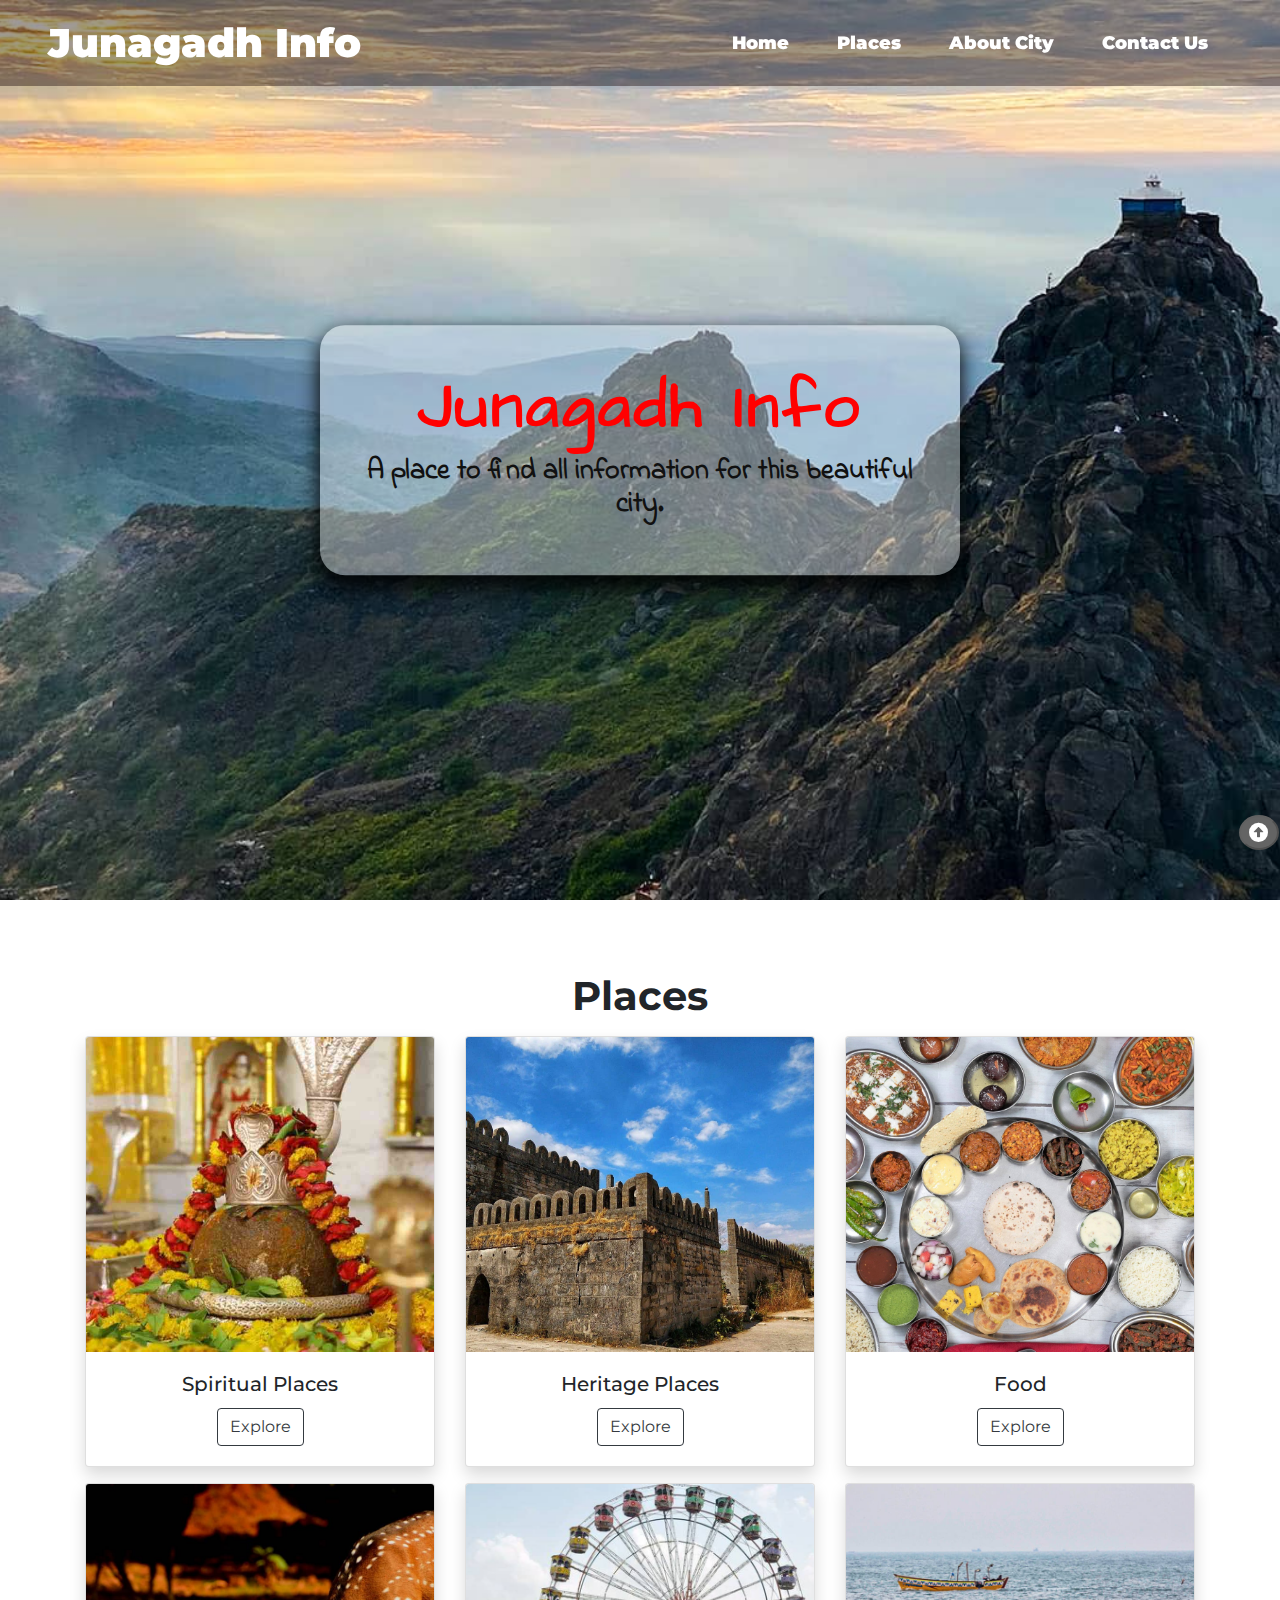
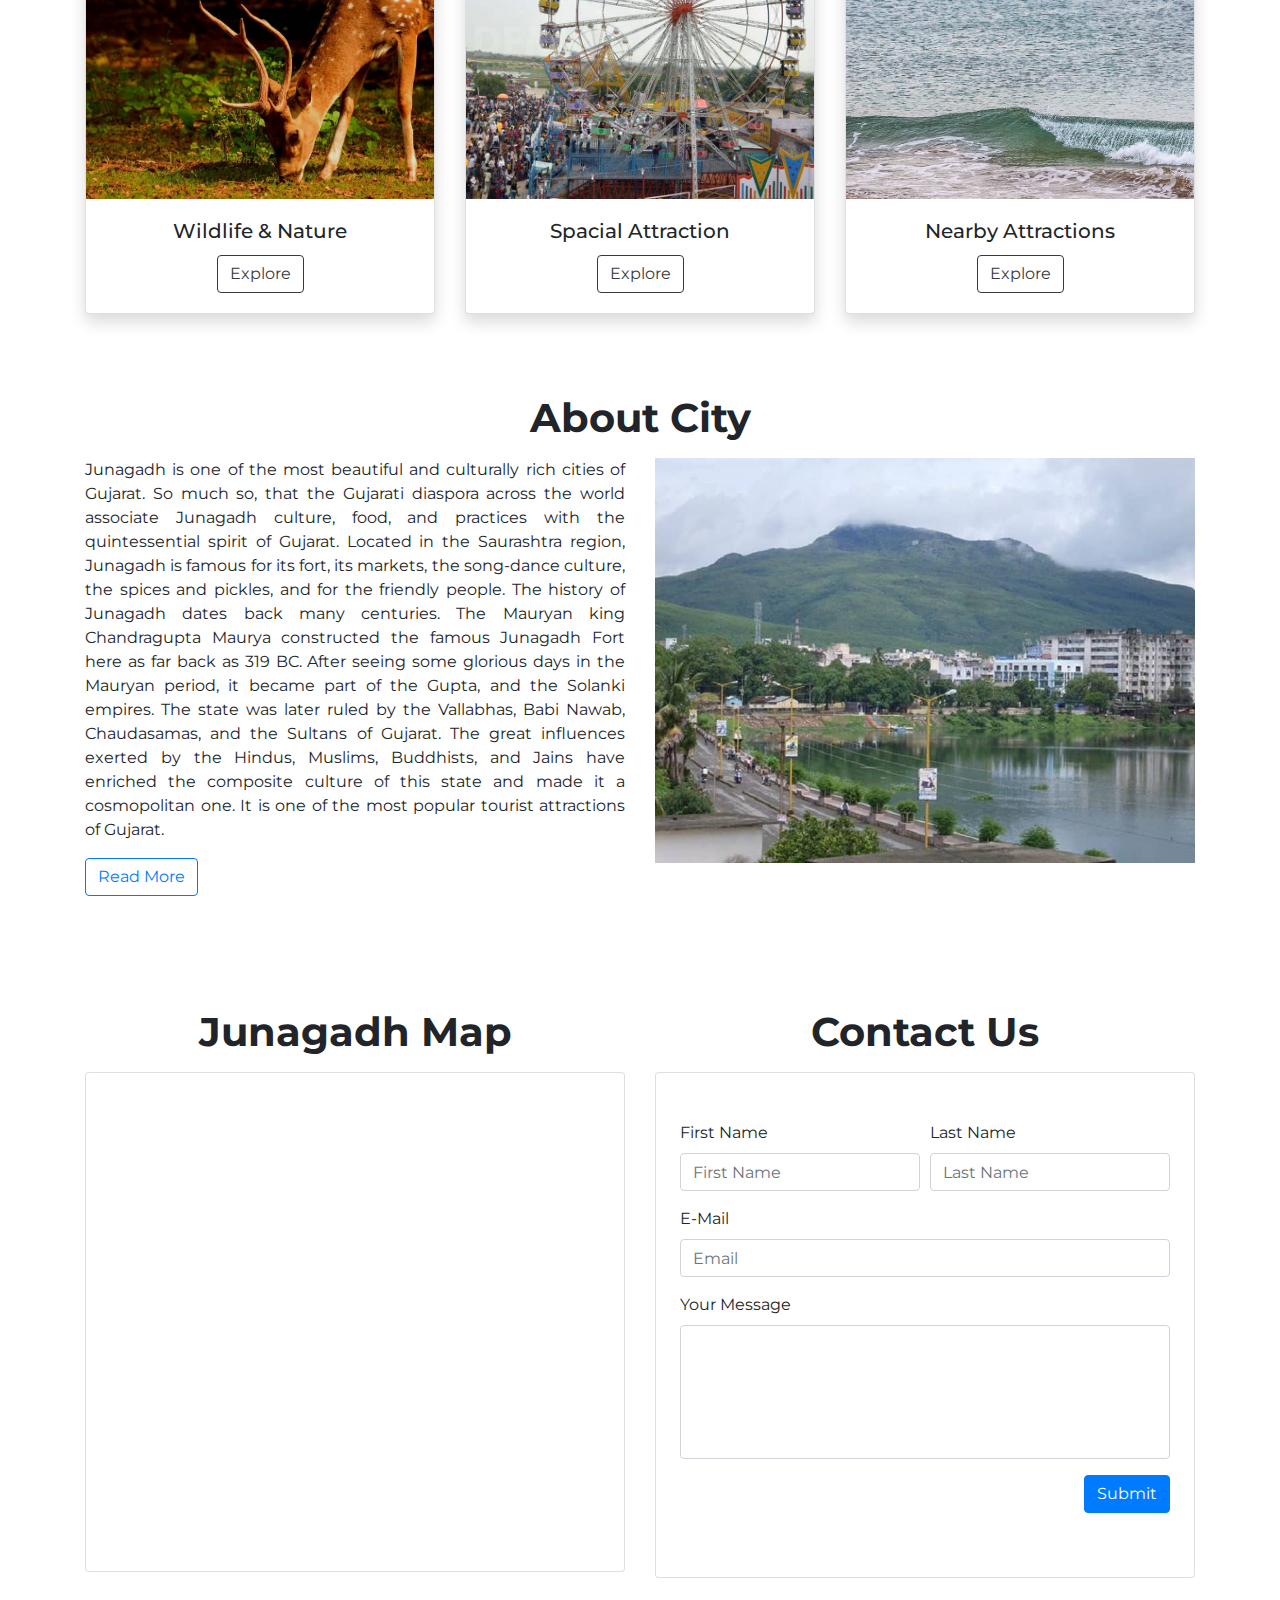
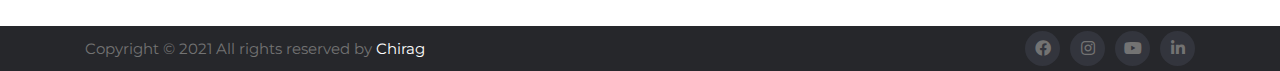
<file: index.html>
<!doctype html>
<html lang="en">

<head>
    <!-- Required meta tags -->
    <meta charset="utf-8">
    <meta name="viewport" content="width=device-width, initial-scale=1, shrink-to-fit=no">

    <!-- Bootstrap CSS -->
    <link rel="stylesheet" href="https://cdn.jsdelivr.net/npm/bootstrap@4.6.0/dist/css/bootstrap.min.css">
    <link rel="stylesheet" href="./1.css">
    <script src="1.js"></script>
    <link rel="stylesheet" href="https://cdnjs.cloudflare.com/ajax/libs/font-awesome/5.15.2/css/all.min.css">
    <title>Junagadh Info</title>
    <link rel="shortcut icon" href="./images/favicon.ico" type="image/x-icon">
    <!-- Primary Meta Tags -->
<title>Junagadh Info</title>
<meta name="title" content="Junagadh Info">
<meta name="description" content="All important information about famous city Junagadh.">

<!-- Open Graph / Facebook -->
<meta property="og:type" content="website">
<meta property="og:url" content="https://chirag-y.github.io/junagadh-info/">
<meta property="og:title" content="Junagadh Info">
<meta property="og:description" content="All important information about famous city Junagadh.">
<meta property="og:image" content="https://cdn.jsdelivr.net/gh/Chirag-y/junagadh-info/1.jpg">

<!-- Twitter -->
<meta property="twitter:card" content="summary_large_image">
<meta property="twitter:url" content="https://chirag-y.github.io/junagadh-info/">
<meta property="twitter:title" content="Junagadh Info">
<meta property="twitter:description" content="All important information about famous city Junagadh.">
<meta property="twitter:image" content="https://cdn.jsdelivr.net/gh/Chirag-y/junagadh-info/1.jpg">
</head>

<body>

    <!-- Navbar -->

    <button id="myBtn"><a href="#top" style="color: white"><i class="fas fa-arrow-alt-circle-up"></i></a>
    </button>

    <div class="container-fluid p-0">

        <nav class="navbar navbar-expand-lg fixed-top navbar-dark pt-2 navshrink">
            <a class="navbar-brand" href="#">Junagadh Info</a>
            <button class="navbar-toggler" type="button" data-toggle="collapse" data-target="#navbarNav"
                aria-controls="navbarNav" aria-expanded="false" aria-label="Toggle navigation">
                <span class="navbar-toggler-icon"></span>
            </button>
            <div class="collapse text-center navbar-collapse" id="navbarNav">
                <ul class="navbar-nav ml-auto">
                    <li class="nav-item active">
                        <a class="nav-link" href="#home">Home <span class="sr-only">(current)</span></a>
                    </li>
                    <li class="nav-item">
                        <a class="nav-link" href="#places">Places</a>
                    </li>
                    <li class="nav-item">
                        <a class="nav-link" href="#city">About City</a>
                    </li>
                    <li class="nav-item">
                        <a class="nav-link" href="#contact">Contact Us</a>
                    </li>
                </ul>
            </div>
        </nav>
    </div>

    <!-- Navbar -->

    <section class="header" id="home">
        <div class="hero img-fluid">
            <div class="title-caption d-flex justify-content-center">
                <div class="d-flex text-center flex-column">
                    <h1 class="title">Junagadh Info</h1>
                    <h3 class="sub">A place to find all information for this beautiful city.</h3>
                </div>
            </div>
        </div>

    </section>
    <br>

    <section id="places">
        <div class="title text-center mt-5 mb-3">
            <h1 class="tt font-weight-bold">Places</h1>
        </div>
        <div class="container">
            <div class="row">
                <div class="col-lg-4 col-md-6 mb-3">
                    <div class="card shadow">
                        <img class="card-img-top" src="./images/spiritual.jpg" alt="Card image cap">
                        <div class="card-body text-center">
                            <h5 class="card-title">Spiritual Places</h5>
                            <a href="./spiritual.html" class="btn btn-outline-dark">Explore</a>
                        </div>
                    </div>
                </div>
                <div class="col-lg-4 col-md-6 mb-3">
                    <div class="card shadow">
                        <img class="card-img-top" src="./images/historical.jpg" alt="Card image cap">
                        <div class="card-body text-center">
                            <h5 class="card-title">Heritage Places</h5>
                            <a href="./heritage.html" class="btn btn-outline-dark">Explore</a>
                        </div>
                    </div>
                </div>
                <div class="col-lg-4 col-md-6 mb-3">
                    <div class="card shadow">
                        <img class="card-img-top" src="./images/food.jpg" alt="Card image cap">
                        <div class="card-body text-center">
                            <h5 class="card-title">Food</h5>
                            <a href="./food.html" class="btn btn-outline-dark">Explore</a>
                        </div>
                    </div>
                </div>


                <div class="col-lg-4 col-md-6 mb-3">
                    <div class="card shadow">
                        <img class="card-img-top" src="./images/wilddeer.jpg" alt="Card image cap">
                        <div class="card-body text-center">
                            <h5 class="card-title text-center">Wildlife & Nature</h5>
                            <a href="./nature.html" class="btn btn-outline-dark btn-center">Explore</a>
                        </div>
                    </div>
                </div>
                <div class="col-lg-4 col-md-6 mb-3">
                    <div class="card shadow">
                        <img class="card-img-top" src="./images/special.jpg" alt="Card image cap">
                        <div class="card-body text-center">
                            <h5 class="card-title">Spacial Attraction</h5>
                            <a href="./special-attraction.html" class="btn btn-outline-dark">Explore</a>
                        </div>
                    </div>
                </div>

                <div class="col-lg-4 col-md-6 mb-3">
                    <div class="card shadow">
                        <img class="card-img-top" src="./images/nearby.jpg" alt="Card image cap">
                        <div class="card-body text-center">
                            <h5 class="card-title">Nearby Attractions</h5>
                            <a href="./nearby.html" class="btn btn-outline-dark">Explore</a>
                        </div>
                    </div>
                </div>

            </div>
    </section>

    <section id="city" class="mb-5">
        <div class="container">
            <div class="title text-center mt-5 mb-3">
                <h1 class="tt font-weight-bold">About City</h1>
            </div>
            <div class="row">
                <div class="col-lg-6">
                    <p class="details text-justify">

                        Junagadh is one of the most beautiful and culturally rich cities of Gujarat. So much so, that
                        the Gujarati diaspora across the world associate Junagadh culture, food, and practices with the
                        quintessential spirit of Gujarat. Located in the Saurashtra region, Junagadh is famous for its
                        fort, its markets, the song-dance culture, the spices and pickles, and for the friendly people.

                        The history of Junagadh dates back many centuries. The Mauryan king Chandragupta Maurya
                        constructed the famous Junagadh Fort here as far back as 319 BC. After seeing some glorious days
                        in the Mauryan period, it became part of the Gupta, and the Solanki empires. The state was later
                        ruled by the Vallabhas, Babi Nawab, Chaudasamas, and the Sultans of Gujarat. The great
                        influences exerted by the Hindus, Muslims, Buddhists, and Jains have enriched the composite
                        culture of this state and made it a cosmopolitan one. It is one of the most popular tourist
                        attractions of Gujarat.
                    </p>
                    <a href="./city.html" class="btn btn-outline-primary btn-center mb-3">Read More</a>
                </div>
                <div class="col-lg-6">
                    <img src="./images/1.jpg" alt="" class="img-fluid city-photo">
                </div>
            </div>
        </div>
    </section>

    <Section id="contact">
        <div class="container">
            <div class="row">
                <div class="col-lg-6 map">
                    <div class="title text-center mt-5 mb-3">
                        <h1 class="tt font-weight-bold">Junagadh Map</h1>
                    </div>
                    <iframe
                        src="https://www.google.com/maps/embed?pb=!1m18!1m12!1m3!1d3711.812311530148!2d70.45383261425398!3d21.515070376375714!2m3!1f0!2f0!3f0!3m2!1i1024!2i768!4f13.1!3m3!1m2!1s0x39580173ddd8858f%3A0xa30747f5d87eb1e6!2zSlVOQUdBREggRElTVFJJQ1QgKOCqnOCrguCqqOCqvuCql-CqoiDgqqHgqr_gqrjgq43gqp_gq43gqrDgqr_gqpXgq43gqp8p!5e0!3m2!1sen!2sin!4v1613494337103!5m2!1sen!2sin"
                        height="500px" width="100%" frameborder="0" allowfullscreen="" aria-hidden="false" tabindex="0"
                        class="card py-5 px-4"></iframe>
                </div>

                <div class="col-lg-6 connect">
                    <div class="title text-center mt-5 mb-3">
                        <h1 class="tt font-weight-bold">Contact Us</h1>
                    </div>
                    <form action="" class="card py-5 px-4">
                        <div class="form-row">
                            <div class="form-group col-lg-6 col-md-12">
                                <label for="firstname">First Name</label>
                                <input type="text" class="form-control" placeholder="First Name" autocomplete="off"
                                    required>
                            </div>
                            <div class="form-group col-lg-6 col-md-12">
                                <label for="lastname">Last Name</label>
                                <input type="text" class="form-control" placeholder="Last Name" autocomplete="off"
                                    required>
                            </div>
                            <div class="form-group col-lg-12">
                                <label for="email">E-Mail</label>
                                <input type="text" class="form-control" placeholder="Email" autocomplete="off" required>
                            </div>
                            <div class="form-group col-lg-12">
                                <label for="message">Your Message</label>
                                <textarea name="message" class="form-control mb-3" id="" cols="10" rows="5"
                                    style="resize: none;" autocomplete="off" required placeholder="Your Message">
                                </textarea>
                                <button class="btn float-right btn-primary">Submit</button>
                            </div>
                        </div>
                    </form>
                </div>
            </div>
        </div>
    </Section>
    <!-- Contact Us Section End -->

    <!-- Footer Section start -->
    <footer class="site-footer mt-5">
        <div class="container-md">
            <div class="row">
                <div class="col-sm-8">
                    <p class="copyright-text"> Copyright &copy; 2021 All rights reserved by <span
                            style="color: #fff;">Chirag</span></p>
                </div>
                <div class="col-sm-4">
                    <ul class="social-icons">
                        <li><a href="#" class="facebook"><i class="fab fa-facebook"></i></a></li>
                        <li><a href="#" class="instagram"><i class="fab fa-instagram"></i></a></li>
                        <li><a href="#" class="youtube"><i class="fab fa-youtube"></i></a></li>
                        <li><a href="#" class="linkedin"><i class="fab fa-linkedin-in"></i></a></li>
                    </ul>
                </div>
            </div>
        </div>
    </footer>
    <!-- Footer Section End -->


    <!--  jQuery and Bootstrap Bundle (includes Popper) -->
    <script src="https://code.jquery.com/jquery-3.5.1.slim.min.js"></script>
    <script src="https://cdn.jsdelivr.net/npm/bootstrap@4.6.0/dist/js/bootstrap.bundle.min.js"></script>
        <!--Start of Tawk.to Script-->
<script type="text/javascript">
var Tawk_API=Tawk_API||{}, Tawk_LoadStart=new Date();
(function(){
var s1=document.createElement("script"),s0=document.getElementsByTagName("script")[0];
s1.async=true;
s1.src='https://embed.tawk.to/6272418eb0d10b6f3e708bb4/1g27505cr';
s1.charset='UTF-8';
s1.setAttribute('crossorigin','*');
s0.parentNode.insertBefore(s1,s0);
})();
</script>
<!--End of Tawk.to Script-->
</body>

</html>
</file>
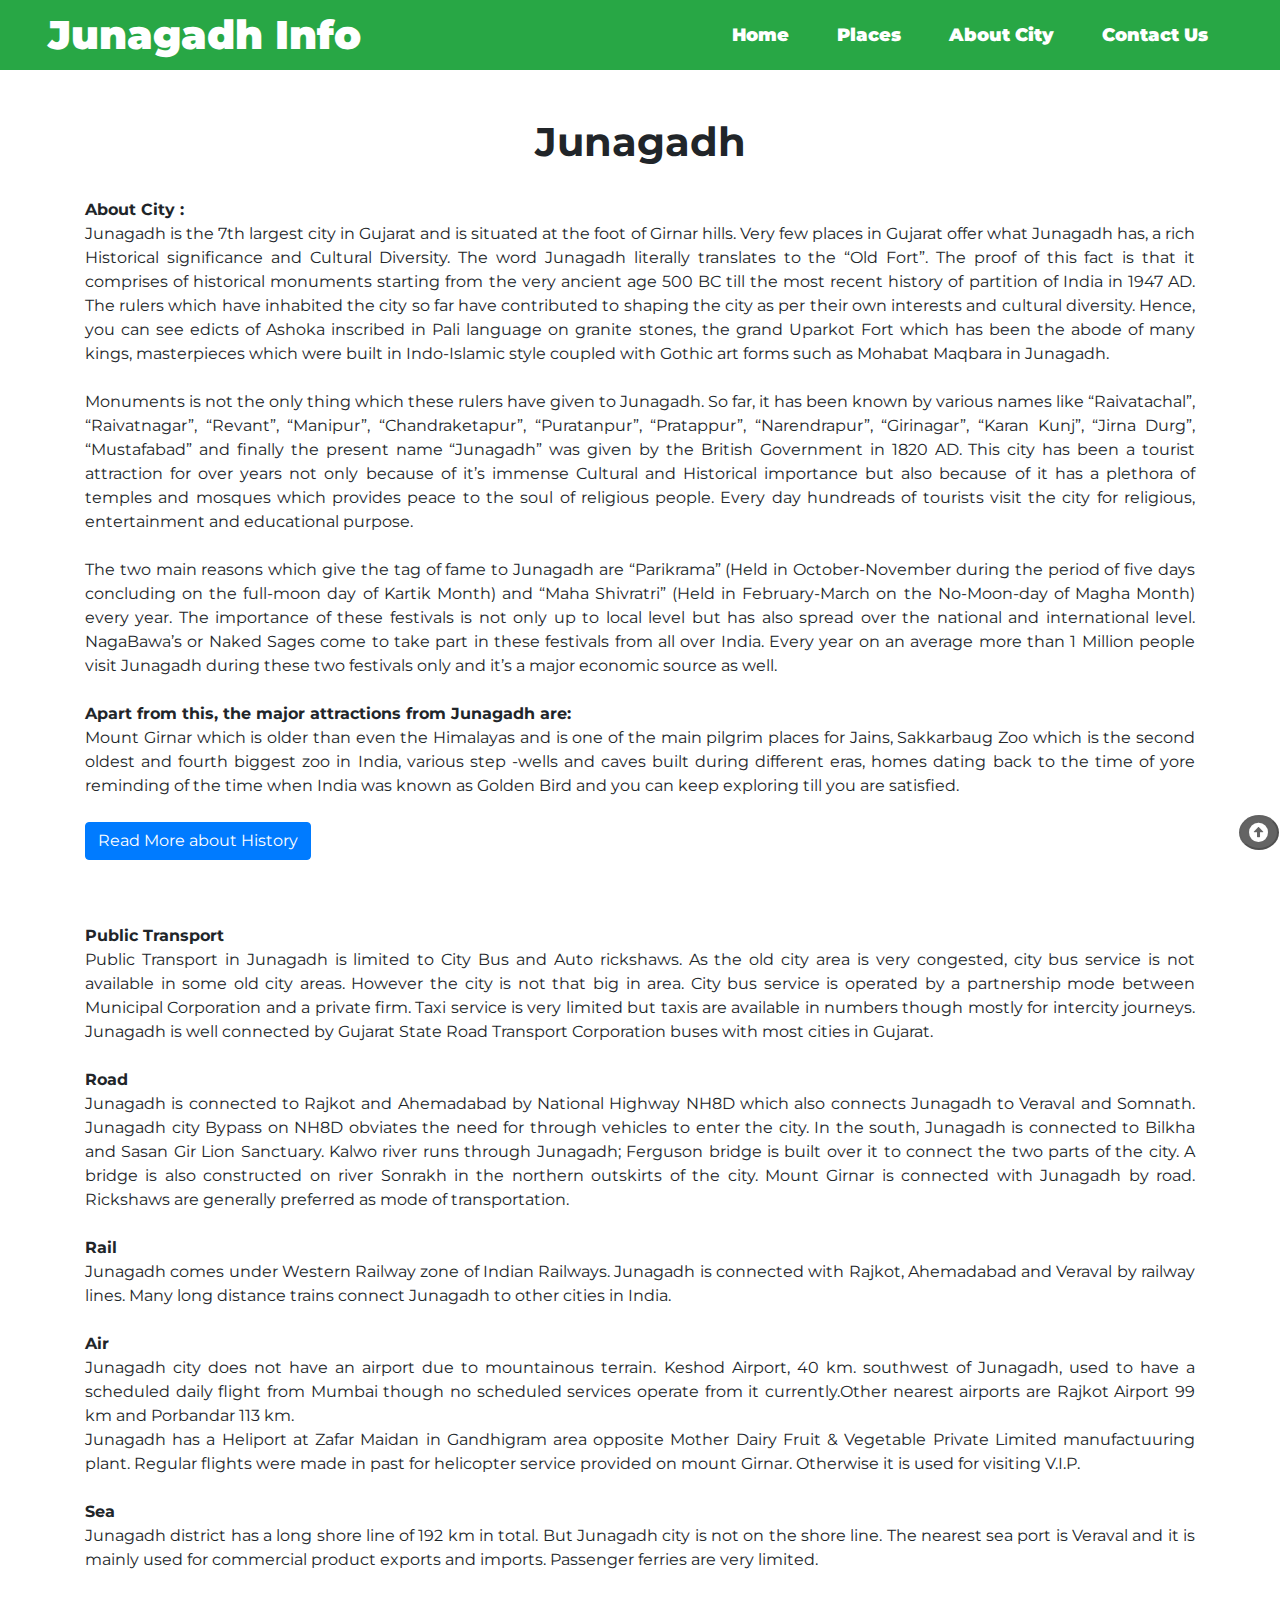
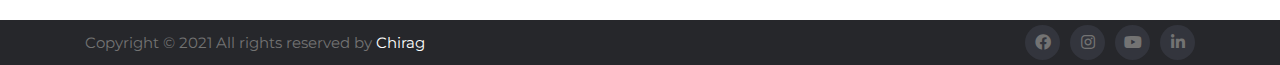
<file: city.html>
<!DOCTYPE html>
<html lang="en">

<head>
    <meta charset="UTF-8">
    <meta http-equiv="X-UA-Compatible" content="IE=edge">
    <meta name="viewport" content="width=device-width, initial-scale=1.0">
    <link rel="stylesheet" href="https://cdn.jsdelivr.net/npm/bootstrap@4.6.0/dist/css/bootstrap.min.css">
    <link rel="stylesheet" href="1.css">
    <script src="1.js"></script>
    <link rel="stylesheet" href="https://cdnjs.cloudflare.com/ajax/libs/font-awesome/5.15.2/css/all.min.css">
    <title>Junagadh Info</title>
    <link rel="shortcut icon" href="./images/favicon.ico" type="image/x-icon">
</head>

<body>
    <!-- Navbar -->
    <div class="container-fluid p-0">

        <nav class="navbar navbar-expand-lg navbar-dark bg-success pt-0 pb-0 navshrink">
            <a class="navbar-brand" href="./index.html">Junagadh Info</a>
            <button class="navbar-toggler" type="button" data-toggle="collapse" data-target="#navbarNav"
                aria-controls="navbarNav" aria-expanded="false" aria-label="Toggle navigation">
                <span class="navbar-toggler-icon"></span>
            </button>
            <div class="collapse text-center navbar-collapse" id="navbarNav">
                <ul class="navbar-nav ml-auto">
                    <li class="nav-item">
                        <a class="nav-link" href="./index.html">Home <span class="sr-only">(current)</span></a>
                    </li>
                    <li class="nav-item">
                        <a class="nav-link" href="./index.html#places">Places</a>
                    </li>
                    <li class="nav-item">
                        <a class="nav-link" href="./index.html#city">About City</a>
                    </li>
                    <li class="nav-item">
                        <a class="nav-link" href="./index.html#contact">Contact Us</a>
                    </li>
                </ul>
            </div>
        </nav>
    </div>

    <!-- Navbar -->

    <button id="myBtn"><a href="#top" style="color: white"><i class="fas fa-arrow-alt-circle-up"></i></a>
    </button>
    <div class="container text-justify">
        <div class="title text-center mt-5">
            <h1 class="tt font-weight-bold">Junagadh</h1>
        </div>

        <p class="cityabout pt-2"></p>
        <strong>About City :</strong> <br>
        Junagadh is the 7th largest city in Gujarat and is situated at the foot of Girnar hills. Very few places in
        Gujarat
        offer what Junagadh has, a rich Historical significance and Cultural Diversity.

        The word Junagadh literally translates to the “Old Fort”.

        The proof of this fact is that it comprises of historical monuments starting from the very ancient age 500 BC
        till
        the most recent history of partition of India in 1947 AD.

        The rulers which have inhabited the city so far have contributed to shaping the city as per their own interests
        and
        cultural diversity.

        Hence, you can see edicts of Ashoka inscribed in Pali language on granite stones, the grand Uparkot Fort which
        has
        been the abode of many kings, masterpieces which were built in Indo-Islamic style coupled with Gothic art forms
        such as Mohabat Maqbara in Junagadh.
        <br>
        <br>
        Monuments is not the only thing which these rulers have given to Junagadh. So far, it has been known by various
        names like “Raivatachal”, “Raivatnagar”, “Revant”, “Manipur”, “Chandraketapur”, “Puratanpur”, “Pratappur”,
        “Narendrapur”, “Girinagar”, “Karan Kunj”, “Jirna Durg”, “Mustafabad” and finally the present name “Junagadh” was
        given by the British Government in 1820 AD.

        This city has been a tourist attraction for over years not only because of it’s immense Cultural and Historical
        importance but also because of it has a plethora of temples and mosques which provides peace to the soul of
        religious people.

        Every day hundreads of tourists visit the city for religious, entertainment and educational purpose.
        <br><br>
        The two main reasons which give the tag of fame to Junagadh are “Parikrama” (Held in October-November during the
        period of five days concluding on the full-moon day of Kartik Month) and “Maha Shivratri” (Held in
        February-March on
        the No-Moon-day of Magha Month) every year. The importance of these festivals is not only up to local level but
        has
        also spread over the national and international level. NagaBawa’s or Naked Sages come to take part in these
        festivals from all over India. Every year on an average more than 1 Million people visit Junagadh during these
        two
        festivals only and it’s a major economic source as well.
        <br><br>
        <strong> Apart from this, the major attractions from Junagadh are: </strong> <br>

        Mount Girnar which is older than even the Himalayas and is one of the main pilgrim places for Jains, Sakkarbaug
        Zoo
        which is the second oldest and fourth biggest zoo in India, various step -wells and caves built during different
        eras, homes dating back to the time of yore reminding of the time when India was known as Golden Bird and you
        can
        keep exploring till you are satisfied.
        <br><br>
        <p>
            <a class="btn btn-primary" data-toggle="collapse" href="#collapseExample" role="button"
                aria-expanded="false" aria-controls="collapseExample">Read More about History</a>
        </p>
        <div class="collapse" id="collapseExample">
            <div class="card card-body">
                <br> <strong>How Junagadh got Freedom</strong> <br>
                The issue of Junagadh’s accession formally arose when on 17 August 1947, the Indian Press reported that
                the Nawab of Junagadh had chosen to join Pakistan . On 13 September, Pakistan informed India that it had
                accepted the accession and had signed a standstill agreement with the state. Junagadh’s decision
                infuriated the other Kathiawar states and protests poured into Delhi . Lord Mountbatten, now Governor
                General of India , dispatched his Chief Staff, Lord Ismay, to Karachi for consultations. On his return,
                Lord Ismay stated that, in his opinion, the Government of Pakistan was trying to provoke India into
                taking a step which would discredit her in the eyes of the world and obtain sympathy for Pakistan as an
                aggrieved party. Junagadh, he stressed, was an economic and administrative unit firmly embedded in
                Kathiawar , and as such could only be a liability to Pakistan in every sphere.
                <br><br>
                The Sheikh of Mangrol, a very small state adjoining Junagadh, who had not announced his choice, now
                signed a standstill agreement and instrument of accession with India . The Nawab of Junagadh refused to
                recognise this accession, asserting that as an “attached state”, Mangrol was his vassal and had no right
                to conduct negotiations without his authority. The Sheikh maintained that with paramountcy lapsing, he
                was independent. Apprehensive that other “vassals” might follow Mangrol’s example, the Nawab dispatched
                his state force troops into Babariawad, an area comprising estates whose rulers challenged the Nawab’s
                overlordship and had acceded to India . The Government of India, thereupon, requested the Nawab of
                Junagadh to remove his state troops from Babariawad. In order to protect the areas that had acceded to
                India , an infantry brigade of the Indian Army was dispatched to Kathiawar . The brigade commander was
                ordered not to violate Junagadh territory and not even to enter Mangrol and Babariawad, but to deploy
                his troops only in other territories that had acceded to India . Exchange of communications between
                India and Pakistan bore no fruit. Eventually, on November 1, India dispatched civil administrators, each
                accompanied by a small token force, to take over the administration of Mangrol and Babariawad.
                <br><br>
                The unsettled conditions in Junagadh had led to a cessation of all trade with India and the food
                position became precarious. The people organised a popular movement. forced the Nawab to flee to Karachi
                with his family and established a provisional government. Before leaving the Nawab had emptied the state
                treasury of its cash and securities. The Dewan of Junagadh, Shah Nawaz Bhutto, the father of the more
                famous Zulfiqar Ali Bhutto, now decided to invite the Government of India to intervene. Indian troops
                thereafter marched into the state.
                <br><br>
                On 9 November 1948, with the unanimous approval of the state council and leaders of public opinion, the
                administration of the state was handed over to India . In the absence of any constructive proposal from
                Pakistan , the Government of India held a referendum on 20 February 1948, to ascertain the wishes of the
                people regarding accession. In Junagadh, more than 190,000 votes were cast out of an electorate of
                200,000. Those voting for Pakistan totalled 91, and the rest voted for India . In Mangrol, Manavadar and
                certain adjoining estates, Pakistan ’s share of the 31, 434 votes cast was 39. Thus ended a chapter full
                of incident, but one, which could have been avoided if Pakistan had not encouraged the Nawab of Junagadh
                in his absurdity. Pakistan still continues to include Junagadh within its territory in its official
                maps.
            </div>
        </div>
        <br> <br>
        <strong>Public Transport</strong> <br>

        Public Transport in Junagadh is limited to City Bus and Auto rickshaws. As the old city area is very congested,
        city bus service is not available in some old city areas. However the city is not that big in area. City bus
        service is operated by a partnership mode between Municipal Corporation and a private firm. Taxi service is very
        limited but taxis are available in numbers though mostly for intercity journeys. Junagadh is well connected by
        Gujarat State Road Transport Corporation buses with most cities in Gujarat.
        <br>
        <br>
        <strong>Road</strong> <br>

        Junagadh is connected to Rajkot and Ahemadabad by National Highway NH8D which also connects Junagadh to Veraval
        and Somnath. Junagadh city Bypass on NH8D obviates the need for through vehicles to enter the city. In the
        south, Junagadh is connected to Bilkha and Sasan Gir Lion Sanctuary. Kalwo river runs through Junagadh; Ferguson
        bridge is built over it to connect the two parts of the city. A bridge is also constructed on river Sonrakh in
        the northern outskirts of the city. Mount Girnar is connected with Junagadh by road. Rickshaws are generally
        preferred as mode of transportation.
        <br><br>
        <strong>Rail</strong> <br>

        Junagadh comes under Western Railway zone of Indian Railways. Junagadh is connected with Rajkot, Ahemadabad and
        Veraval by railway lines. Many long distance trains connect Junagadh to other cities in India.
        <br><br>
        <strong>Air</strong> <br>

        Junagadh city does not have an airport due to mountainous terrain. Keshod Airport, 40 km. southwest of Junagadh,
        used to have a scheduled daily flight from Mumbai though no scheduled services operate from it currently.Other
        nearest airports are Rajkot Airport 99 km and Porbandar 113 km.
        <br>
        Junagadh has a Heliport at Zafar Maidan in Gandhigram area opposite Mother Dairy Fruit & Vegetable Private
        Limited manufactuuring plant. Regular flights were made in past for helicopter service provided on mount Girnar.
        Otherwise it is used for visiting V.I.P.
        <br><br>
        <strong>Sea</strong> <br>

        Junagadh district has a long shore line of 192 km in total. But Junagadh city is not on the shore line. The
        nearest sea port is Veraval and it is mainly used for commercial product exports and imports. Passenger ferries
        are very limited.

    </div>

    <!-- Footer Section start -->
    <footer class="site-footer mt-5">
        <div class="container-md">
            <div class="row">
                <div class="col-sm-8">
                    <p class="copyright-text"> Copyright &copy; 2021 All rights reserved by <span
                            style="color: #fff;">Chirag</span></p>
                </div>
                <div class="col-sm-4">
                    <ul class="social-icons">
                        <li><a href="#" class="facebook"><i class="fab fa-facebook"></i></a></li>
                        <li><a href="#" class="instagram"><i class="fab fa-instagram"></i></a></li>
                        <li><a href="#" class="youtube"><i class="fab fa-youtube"></i></a></li>
                        <li><a href="#" class="linkedin"><i class="fab fa-linkedin-in"></i></a></li>
                    </ul>
                </div>
            </div>
        </div>
    </footer>
    <!-- Footer Section End -->


    <!--  jQuery and Bootstrap Bundle (includes Popper) -->
    <script src="https://code.jquery.com/jquery-3.5.1.slim.min.js"></script>
    <script src="https://cdn.jsdelivr.net/npm/bootstrap@4.6.0/dist/js/bootstrap.bundle.min.js"></script>
</body>

</html>
</file>
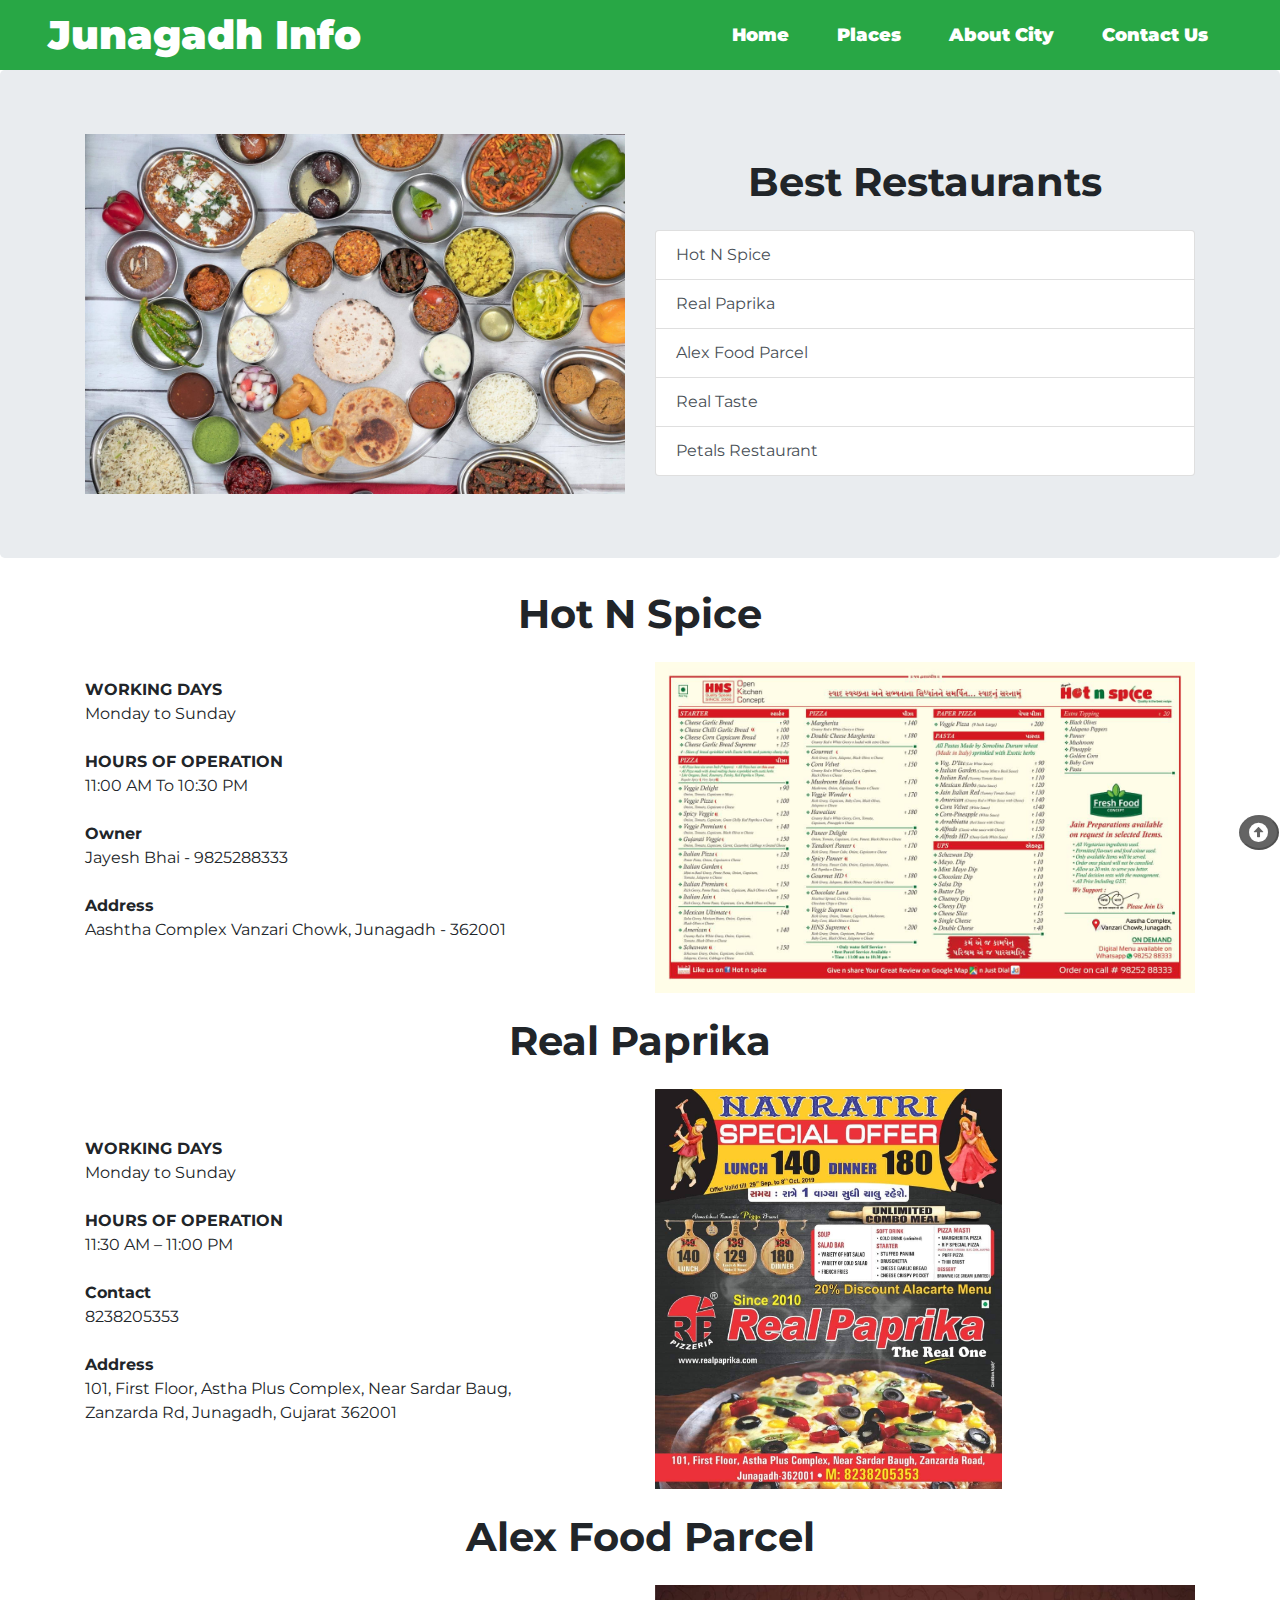
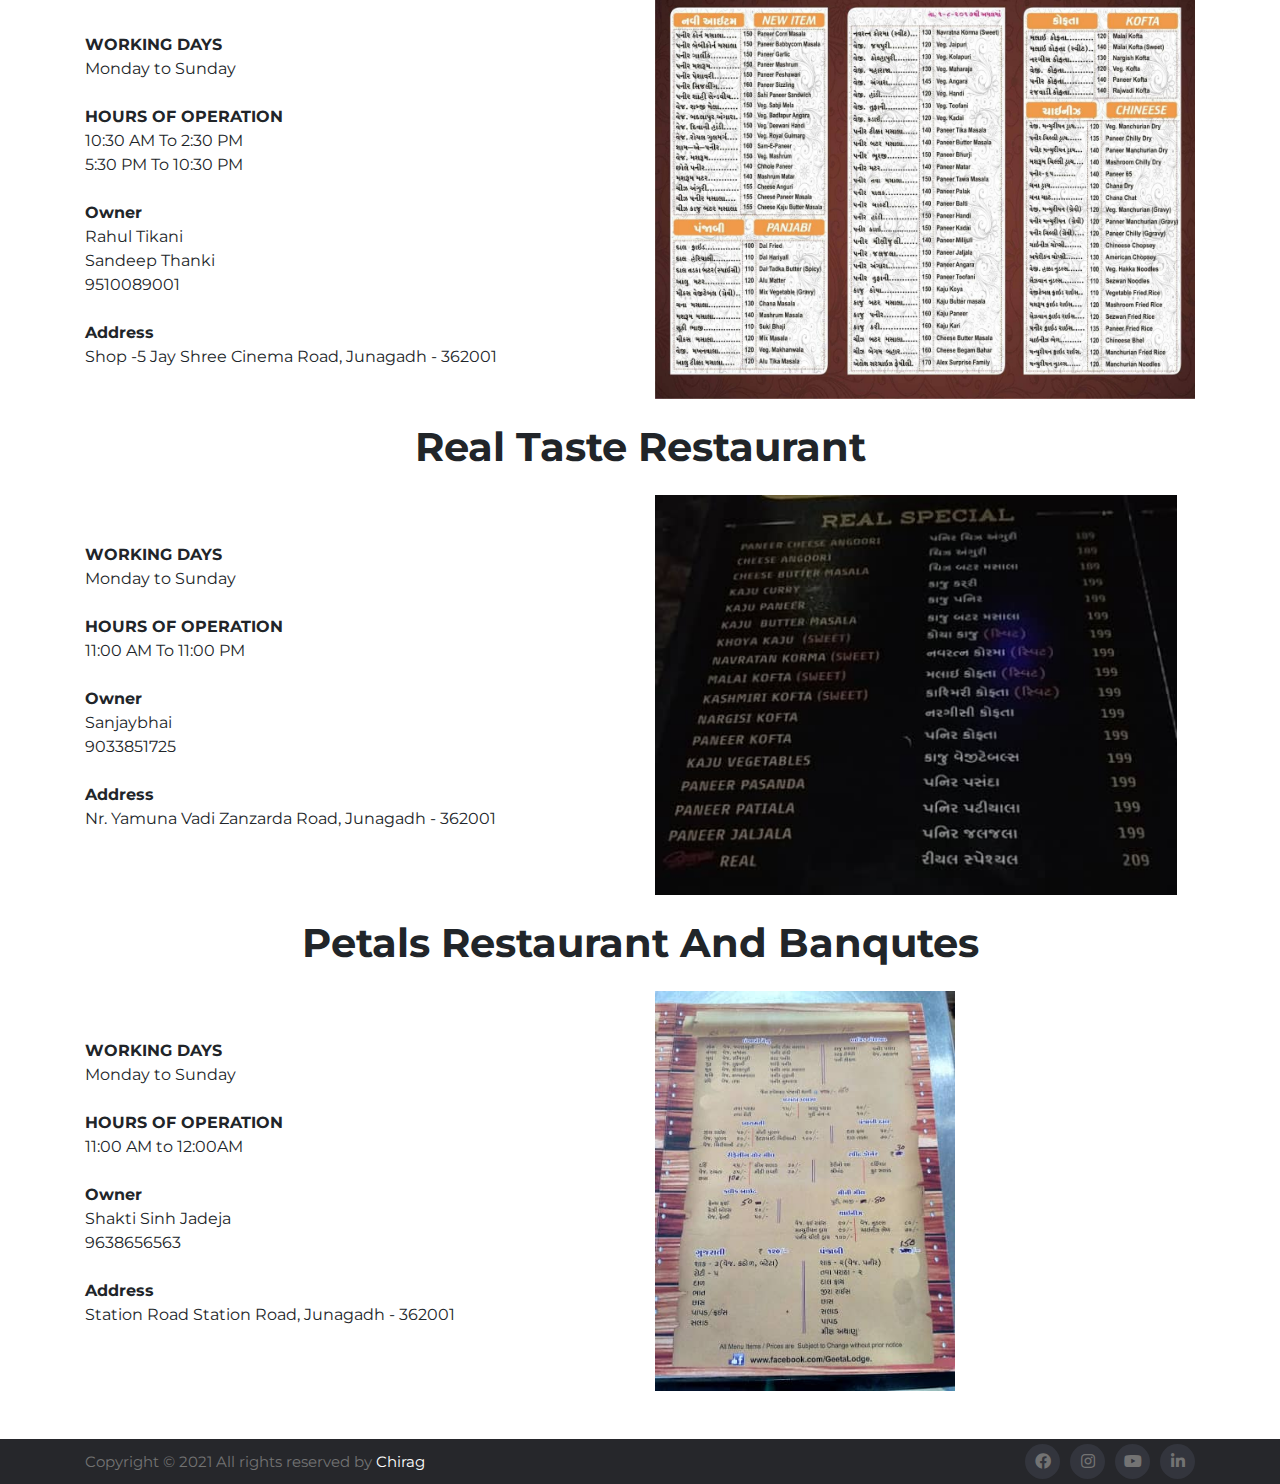
<file: food.html>
<!DOCTYPE html>
<html lang="en">

<head>
    <meta charset="UTF-8">
    <meta http-equiv="X-UA-Compatible" content="IE=edge">
    <meta name="viewport" content="width=device-width, initial-scale=1.0">
    <link rel="stylesheet" href="https://cdn.jsdelivr.net/npm/bootstrap@4.6.0/dist/css/bootstrap.min.css">
    <link rel="stylesheet" href="1.css">
    <script src="1.js"></script>
    <link rel="stylesheet" href="https://cdnjs.cloudflare.com/ajax/libs/font-awesome/5.15.2/css/all.min.css">
    <title>Junagadh Info</title>
    <link rel="shortcut icon" href="./images/favicon.ico" type="image/x-icon">
</head>

<body>
    <!-- Navbar -->
    <div class="container-fluid p-0">

        <nav class="navbar navbar-expand-lg navbar-dark bg-success pt-0 pb-0 navshrink">
            <a class="navbar-brand" href="./index.html">Junagadh Info</a>
            <button class="navbar-toggler" type="button" data-toggle="collapse" data-target="#navbarNav"
                aria-controls="navbarNav" aria-expanded="false" aria-label="Toggle navigation">
                <span class="navbar-toggler-icon"></span>
            </button>
            <div class="collapse text-center navbar-collapse" id="navbarNav">
                <ul class="navbar-nav ml-auto">
                    <li class="nav-item">
                        <a class="nav-link" href="./index.html">Home <span class="sr-only">(current)</span></a>
                    </li>
                    <li class="nav-item">
                        <a class="nav-link" href="./index.html#places">Places</a>
                    </li>
                    <li class="nav-item">
                        <a class="nav-link" href="./index.html#city">About City</a>
                    </li>
                    <li class="nav-item">
                        <a class="nav-link" href="./index.html#contact">Contact Us</a>
                    </li>
                </ul>
            </div>
        </nav>
    </div>

    <!-- Navbar -->

    <button id="myBtn"><a href="#top" style="color: white"><i class="fas fa-arrow-alt-circle-up"></i></a>
    </button>

    <div class="jumbotron">
        <div class="container">
            <div class="row">
                <div class="col-lg-6">
                    <img class="img-fluid" src="./images/food.jpg" alt="Spiritual Places">
                </div>
                <div class="col-lg-6">
                    <div class="title text-center mt-4 mb-4">
                        <h1 class="tt font-weight-bold">Best Restaurants</h1>
                    </div>
                    <div class="list-group">
                        <a href="#hns" class="list-group-item list-group-item-action">Hot N Spice</a>
                        <a href="#paprika" class="list-group-item list-group-item-action">Real Paprika</a>
                        <a href="#alex" class="list-group-item list-group-item-action">Alex Food Parcel</a>
                        <a href="#realtaste" class="list-group-item list-group-item-action">Real Taste</a>
                        <a href="#petals" class="list-group-item list-group-item-action">Petals Restaurant</a>
                    </div>
                </div>
            </div>
        </div>
    </div>

    <section id="hns">
        <div class="container">
            <div class="title text-center mt-4 mb-4">
                <h1 class="tt font-weight-bold">Hot N Spice</h1>
            </div>
            <div class="row">

                <div class="col-lg-6">
                    <p class="details text-justify pt-3">
                        <strong> WORKING DAYS</strong> <br>
                        Monday to Sunday <br>
                        <br>
                        <strong> HOURS OF OPERATION </strong> <br>
                        11:00 AM To 10:30 PM <br>
                        <br>
                        <strong>Owner</strong> <br>
                        Jayesh Bhai - 9825288333 <br>
                        <br>
                        <Strong>Address</Strong><br>
                        Aashtha Complex Vanzari Chowk, Junagadh - 362001 <br>
                    </p>
                </div>
                <div class="col-lg-6">
                    <img src="./images/hotnspice menu.jpg" alt="" class="img-fluid">
                </div>
            </div>
        </div>
    </section>

    <section id="paprika">
        <div class="container">
            <div class="title text-center mt-4 mb-4">
                <h1 class="tt font-weight-bold">Real Paprika</h1>
            </div>
            <div class="row">

                <div class="col-lg-6">
                    <p class="details text-justify pt-5">
                        <strong> WORKING DAYS</strong> <br>
                        Monday to Sunday <br>
                        <br>
                        <strong> HOURS OF OPERATION </strong> <br>
                        11:30 AM – 11:00 PM<br>
                        <br>
                        <strong>Contact</strong> <br>
                        8238205353<br>
                        <br>
                        <Strong>Address</Strong><br>
                        101, First Floor, Astha Plus Complex, Near Sardar Baug, <br> Zanzarda Rd, Junagadh, Gujarat
                        362001<br>
                    </p>
                </div>
                <div class="col-lg-6">
                    <img src="./images/paprika.jpg" alt="" class="img-fluid" style="height: 400px;">
                </div>
            </div>
        </div>
    </section>

    <section id="alex">
        <div class="container">
            <div class="title text-center mt-4 mb-4">
                <h1 class="tt font-weight-bold">Alex Food Parcel</h1>
            </div>
            <div class="row">

                <div class="col-lg-6">
                    <p class="details text-justify pt-5">
                        <strong> WORKING DAYS</strong> <br>
                        Monday to Sunday <br>
                        <br>
                        <strong> HOURS OF OPERATION </strong> <br>
                        10:30 AM To 2:30 PM <br> 5:30 PM To 10:30 PM<br>
                        <br>
                        <strong>Owner</strong> <br>
                        Rahul Tikani<br>Sandeep Thanki <br>
                        9510089001<br>
                        <br>
                        <Strong>Address</Strong><br>
                        Shop -5 Jay Shree Cinema Road, Junagadh - 362001<br>
                    </p>
                </div>
                <div class="col-lg-6">
                    <img src="./images/alex.jpg" alt="" class="img-fluid">
                </div>
            </div>
        </div>
    </section>

    <section id="realtaste">
        <div class="container">
            <div class="title text-center mt-4 mb-4">
                <h1 class="tt font-weight-bold">Real Taste Restaurant</h1>
            </div>
            <div class="row">

                <div class="col-lg-6">
                    <p class="details text-justify pt-5">
                        <strong> WORKING DAYS</strong> <br>
                        Monday to Sunday <br>
                        <br>
                        <strong> HOURS OF OPERATION </strong> <br>
                        11:00 AM To 11:00 PM<br>
                        <br>
                        <strong>Owner</strong> <br>
                        Sanjaybhai <br>
                        9033851725
                        <br>
                        <br>
                        <Strong>Address</Strong><br>
                        Nr. Yamuna Vadi Zanzarda Road, Junagadh - 362001 <br>
                    </p>
                </div>
                <div class="col-lg-6">
                    <img src="./images/real.jpg" alt="" class="img-fluid" style="height: 400px;">
                </div>
            </div>
        </div>
    </section>

    <section id="petals">
        <div class="container">
            <div class="title text-center mt-4 mb-4">
                <h1 class="tt font-weight-bold">Petals Restaurant And Banqutes</h1>
            </div>
            <div class="row">

                <div class="col-lg-6">
                    <p class="details text-justify pt-5">
                        <strong> WORKING DAYS</strong> <br>
                        Monday to Sunday <br>
                        <br>
                        <strong> HOURS OF OPERATION </strong> <br>
                        11:00 AM to 12:00AM<br>
                        <br>
                        <strong>Owner</strong> <br>
                        Shakti Sinh Jadeja<br>
                        9638656563<br>
                        <br>
                        <Strong>Address</Strong><br>
                        Station Road Station Road, Junagadh - 362001<br>
                    </p>
                </div>
                <div class="col-lg-6">
                    <img src="./images/petals.jpg" alt="" class="img-fluid" style="height: 400px;">
                </div>
            </div>
        </div>
    </section>

    <!-- Footer Section start -->
    <footer class="site-footer mt-5">
        <div class="container-md">
            <div class="row">
                <div class="col-sm-8">
                    <p class="copyright-text"> Copyright &copy; 2021 All rights reserved by <span
                            style="color: #fff;">Chirag</span></p>
                </div>
                <div class="col-sm-4">
                    <ul class="social-icons">
                        <li><a href="#" class="facebook"><i class="fab fa-facebook"></i></a></li>
                        <li><a href="#" class="instagram"><i class="fab fa-instagram"></i></a></li>
                        <li><a href="#" class="youtube"><i class="fab fa-youtube"></i></a></li>
                        <li><a href="#" class="linkedin"><i class="fab fa-linkedin-in"></i></a></li>
                    </ul>
                </div>
            </div>
        </div>
    </footer>
    <!-- Footer Section End -->


    <!--  jQuery and Bootstrap Bundle (includes Popper) -->
    <script src="https://code.jquery.com/jquery-3.5.1.slim.min.js"></script>
    <script src="https://cdn.jsdelivr.net/npm/bootstrap@4.6.0/dist/js/bootstrap.bundle.min.js"></script>
</body>

</html>
</file>
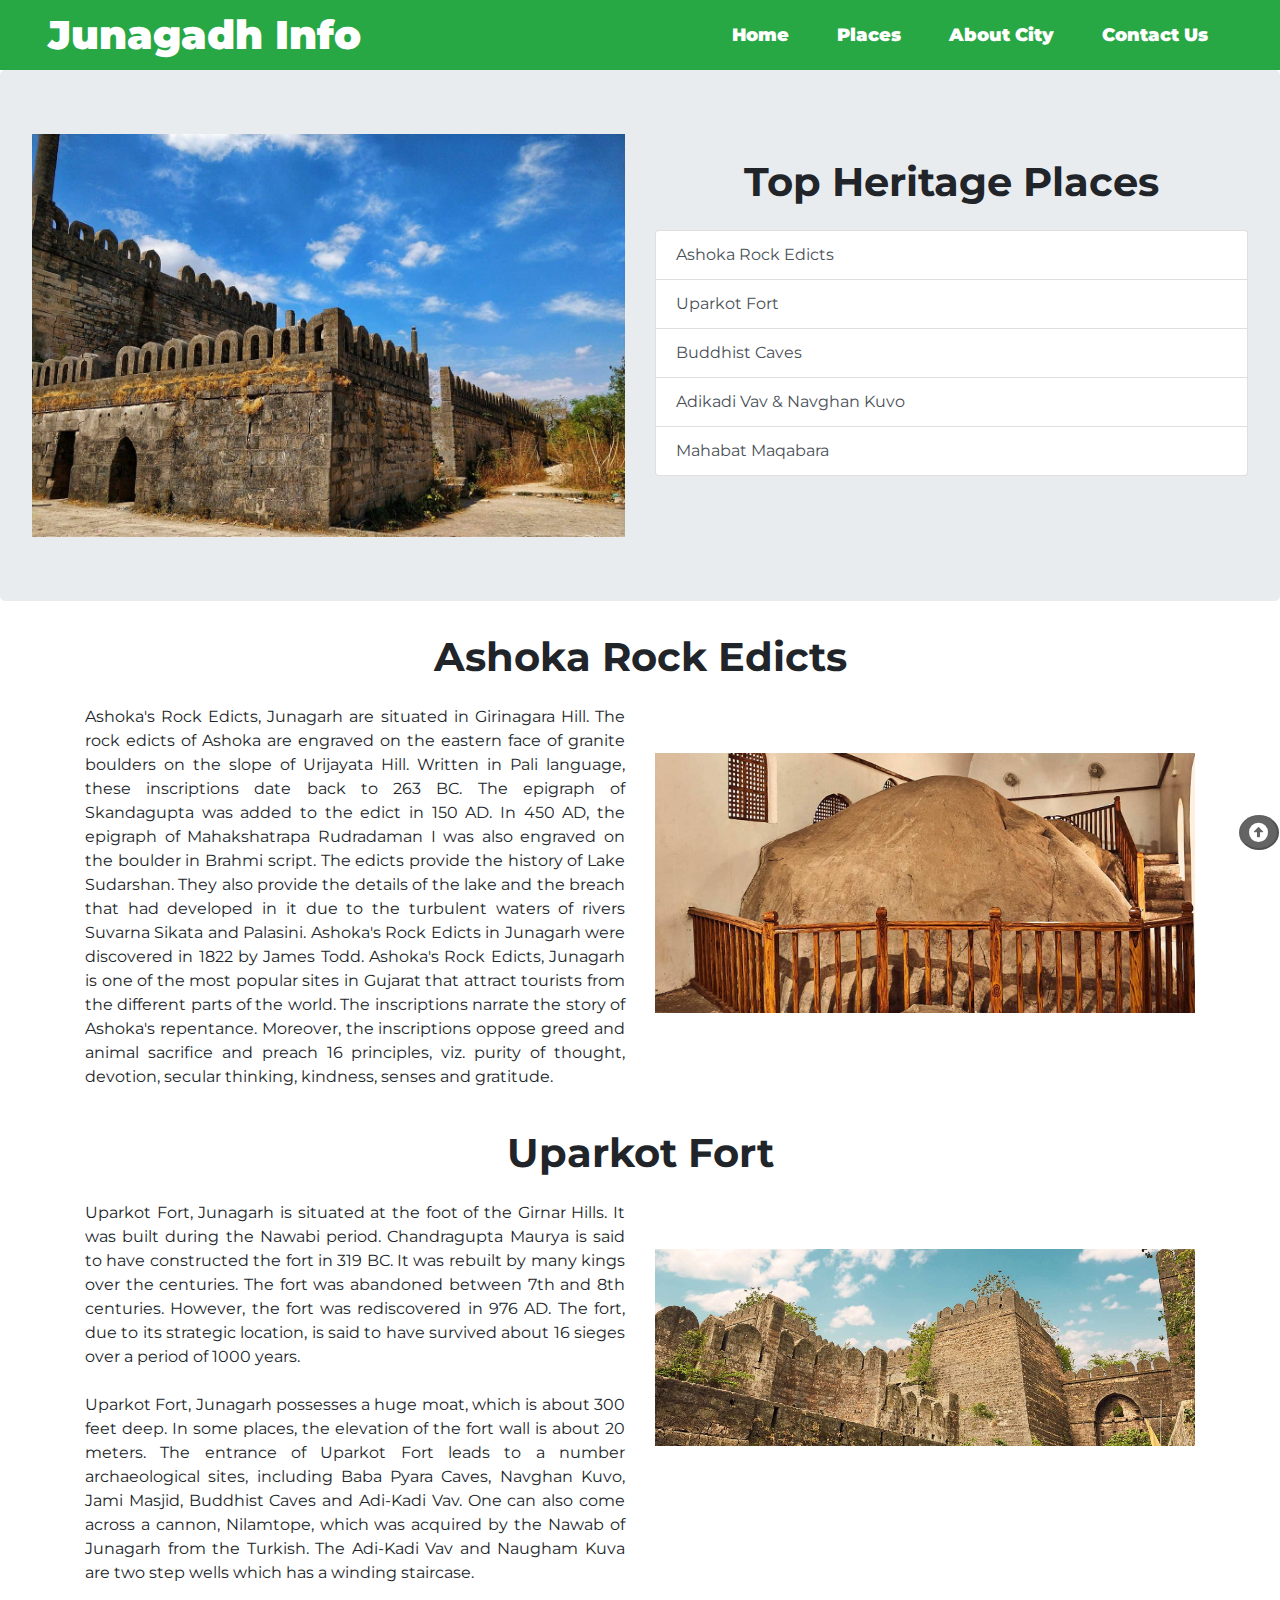
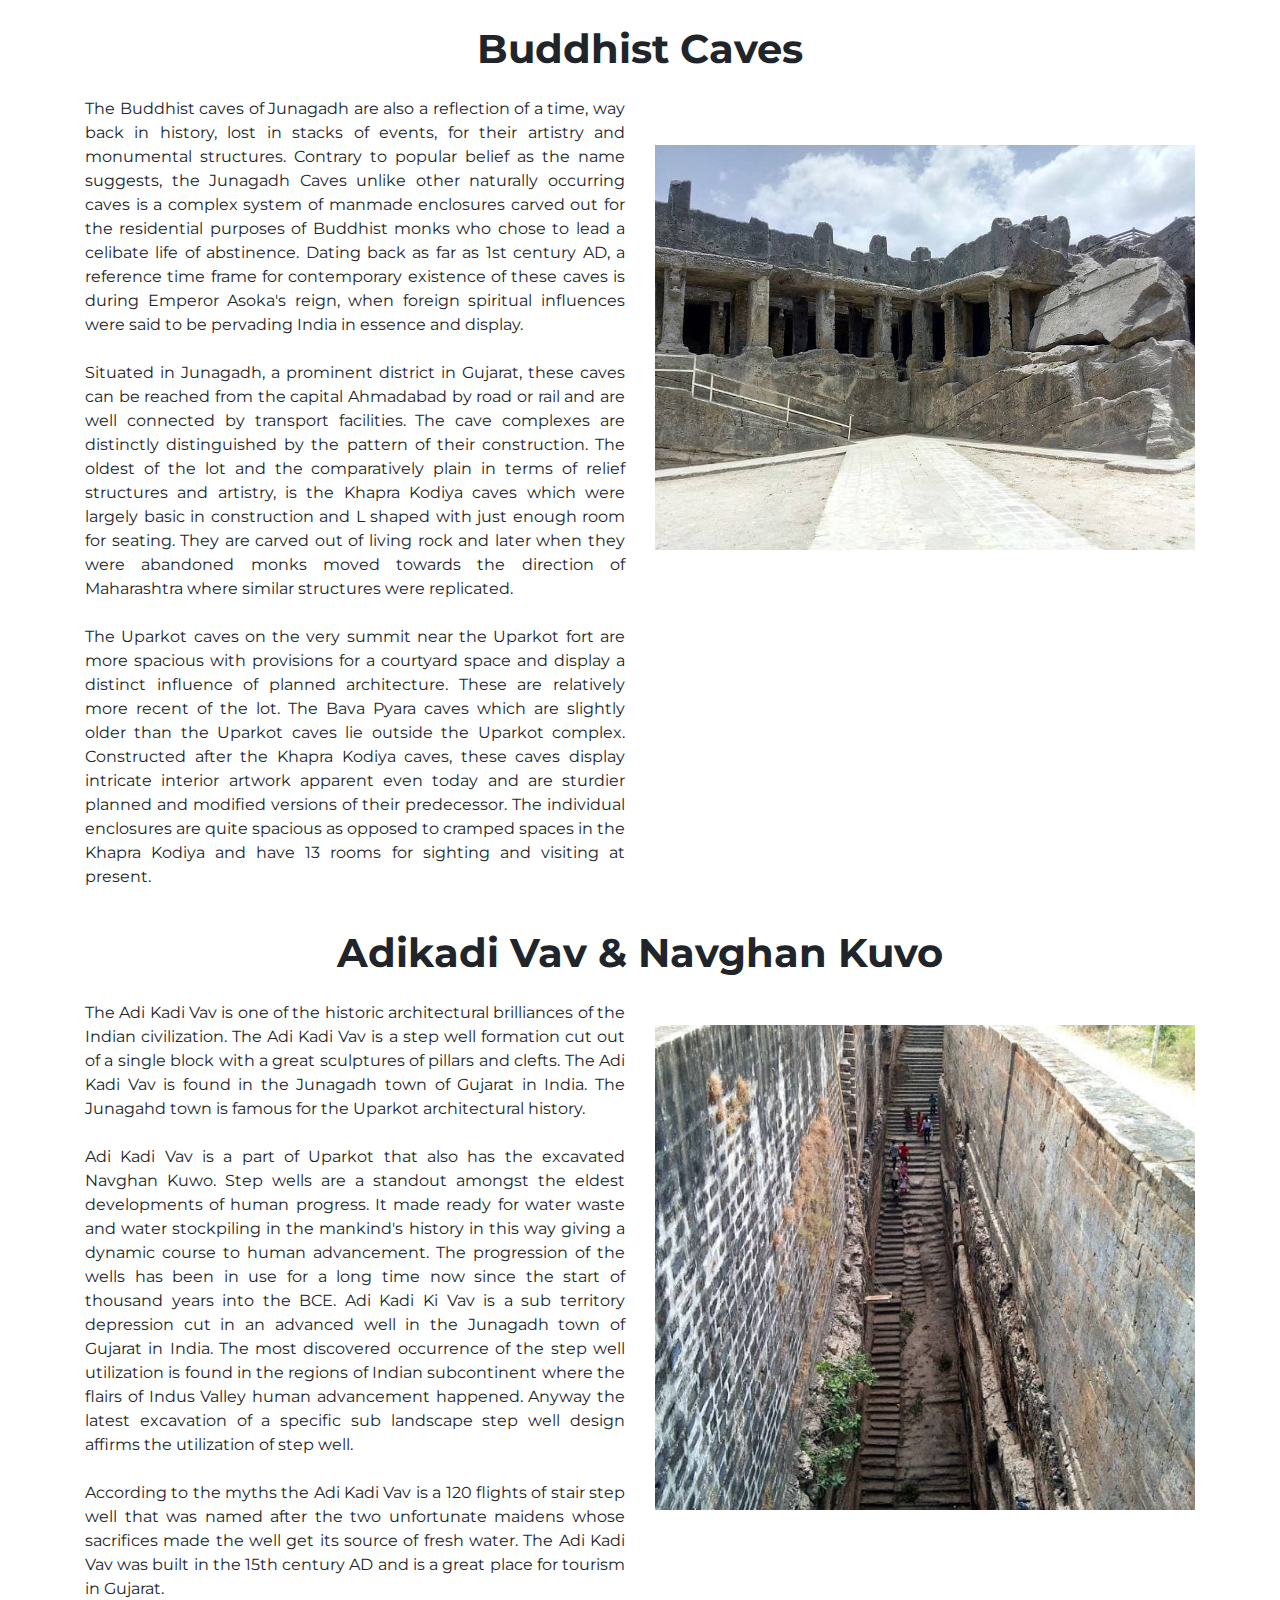
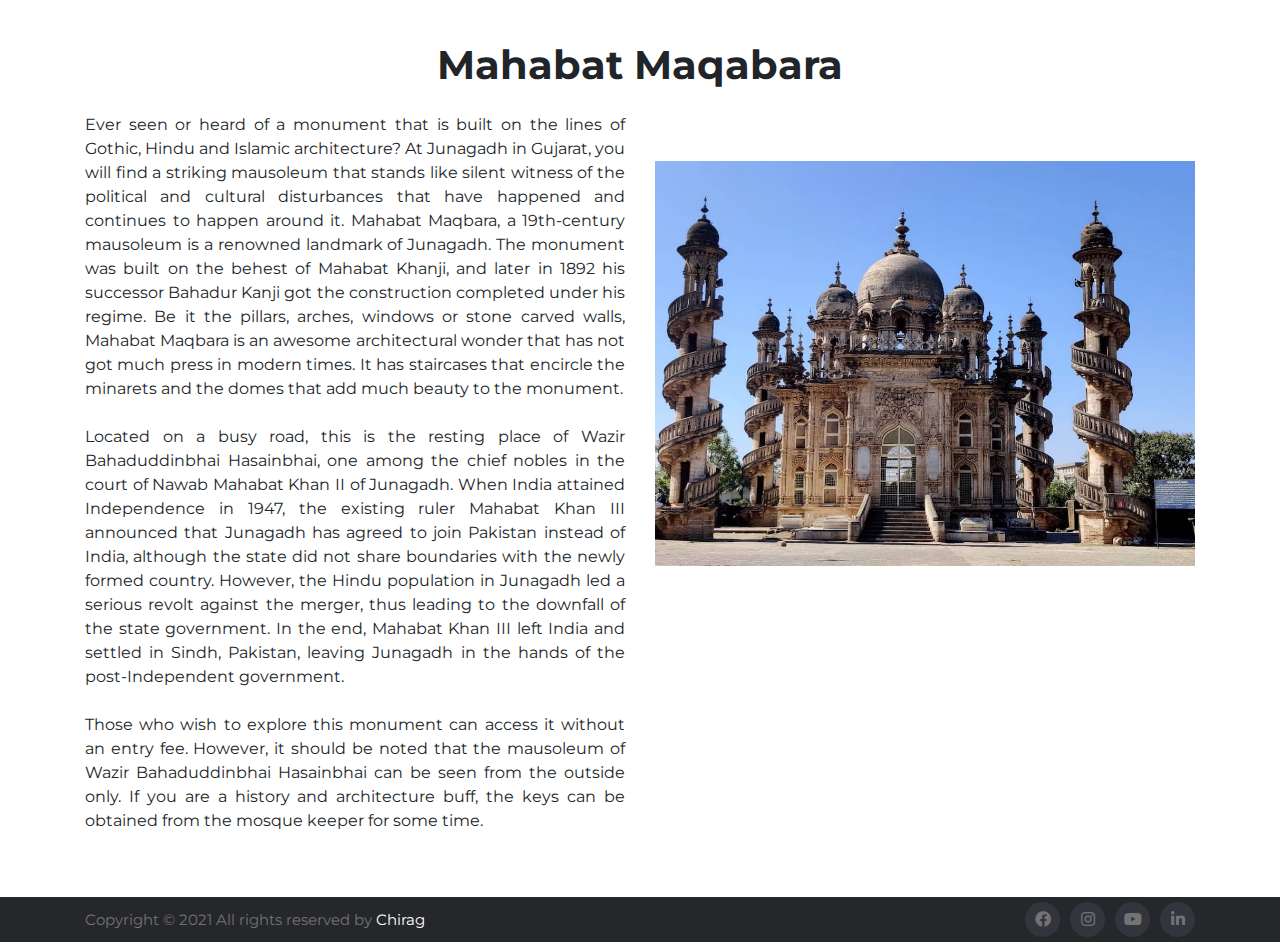
<file: heritage.html>
<!DOCTYPE html>
<html lang="en">

<head>
    <meta charset="UTF-8">
    <meta http-equiv="X-UA-Compatible" content="IE=edge">
    <meta name="viewport" content="width=device-width, initial-scale=1.0">
    <link rel="stylesheet" href="https://cdn.jsdelivr.net/npm/bootstrap@4.6.0/dist/css/bootstrap.min.css">
    <link rel="stylesheet" href="1.css">
    <script src="1.js"></script>
    <link rel="stylesheet" href="https://cdnjs.cloudflare.com/ajax/libs/font-awesome/5.15.2/css/all.min.css">
    <title>Junagadh Info</title>
    <link rel="shortcut icon" href="./images/favicon.ico" type="image/x-icon">
</head>

<body>
    <!-- Navbar -->
    <div class="container-fluid p-0">

        <nav class="navbar navbar-expand-lg navbar-dark bg-success pt-0 pb-0 navshrink">
            <a class="navbar-brand" href="./index.html">Junagadh Info</a>
            <button class="navbar-toggler" type="button" data-toggle="collapse" data-target="#navbarNav"
                aria-controls="navbarNav" aria-expanded="false" aria-label="Toggle navigation">
                <span class="navbar-toggler-icon"></span>
            </button>
            <div class="collapse text-center navbar-collapse" id="navbarNav">
                <ul class="navbar-nav ml-auto">
                    <li class="nav-item">
                        <a class="nav-link" href="./index.html">Home <span class="sr-only">(current)</span></a>
                    </li>
                    <li class="nav-item">
                        <a class="nav-link" href="./index.html#places">Places</a>
                    </li>
                    <li class="nav-item">
                        <a class="nav-link" href="./index.html#city">About City</a>
                    </li>
                    <li class="nav-item">
                        <a class="nav-link" href="./index.html#contact">Contact Us</a>
                    </li>
                </ul>
            </div>
        </nav>
    </div>

    <!-- Navbar -->

    <button id="myBtn"><a href="#top" style="color: white"><i class="fas fa-arrow-alt-circle-up"></i></a>
    </button>

    <div class="jumbotron">
        <div class="row">
            <div class="col-lg-6">
                <img class="img-fluid" src="./images/historical.jpg" alt="Spiritual Places">
            </div>
            <div class="col-lg-6">
                <div class="title text-center mt-4 mb-4">
                    <h1 class="tt font-weight-bold">Top Heritage Places</h1>
                </div>
                <div class="list-group">
                    <a href="#ashoka" class="list-group-item list-group-item-action">
                        Ashoka Rock Edicts
                    </a>
                    <a href="#fort" class="list-group-item list-group-item-action">Uparkot Fort</a>
                    <a href="#caves" class="list-group-item list-group-item-action">Buddhist Caves</a>
                    <a href="#vav" class="list-group-item list-group-item-action">Adikadi Vav & Navghan Kuvo</a>
                    <a href="#mahabat" class="list-group-item list-group-item-action">Mahabat Maqabara</a>
                </div>
            </div>
        </div>
    </div>

    <section id="ashoka">
        <div class="container">
            <div class="title text-center mt-4 mb-4">
                <h1 class="tt font-weight-bold">Ashoka Rock Edicts</h1>
            </div>
            <div class="row">

                <div class="col-lg-6">
                    <p class="details text-justify">
                        Ashoka's Rock Edicts, Junagarh are situated in Girinagara Hill. The rock edicts of Ashoka are
                        engraved on the eastern face of granite boulders on the slope of Urijayata Hill. Written in Pali
                        language, these inscriptions date back to 263 BC.

                        The epigraph of Skandagupta was added to the edict in 150 AD. In 450 AD, the epigraph of
                        Mahakshatrapa Rudradaman I was also engraved on the boulder in Brahmi script. The edicts provide
                        the history of Lake Sudarshan. They also provide the details of the lake and the breach that had
                        developed in it due to the turbulent waters of rivers Suvarna Sikata and Palasini. Ashoka's Rock
                        Edicts in Junagarh were discovered in 1822 by James Todd.

                        Ashoka's Rock Edicts, Junagarh is one of the most popular sites in Gujarat that attract tourists
                        from the different parts of the world. The inscriptions narrate the story of Ashoka's
                        repentance. Moreover, the inscriptions oppose greed and animal sacrifice and preach 16
                        principles, viz. purity of thought, devotion, secular thinking, kindness, senses and gratitude.
                    </p>
                </div>
                <div class="col-lg-6">
                    <img src="./images/Ashoka-Rock-Edict.jpg" alt="" class="img-fluid pt-5">
                </div>
            </div>
        </div>
    </section>

    <section id="fort">
        <div class="container">
            <div class="title text-center mt-4 mb-4">
                <h1 class="tt font-weight-bold">Uparkot Fort</h1>
            </div>
            <div class="row">
                <div class="col-lg-6">
                    <p class="details text-justify">
                        Uparkot Fort, Junagarh is situated at the foot of the Girnar Hills. It was built
                        during the Nawabi period. Chandragupta Maurya is said to have constructed the
                        fort in 319 BC. It was rebuilt by many kings over the centuries. The fort was
                        abandoned between 7th and 8th centuries. However, the fort was rediscovered in
                        976 AD. The fort, due to its strategic location, is said to have survived about
                        16 sieges over a period of 1000 years.
                        <br>
                        <br>
                        Uparkot Fort, Junagarh possesses a huge moat, which is about 300 feet deep. In
                        some places, the elevation of the fort wall is about 20 meters. The entrance of
                        Uparkot Fort leads to a number archaeological sites, including Baba Pyara Caves,
                        Navghan Kuvo, Jami Masjid, Buddhist Caves and Adi-Kadi Vav. One can also come
                        across a cannon, Nilamtope, which was acquired by the Nawab of Junagarh from the
                        Turkish. The Adi-Kadi Vav and Naugham Kuva are two step wells which has a
                        winding staircase.
                    </p>
                </div>
                <div class="col-lg-6">
                    <img src="./images/upr3.jpg" alt="" class="img-fluid py-5">
                </div>
            </div>
        </div>
    </section>

    <section id="caves">
        <div class="container">
            <div class="title text-center mt-4 mb-4">
                <h1 class="tt font-weight-bold">Buddhist Caves</h1>
            </div>
            <div class="row">
                <div class="col-lg-6">
                    <p class="details text-justify">
                        The Buddhist caves of Junagadh are also a reflection of a time, way back in history, lost in
                        stacks of events, for their artistry and monumental structures. Contrary to popular belief as
                        the name suggests, the Junagadh Caves unlike other naturally occurring caves is a complex system
                        of manmade enclosures carved out for the residential purposes of Buddhist monks who chose to
                        lead a celibate life of abstinence. Dating back as far as 1st century AD, a reference time frame
                        for contemporary existence of these caves is during Emperor Asoka's reign, when foreign
                        spiritual influences were said to be pervading India in essence and display.
                        <br>
                        <br>
                        Situated in Junagadh, a prominent district in Gujarat, these caves can be reached from the
                        capital Ahmadabad by road or rail and are well connected by transport facilities. The cave
                        complexes are distinctly distinguished by the pattern of their construction. The oldest of the
                        lot and the comparatively plain in terms of relief structures and artistry, is the Khapra Kodiya
                        caves which were largely basic in construction and L shaped with just enough room for seating.
                        They are carved out of living rock and later when they were abandoned monks moved towards the
                        direction of Maharashtra where similar structures were replicated.
                        <br>
                        <br>
                        The Uparkot caves on the very summit near the Uparkot fort are more spacious with provisions for
                        a courtyard space and display a distinct influence of planned architecture. These are relatively
                        more recent of the lot. The Bava Pyara caves which are slightly older than the Uparkot caves lie
                        outside the Uparkot complex. Constructed after the Khapra Kodiya caves, these caves display
                        intricate interior artwork apparent even today and are sturdier planned and modified versions of
                        their predecessor. The individual enclosures are quite spacious as opposed to cramped spaces in
                        the Khapra Kodiya and have 13 rooms for sighting and visiting at present.
                    </p>
                </div>
                <div class="col-lg-6">
                    <img src="./images/caves.jpg" alt="" class="img-fluid pt-5">
                </div>
            </div>
        </div>
    </section>

    <section id="vav">
        <div class="container">
            <div class="title text-center mt-4 mb-4">
                <h1 class="tt font-weight-bold">Adikadi Vav & Navghan Kuvo</h1>
            </div>
            <div class="row">
                <div class="col-lg-6">
                    <p class="details text-justify">
                        The Adi Kadi Vav is one of the historic architectural brilliances of the Indian civilization.
                        The Adi Kadi Vav is a step well formation cut out of a single block with a great sculptures of
                        pillars and clefts. The Adi Kadi Vav is found in the Junagadh town of Gujarat in India. The
                        Junagahd town is famous for the Uparkot architectural history.
                        <br>
                        <br>
                        Adi Kadi Vav is a part of Uparkot that also has the excavated Navghan Kuwo. Step wells are a
                        standout amongst the eldest developments of human progress. It made ready for water waste and
                        water stockpiling in the mankind's history in this way giving a dynamic course to human
                        advancement. The progression of the wells has been in use for a long time now since the start of
                        thousand years into the BCE. Adi Kadi Ki Vav is a sub territory depression cut in an advanced
                        well in the Junagadh town of Gujarat in India. The most discovered occurrence of the step well
                        utilization is found in the regions of Indian subcontinent where the flairs of Indus Valley
                        human advancement happened. Anyway the latest excavation of a specific sub landscape step well
                        design affirms the utilization of step well.
                        <br>
                        <br>
                        According to the myths the Adi Kadi Vav is a 120 flights of stair step well that was named after
                        the two unfortunate maidens whose sacrifices made the well get its source of fresh water. The
                        Adi Kadi Vav was built in the 15th century AD and is a great place for tourism in Gujarat.
                    </p>
                </div>
                <div class="col-lg-6">
                    <img src="./images/adi-kadi-vav-junagadh-yr9o3q54z2.jpg" alt="" class="img-fluid pt-4">
                </div>
            </div>
        </div>
    </section>



    <section id="mahabat">
        <div class="container">
            <div class="title text-center mt-4 mb-4">
                <h1 class="tt font-weight-bold">Mahabat Maqabara</h1>
            </div>
            <div class="row">
                <div class="col-lg-6">
                    <p class="details text-justify">
                        Ever seen or heard of a monument that is built on the lines of Gothic, Hindu and Islamic
                        architecture? At Junagadh in Gujarat, you will find a striking mausoleum that stands like silent
                        witness of the political and cultural disturbances that have happened and continues to happen
                        around it.

                        Mahabat Maqbara, a 19th-century mausoleum is a renowned landmark of Junagadh. The monument was
                        built on the behest of Mahabat Khanji, and later in 1892 his successor Bahadur Kanji got the
                        construction completed under his regime.

                        Be it the pillars, arches, windows or stone carved walls, Mahabat Maqbara is an awesome
                        architectural wonder that has not got much press in modern times. It has staircases that
                        encircle the minarets and the domes that add much beauty to the monument.
                        <br>
                        <br>
                        Located on a busy road, this is the resting place of Wazir Bahaduddinbhai Hasainbhai, one among
                        the chief nobles in the court of Nawab Mahabat Khan II of Junagadh.

                        When India attained Independence in 1947, the existing ruler Mahabat Khan III announced that
                        Junagadh has agreed to join Pakistan instead of India, although the state did not share
                        boundaries with the newly formed country. However, the Hindu population in Junagadh led a
                        serious revolt against the merger, thus leading to the downfall of the state government. In the
                        end, Mahabat Khan III left India and settled in Sindh, Pakistan, leaving Junagadh in the hands
                        of the post-Independent government.
                        <br>
                        <br>
                        Those who wish to explore this monument can access it without an entry fee. However, it should
                        be noted that the mausoleum of Wazir Bahaduddinbhai Hasainbhai can be seen from the outside
                        only. If you are a history and architecture buff, the keys can be obtained from the mosque
                        keeper for some time.
                    </p>
                </div>
                <div class="col-lg-6">
                    <img src="./images/Bahauddin-Ka-Maqbara_2.jpg" alt="" class="img-fluid pt-5">
                </div>
            </div>
        </div>
    </section>

    <!-- Footer Section start -->
    <footer class="site-footer mt-5">
        <div class="container-md">
            <div class="row">
                <div class="col-sm-8">
                    <p class="copyright-text"> Copyright &copy; 2021 All rights reserved by <span
                            style="color: #fff;">Chirag</span></p>
                </div>
                <div class="col-sm-4">
                    <ul class="social-icons">
                        <li><a href="#" class="facebook"><i class="fab fa-facebook"></i></a></li>
                        <li><a href="#" class="instagram"><i class="fab fa-instagram"></i></a></li>
                        <li><a href="#" class="youtube"><i class="fab fa-youtube"></i></a></li>
                        <li><a href="#" class="linkedin"><i class="fab fa-linkedin-in"></i></a></li>
                    </ul>
                </div>
            </div>
        </div>
    </footer>
    <!-- Footer Section End -->


    <!--  jQuery and Bootstrap Bundle (includes Popper) -->
    <script src="https://code.jquery.com/jquery-3.5.1.slim.min.js"></script>
    <script src="https://cdn.jsdelivr.net/npm/bootstrap@4.6.0/dist/js/bootstrap.bundle.min.js"></script>
</body>

</html>
</file>
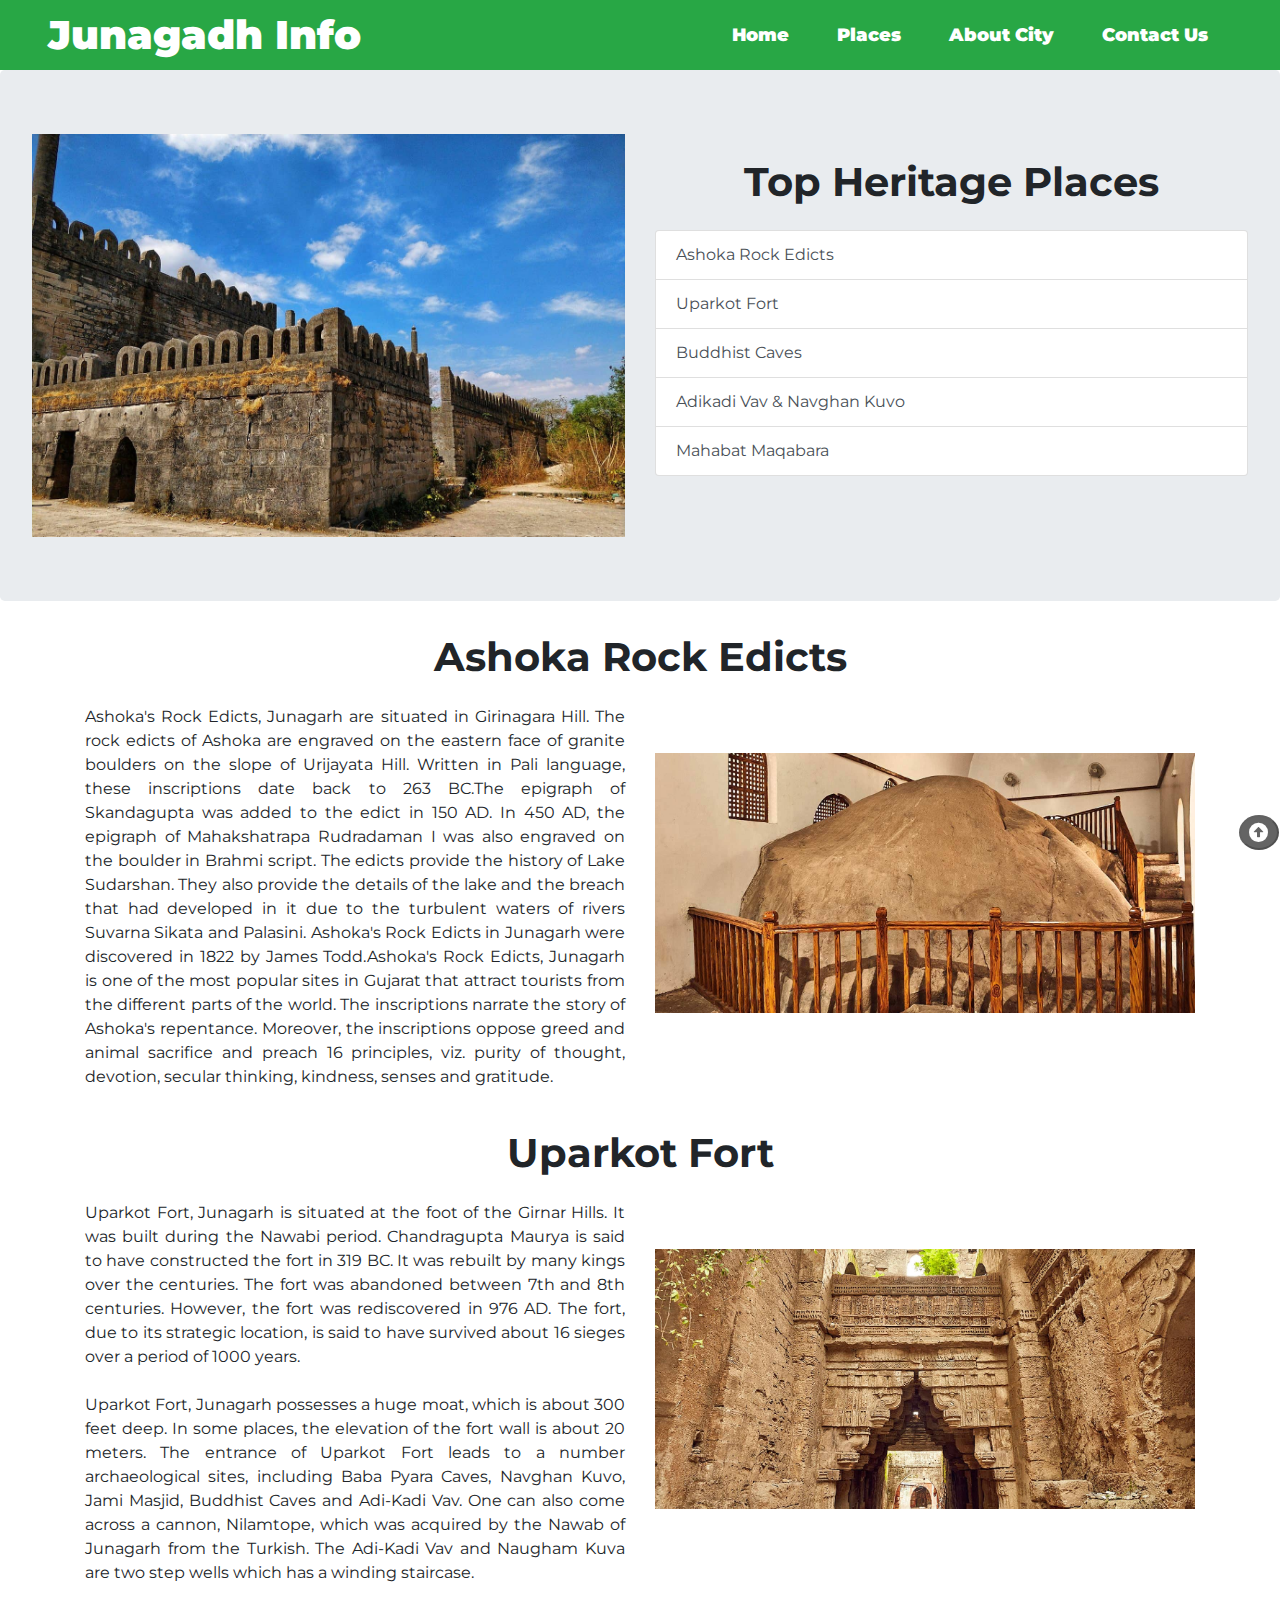
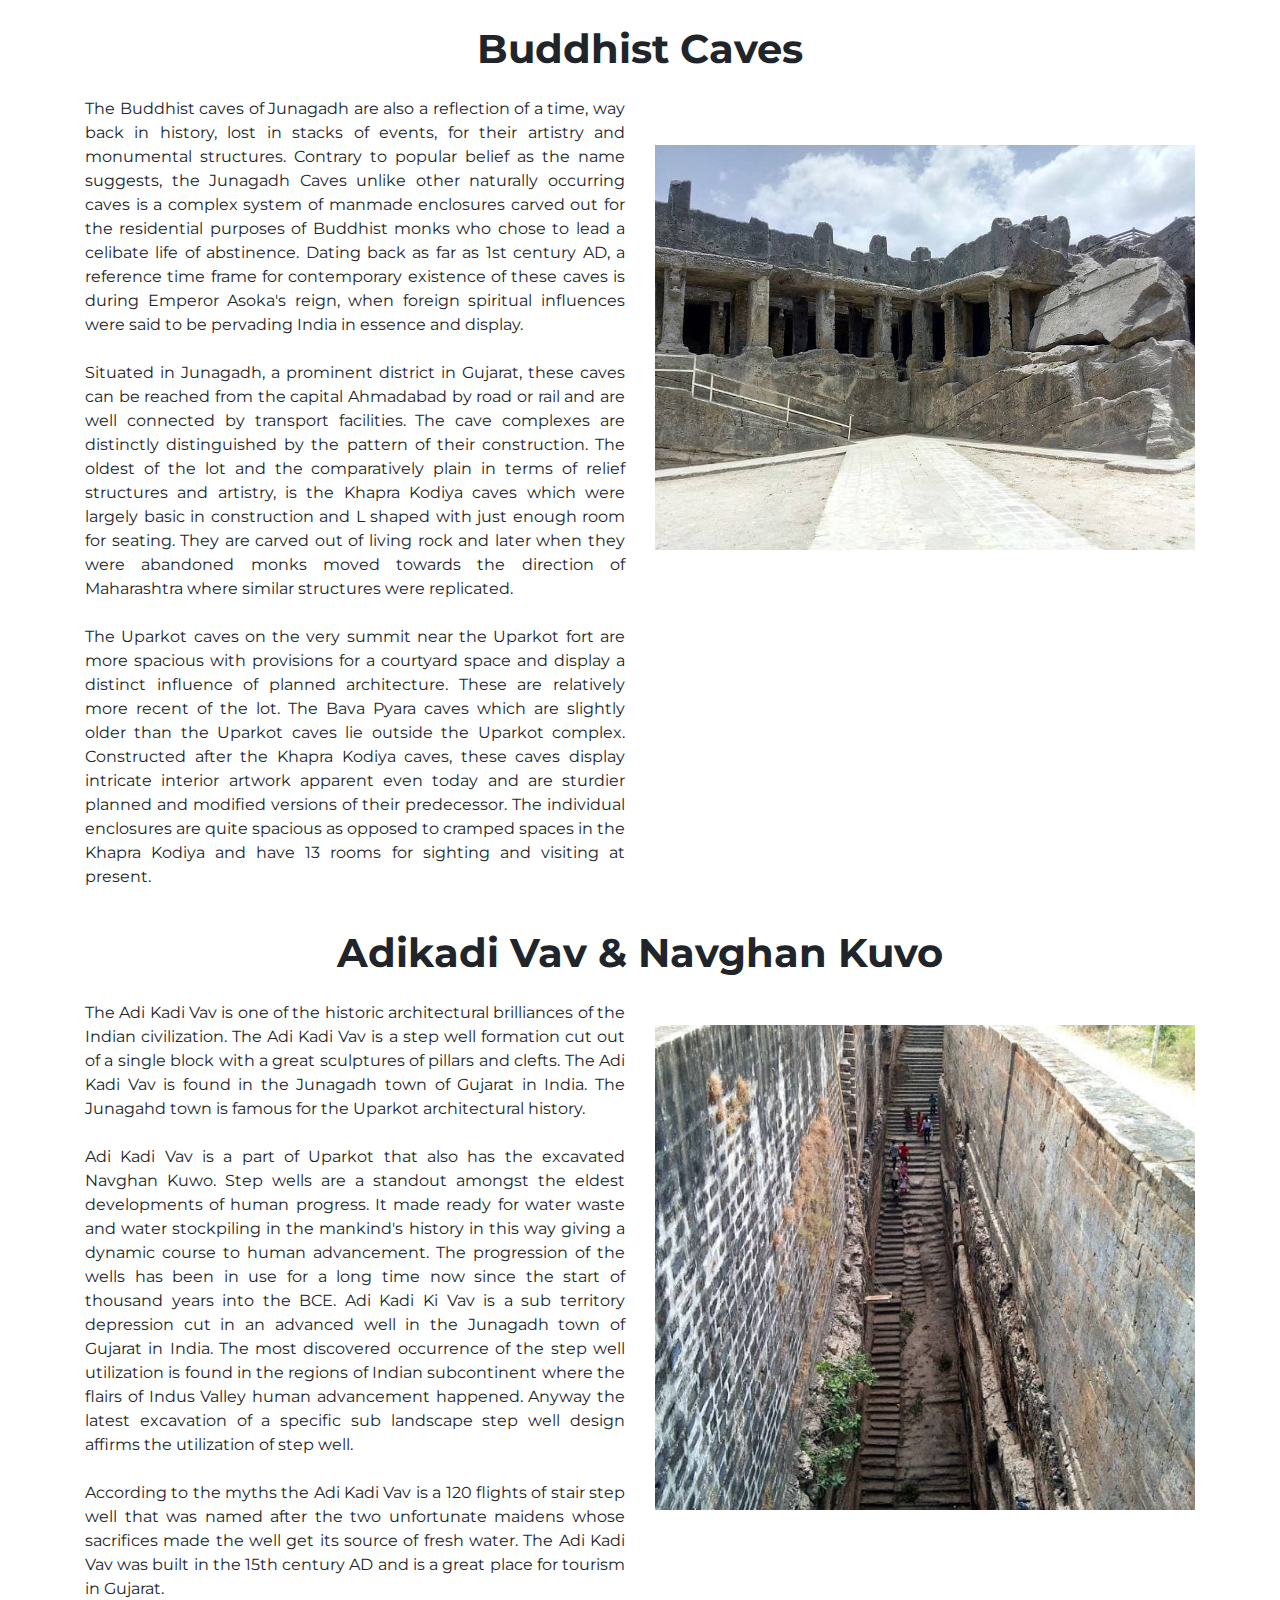
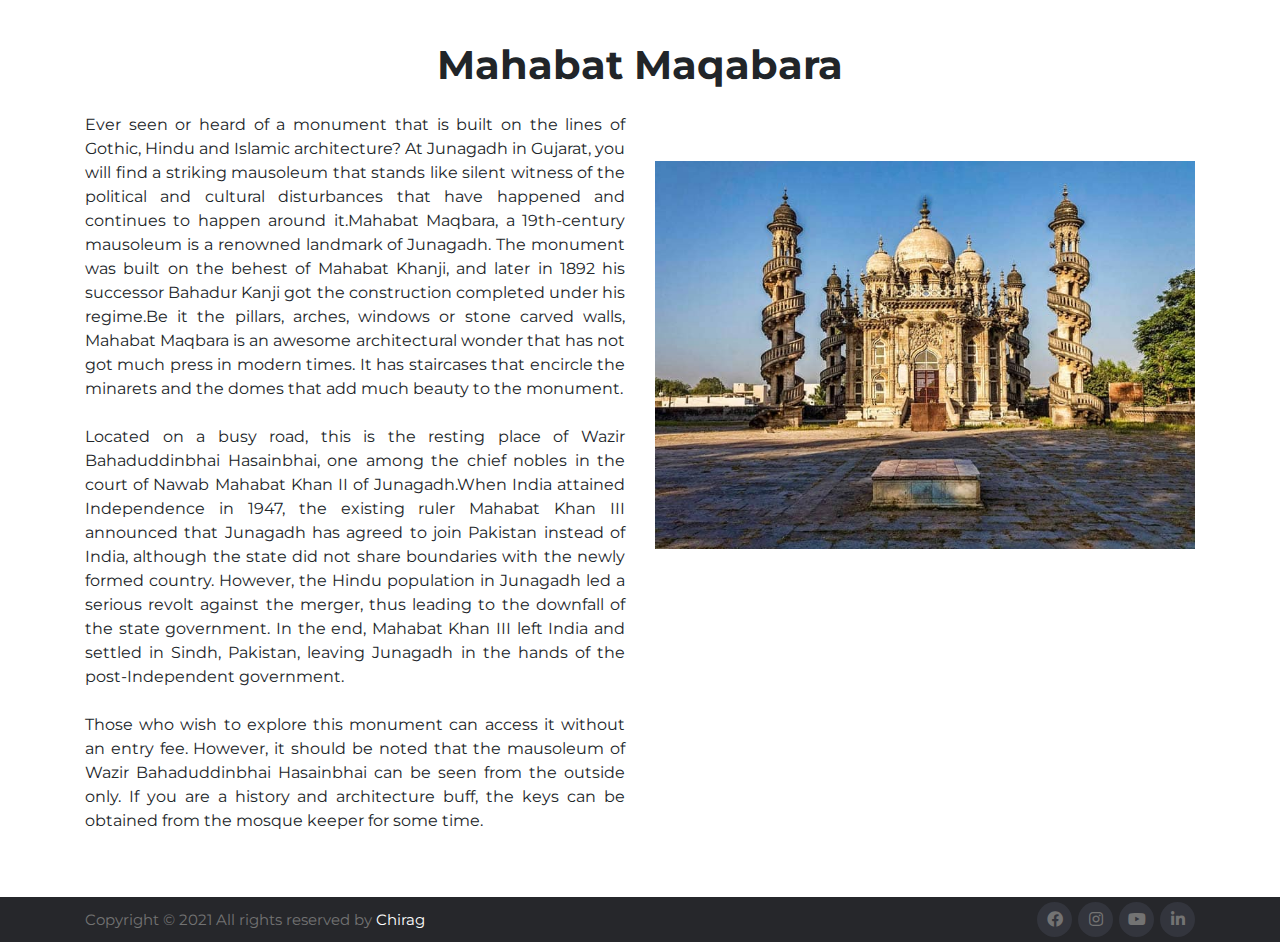
<file: minify.html>
<!DOCTYPE html><html lang="en"><head><meta charset="UTF-8"><meta http-equiv="X-UA-Compatible" content="IE=edge"><meta name="viewport" content="width=device-width, initial-scale=1.0"><link rel="stylesheet" href="https://cdn.jsdelivr.net/npm/bootstrap@4.6.0/dist/css/bootstrap.min.css"><link rel="stylesheet" href="1.css"> <script src="1.js"></script> <link rel="stylesheet" href="https://cdnjs.cloudflare.com/ajax/libs/font-awesome/5.15.2/css/all.min.css"><title>Junagadh Info</title><link rel="shortcut icon" href="/images/favicon.ico" type="image/x-icon"></head><body><div class="container-fluid p-0"><nav class="navbar navbar-expand-lg navbar-dark bg-success pt-0 pb-0 navshrink"> <a class="navbar-brand" href="index.html">Junagadh Info</a> <button class="navbar-toggler" type="button" data-toggle="collapse" data-target="#navbarNav" aria-controls="navbarNav" aria-expanded="false" aria-label="Toggle navigation"> <span class="navbar-toggler-icon"></span> </button><div class="collapse text-center navbar-collapse" id="navbarNav"><ul class="navbar-nav ml-auto"><li class="nav-item"> <a class="nav-link" href="index.html">Home <span class="sr-only">(current)</span></a></li><li class="nav-item"> <a class="nav-link" href="index.html#places">Places</a></li><li class="nav-item"> <a class="nav-link" href="index.html#city">About City</a></li><li class="nav-item"> <a class="nav-link" href="index.html#contact">Contact Us</a></li></ul></div> </nav></div><button id="myBtn"><a href="#top" style="color: white"><i class="fas fa-arrow-alt-circle-up"></i></a> </button><div class="jumbotron"><div class="row"><div class="col-lg-6"> <img class="img-fluid" src="/images/historical.jpg" alt="Spiritual Places"></div><div class="col-lg-6"><div class="title text-center mt-4 mb-4"><h1 class="tt font-weight-bold">Top Heritage Places</h1></div><div class="list-group"> <a href="#ashoka" class="list-group-item list-group-item-action"> Ashoka Rock Edicts </a> <a href="#fort" class="list-group-item list-group-item-action">Uparkot Fort</a> <a href="#caves" class="list-group-item list-group-item-action">Buddhist Caves</a> <a href="#vav" class="list-group-item list-group-item-action">Adikadi Vav & Navghan Kuvo</a> <a href="#mahabat" class="list-group-item list-group-item-action">Mahabat Maqabara</a></div></div></div></div><section id="ashoka"><div class="container"><div class="title text-center mt-4 mb-4"><h1 class="tt font-weight-bold">Ashoka Rock Edicts</h1></div><div class="row"><div class="col-lg-6"><p class="details text-justify"> Ashoka's Rock Edicts, Junagarh are situated in Girinagara Hill. The rock edicts of Ashoka are engraved on the eastern face of granite boulders on the slope of Urijayata Hill. Written in Pali language, these inscriptions date back to 263 BC.The epigraph of Skandagupta was added to the edict in 150 AD. In 450 AD, the epigraph of Mahakshatrapa Rudradaman I was also engraved on the boulder in Brahmi script. The edicts provide the history of Lake Sudarshan. They also provide the details of the lake and the breach that had developed in it due to the turbulent waters of rivers Suvarna Sikata and Palasini. Ashoka's Rock Edicts in Junagarh were discovered in 1822 by James Todd.Ashoka's Rock Edicts, Junagarh is one of the most popular sites in Gujarat that attract tourists from the different parts of the world. The inscriptions narrate the story of Ashoka's repentance. Moreover, the inscriptions oppose greed and animal sacrifice and preach 16 principles, viz. purity of thought, devotion, secular thinking, kindness, senses and gratitude.</p></div><div class="col-lg-6"> <img src="/images/Ashoka-Rock-Edict.jpg" alt="" class="img-fluid pt-5"></div></div></div> </section><section id="fort"><div class="container"><div class="title text-center mt-4 mb-4"><h1 class="tt font-weight-bold">Uparkot Fort</h1></div><div class="row"><div class="col-lg-6"><p class="details text-justify"> Uparkot Fort, Junagarh is situated at the foot of the Girnar Hills. It was built during the Nawabi period. Chandragupta Maurya is said to have constructed the fort in 319 BC. It was rebuilt by many kings over the centuries. The fort was abandoned between 7th and 8th centuries. However, the fort was rediscovered in 976 AD. The fort, due to its strategic location, is said to have survived about 16 sieges over a period of 1000 years. <br> <br> Uparkot Fort, Junagarh possesses a huge moat, which is about 300 feet deep. In some places, the elevation of the fort wall is about 20 meters. The entrance of Uparkot Fort leads to a number archaeological sites, including Baba Pyara Caves, Navghan Kuvo, Jami Masjid, Buddhist Caves and Adi-Kadi Vav. One can also come across a cannon, Nilamtope, which was acquired by the Nawab of Junagarh from the Turkish. The Adi-Kadi Vav and Naugham Kuva are two step wells which has a winding staircase.</p></div><div class="col-lg-6"> <img src="/images/Uparkot-Fort-Thumbnail.jpg" alt="" class="img-fluid py-5"></div></div></div> </section><section id="caves"><div class="container"><div class="title text-center mt-4 mb-4"><h1 class="tt font-weight-bold">Buddhist Caves</h1></div><div class="row"><div class="col-lg-6"><p class="details text-justify"> The Buddhist caves of Junagadh are also a reflection of a time, way back in history, lost in stacks of events, for their artistry and monumental structures. Contrary to popular belief as the name suggests, the Junagadh Caves unlike other naturally occurring caves is a complex system of manmade enclosures carved out for the residential purposes of Buddhist monks who chose to lead a celibate life of abstinence. Dating back as far as 1st century AD, a reference time frame for contemporary existence of these caves is during Emperor Asoka's reign, when foreign spiritual influences were said to be pervading India in essence and display. <br> <br> Situated in Junagadh, a prominent district in Gujarat, these caves can be reached from the capital Ahmadabad by road or rail and are well connected by transport facilities. The cave complexes are distinctly distinguished by the pattern of their construction. The oldest of the lot and the comparatively plain in terms of relief structures and artistry, is the Khapra Kodiya caves which were largely basic in construction and L shaped with just enough room for seating. They are carved out of living rock and later when they were abandoned monks moved towards the direction of Maharashtra where similar structures were replicated. <br> <br> The Uparkot caves on the very summit near the Uparkot fort are more spacious with provisions for a courtyard space and display a distinct influence of planned architecture. These are relatively more recent of the lot. The Bava Pyara caves which are slightly older than the Uparkot caves lie outside the Uparkot complex. Constructed after the Khapra Kodiya caves, these caves display intricate interior artwork apparent even today and are sturdier planned and modified versions of their predecessor. The individual enclosures are quite spacious as opposed to cramped spaces in the Khapra Kodiya and have 13 rooms for sighting and visiting at present.</p></div><div class="col-lg-6"> <img src="/images/caves.jpg" alt="" class="img-fluid pt-5"></div></div></div> </section><section id="vav"><div class="container"><div class="title text-center mt-4 mb-4"><h1 class="tt font-weight-bold">Adikadi Vav & Navghan Kuvo</h1></div><div class="row"><div class="col-lg-6"><p class="details text-justify"> The Adi Kadi Vav is one of the historic architectural brilliances of the Indian civilization. The Adi Kadi Vav is a step well formation cut out of a single block with a great sculptures of pillars and clefts. The Adi Kadi Vav is found in the Junagadh town of Gujarat in India. The Junagahd town is famous for the Uparkot architectural history. <br> <br> Adi Kadi Vav is a part of Uparkot that also has the excavated Navghan Kuwo. Step wells are a standout amongst the eldest developments of human progress. It made ready for water waste and water stockpiling in the mankind's history in this way giving a dynamic course to human advancement. The progression of the wells has been in use for a long time now since the start of thousand years into the BCE. Adi Kadi Ki Vav is a sub territory depression cut in an advanced well in the Junagadh town of Gujarat in India. The most discovered occurrence of the step well utilization is found in the regions of Indian subcontinent where the flairs of Indus Valley human advancement happened. Anyway the latest excavation of a specific sub landscape step well design affirms the utilization of step well. <br> <br> According to the myths the Adi Kadi Vav is a 120 flights of stair step well that was named after the two unfortunate maidens whose sacrifices made the well get its source of fresh water. The Adi Kadi Vav was built in the 15th century AD and is a great place for tourism in Gujarat.</p></div><div class="col-lg-6"> <img src="/images/adi-kadi-vav-junagadh-yr9o3q54z2.jpg" alt="" class="img-fluid pt-4"></div></div></div> </section><section id="mahabat"><div class="container"><div class="title text-center mt-4 mb-4"><h1 class="tt font-weight-bold">Mahabat Maqabara</h1></div><div class="row"><div class="col-lg-6"><p class="details text-justify"> Ever seen or heard of a monument that is built on the lines of Gothic, Hindu and Islamic architecture? At Junagadh in Gujarat, you will find a striking mausoleum that stands like silent witness of the political and cultural disturbances that have happened and continues to happen around it.Mahabat Maqbara, a 19th-century mausoleum is a renowned landmark of Junagadh. The monument was built on the behest of Mahabat Khanji, and later in 1892 his successor Bahadur Kanji got the construction completed under his regime.Be it the pillars, arches, windows or stone carved walls, Mahabat Maqbara is an awesome architectural wonder that has not got much press in modern times. It has staircases that encircle the minarets and the domes that add much beauty to the monument. <br> <br> Located on a busy road, this is the resting place of Wazir Bahaduddinbhai Hasainbhai, one among the chief nobles in the court of Nawab Mahabat Khan II of Junagadh.When India attained Independence in 1947, the existing ruler Mahabat Khan III announced that Junagadh has agreed to join Pakistan instead of India, although the state did not share boundaries with the newly formed country. However, the Hindu population in Junagadh led a serious revolt against the merger, thus leading to the downfall of the state government. In the end, Mahabat Khan III left India and settled in Sindh, Pakistan, leaving Junagadh in the hands of the post-Independent government. <br> <br> Those who wish to explore this monument can access it without an entry fee. However, it should be noted that the mausoleum of Wazir Bahaduddinbhai Hasainbhai can be seen from the outside only. If you are a history and architecture buff, the keys can be obtained from the mosque keeper for some time.</p></div><div class="col-lg-6"> <img src="/images/Mahabat-Maqbara.jpg" alt="" class="img-fluid pt-5"></div></div></div> </section> <footer class="site-footer mt-5"><div class="container-md"><div class="row"><div class="col-sm-8"><p class="copyright-text"> Copyright &copy; 2021 All rights reserved by <span style="color: #fff;">Chirag</span></p></div><div class="col-sm-4"><ul class="social-icons"><li><a href="#" class="facebook"><i class="fab fa-facebook"></i></a></li><li><a href="#" class="instagram"><i class="fab fa-instagram"></i></a></li><li><a href="#" class="youtube"><i class="fab fa-youtube"></i></a></li><li><a href="#" class="linkedin"><i class="fab fa-linkedin-in"></i></a></li></ul></div></div></div> </footer> <script src="https://code.jquery.com/jquery-3.5.1.slim.min.js"></script> <script src="https://cdn.jsdelivr.net/npm/bootstrap@4.6.0/dist/js/bootstrap.bundle.min.js"></script> </body></html>
</file>
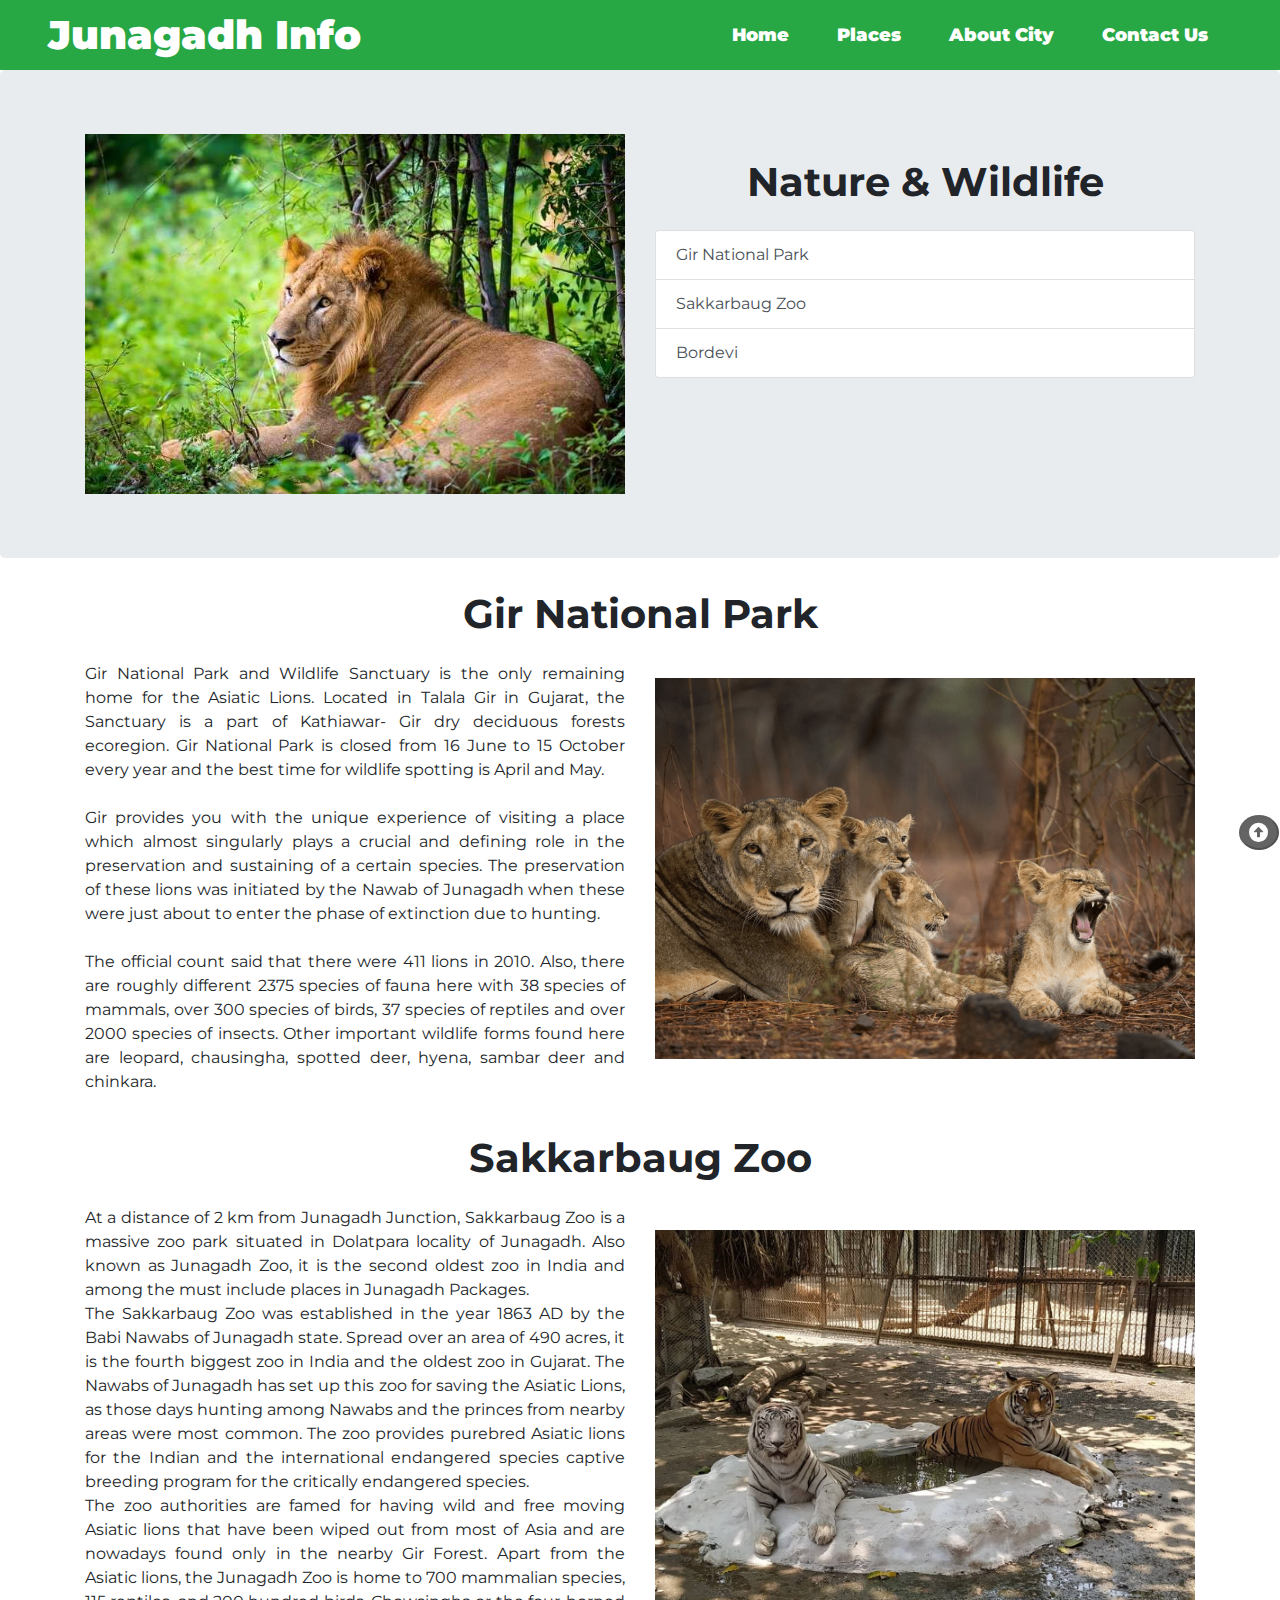
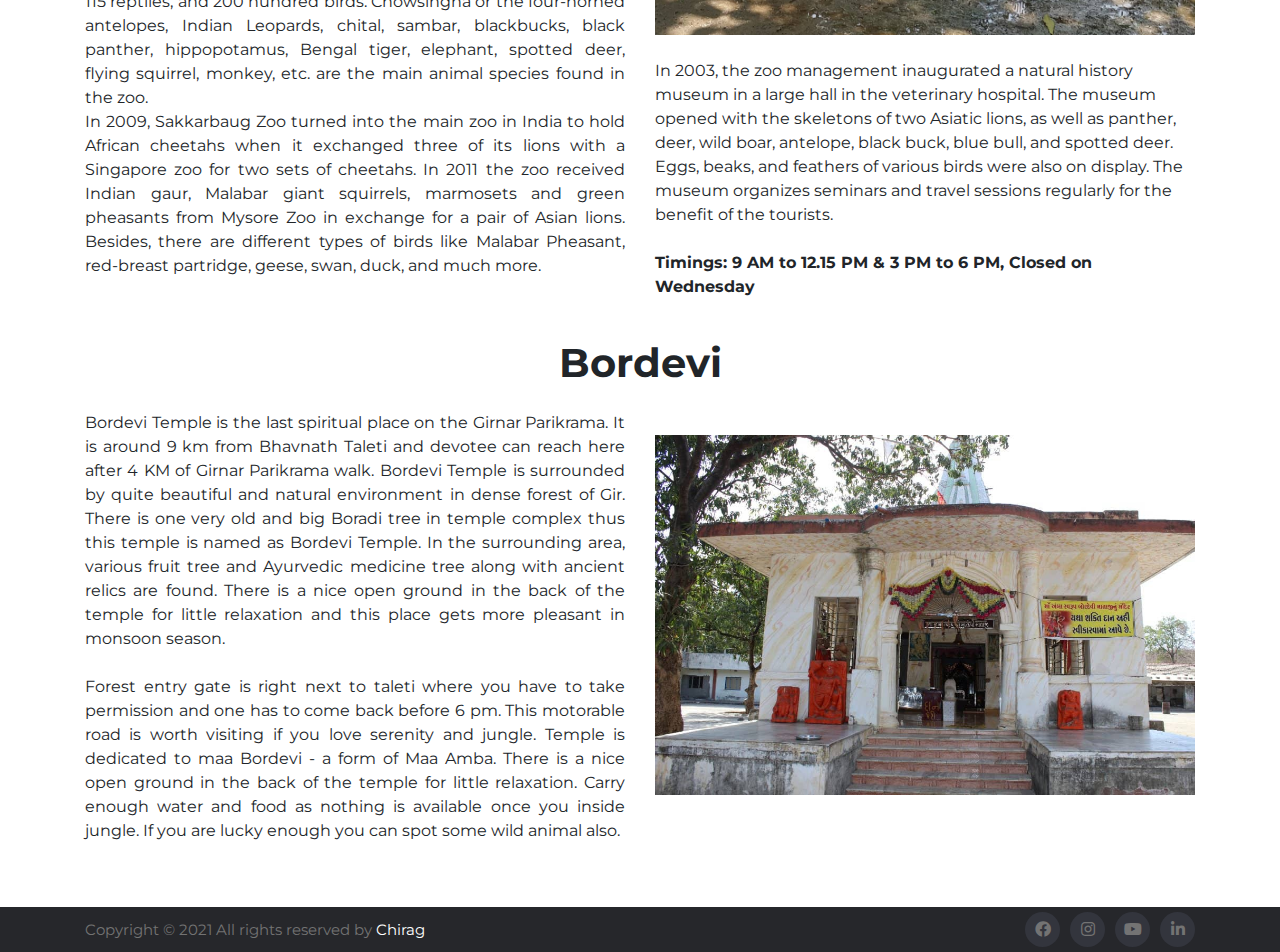
<file: nature.html>
<!DOCTYPE html>
<html lang="en">

<head>
    <meta charset="UTF-8">
    <meta http-equiv="X-UA-Compatible" content="IE=edge">
    <meta name="viewport" content="width=device-width, initial-scale=1.0">
    <link rel="stylesheet" href="https://cdn.jsdelivr.net/npm/bootstrap@4.6.0/dist/css/bootstrap.min.css">
    <link rel="stylesheet" href="1.css">
    <script src="1.js"></script>
    <link rel="stylesheet" href="https://cdnjs.cloudflare.com/ajax/libs/font-awesome/5.15.2/css/all.min.css">
    <title>Junagadh Info</title>
    <link rel="shortcut icon" href="./images/favicon.ico" type="image/x-icon">
</head>

<body>
    <!-- Navbar -->
    <div class="container-fluid p-0">

        <nav class="navbar navbar-expand-lg navbar-dark bg-success pt-0 pb-0 navshrink">
            <a class="navbar-brand" href="./index.html">Junagadh Info</a>
            <button class="navbar-toggler" type="button" data-toggle="collapse" data-target="#navbarNav"
                aria-controls="navbarNav" aria-expanded="false" aria-label="Toggle navigation">
                <span class="navbar-toggler-icon"></span>
            </button>
            <div class="collapse text-center navbar-collapse" id="navbarNav">
                <ul class="navbar-nav ml-auto">
                    <li class="nav-item">
                        <a class="nav-link" href="./index.html">Home <span class="sr-only">(current)</span></a>
                    </li>
                    <li class="nav-item">
                        <a class="nav-link" href="./index.html#places">Places</a>
                    </li>
                    <li class="nav-item">
                        <a class="nav-link" href="./index.html#city">About City</a>
                    </li>
                    <li class="nav-item">
                        <a class="nav-link" href="./index.html#contact">Contact Us</a>
                    </li>
                </ul>
            </div>
        </nav>
    </div>

    <!-- Navbar -->

    <button id="myBtn"><a href="#top" style="color: white"><i class="fas fa-arrow-alt-circle-up"></i></a>
    </button>
    <!-- Navbar -->


    <!-- Main heading -->

    <div class="jumbotron">
        <div class="container">
            <div class="row">
                <div class="col-lg-6">
                    <img class="img-fluid" src="./images/gnp.jpg" alt="Spiritual Places">
                </div>
                <div class="col-lg-6">
                    <div class="title text-center mt-4 mb-4">
                        <h1 class="tt font-weight-bold">Nature & Wildlife</h1>
                    </div>
                    <div class="list-group">
                        <a href="#gnp" class="list-group-item list-group-item-action">Gir National Park</a>
                        <a href="#zoo" class="list-group-item list-group-item-action">Sakkarbaug Zoo</a>
                        <a href="#bordevi" class="list-group-item list-group-item-action">Bordevi</a>
                    </div>
                </div>
            </div>
        </div>
    </div>

    <!-- Main Heading -->



    <section id="gnp">
        <div class="container">
            <div class="title text-center mt-4 mb-4">
                <h1 class="tt font-weight-bold">Gir National Park</h1>
            </div>
            <div class="row">
                <div class="col-lg-6">
                    <p class="details text-justify">
                        Gir National Park and Wildlife Sanctuary is the only remaining home for the Asiatic Lions.
                        Located in Talala Gir in Gujarat, the Sanctuary is a part of Kathiawar- Gir dry deciduous
                        forests ecoregion. Gir National Park is closed from 16 June to 15 October every year and the
                        best time for wildlife spotting is April and May.
                        <br>
                        <br>
                        Gir provides you with the unique experience of visiting a place which almost singularly plays a
                        crucial and defining role in the preservation and sustaining of a certain species. The
                        preservation of these lions was initiated by the Nawab of Junagadh when these were just about to
                        enter the phase of extinction due to hunting.
                        <br>
                        <br>
                        The official count said that there were 411 lions in 2010. Also, there are roughly different
                        2375 species of fauna here with 38 species of mammals, over 300 species of birds, 37 species of
                        reptiles and over 2000 species of insects. Other important wildlife forms found here are
                        leopard, chausingha, spotted deer, hyena, sambar deer and chinkara.
                    </p>
                </div>
                <div class="col-lg-6">
                    <img src="./images/sihan.png" alt="Gir National Park" class="img-fluid pt-3">
                </div>
            </div>
        </div>
    </section>

    <section id="zoo">
        <div class="container">
            <div class="title text-center mt-4 mb-4">
                <h1 class="tt font-weight-bold">Sakkarbaug Zoo</h1>
            </div>
            <div class="row">

                <div class="col-lg-6">
                    <p class="details text-justify">
                        At a distance of 2 km from Junagadh Junction, Sakkarbaug Zoo is a massive zoo park situated in
                        Dolatpara locality of Junagadh. Also known as Junagadh Zoo, it is the second oldest zoo in India
                        and among the must include places in Junagadh Packages.
                        <br>
                        The Sakkarbaug Zoo was established in the year 1863 AD by the Babi Nawabs of Junagadh state.
                        Spread over an area of 490 acres, it is the fourth biggest zoo in India and the oldest zoo in
                        Gujarat. The Nawabs of Junagadh has set up this zoo for saving the Asiatic Lions, as those days
                        hunting among Nawabs and the princes from nearby areas were most common. The zoo provides
                        purebred Asiatic lions for the Indian and the international endangered species captive breeding
                        program for the critically endangered species.
                        <br>
                        The zoo authorities are famed for having wild and free moving Asiatic lions that have been wiped
                        out from most of Asia and are nowadays found only in the nearby Gir Forest. Apart from the
                        Asiatic lions, the Junagadh Zoo is home to 700 mammalian species, 115 reptiles, and 200 hundred
                        birds. Chowsingha or the four-horned antelopes, Indian Leopards, chital, sambar, blackbucks,
                        black panther, hippopotamus, Bengal tiger, elephant, spotted deer, flying squirrel, monkey, etc.
                        are the main animal species found in the zoo.
                        <br>
                        In 2009, Sakkarbaug Zoo turned into the main zoo in India to hold African cheetahs when it
                        exchanged three of its lions with a Singapore zoo for two sets of cheetahs. In 2011 the zoo
                        received Indian gaur, Malabar giant squirrels, marmosets and green pheasants from Mysore Zoo in
                        exchange for a pair of Asian lions. Besides, there are different types of birds like Malabar
                        Pheasant, red-breast partridge, geese, swan, duck, and much more.
                        <br>
                    </p>
                </div>
                <div class="col-lg-6">
                    <img src="./images/vagh.jpg" alt="" class="img-fluid pt-4">
                    <p>
                        <br>
                        In 2003, the zoo management inaugurated a natural history museum in a large hall in the
                        veterinary hospital. The museum opened with the skeletons of two Asiatic lions, as well as
                        panther, deer, wild boar, antelope, black buck, blue bull, and spotted deer. Eggs, beaks, and
                        feathers of various birds were also on display. The museum organizes seminars and travel
                        sessions regularly for the benefit of the tourists.
                        <br>
                        <br>
                        <strong> Timings: 9 AM to 12.15 PM & 3 PM to 6 PM, Closed on Wednesday </strong>
                    </p>
                </div>
            </div>
        </div>
    </section>

    <section id="bordevi">
        <div class="container">
            <div class="title text-center mt-4 mb-4">
                <h1 class="tt font-weight-bold">Bordevi</h1>
            </div>
            <div class="row">
                <div class="col-lg-6">
                    <p class="details text-justify">
                        Bordevi Temple is the last spiritual place on the Girnar Parikrama. It is around 9 km from
                        Bhavnath Taleti and devotee can reach here after 4 KM of Girnar Parikrama walk. Bordevi Temple
                        is surrounded by quite beautiful and natural environment in dense forest of Gir. There is one
                        very old and big Boradi tree in temple complex thus this temple is named as Bordevi Temple. In
                        the surrounding area, various fruit tree and Ayurvedic medicine tree along with ancient relics
                        are found. There is a nice open ground in the back of the temple for little relaxation and this
                        place gets more pleasant in monsoon season.
                        <br>
                        <br>
                        Forest entry gate is right next to taleti where you have to take permission and one has to come
                        back before 6 pm. This motorable road is worth visiting if you love serenity and jungle. Temple
                        is dedicated to maa Bordevi - a form of Maa Amba. There is a nice open ground in the back of the
                        temple for little relaxation. Carry enough water and food as nothing is available once you
                        inside jungle. If you are lucky enough you can spot some wild animal also.
                    </p>
                </div>
                <div class="col-lg-6">
                    <img src="./images/bordevi.jpg" alt="" class="img-fluid pt-4">
                </div>
            </div>
        </div>
    </section>

    <!-- Footer Section start -->
    <footer class="site-footer mt-5">
        <div class="container-md">
            <div class="row">
                <div class="col-sm-8">
                    <p class="copyright-text"> Copyright &copy; 2021 All rights reserved by <span
                            style="color: #fff;">Chirag</span></p>
                </div>
                <div class="col-sm-4">
                    <ul class="social-icons">
                        <li><a href="#" class="facebook"><i class="fab fa-facebook"></i></a></li>
                        <li><a href="#" class="instagram"><i class="fab fa-instagram"></i></a></li>
                        <li><a href="#" class="youtube"><i class="fab fa-youtube"></i></a></li>
                        <li><a href="#" class="linkedin"><i class="fab fa-linkedin-in"></i></a></li>
                    </ul>
                </div>
            </div>
        </div>
    </footer>
    <!-- Footer Section End -->


    <!--  jQuery and Bootstrap Bundle (includes Popper) -->
    <script src="https://code.jquery.com/jquery-3.5.1.slim.min.js"></script>
    <script src="https://cdn.jsdelivr.net/npm/bootstrap@4.6.0/dist/js/bootstrap.bundle.min.js"></script>
</body>

</html>
</file>
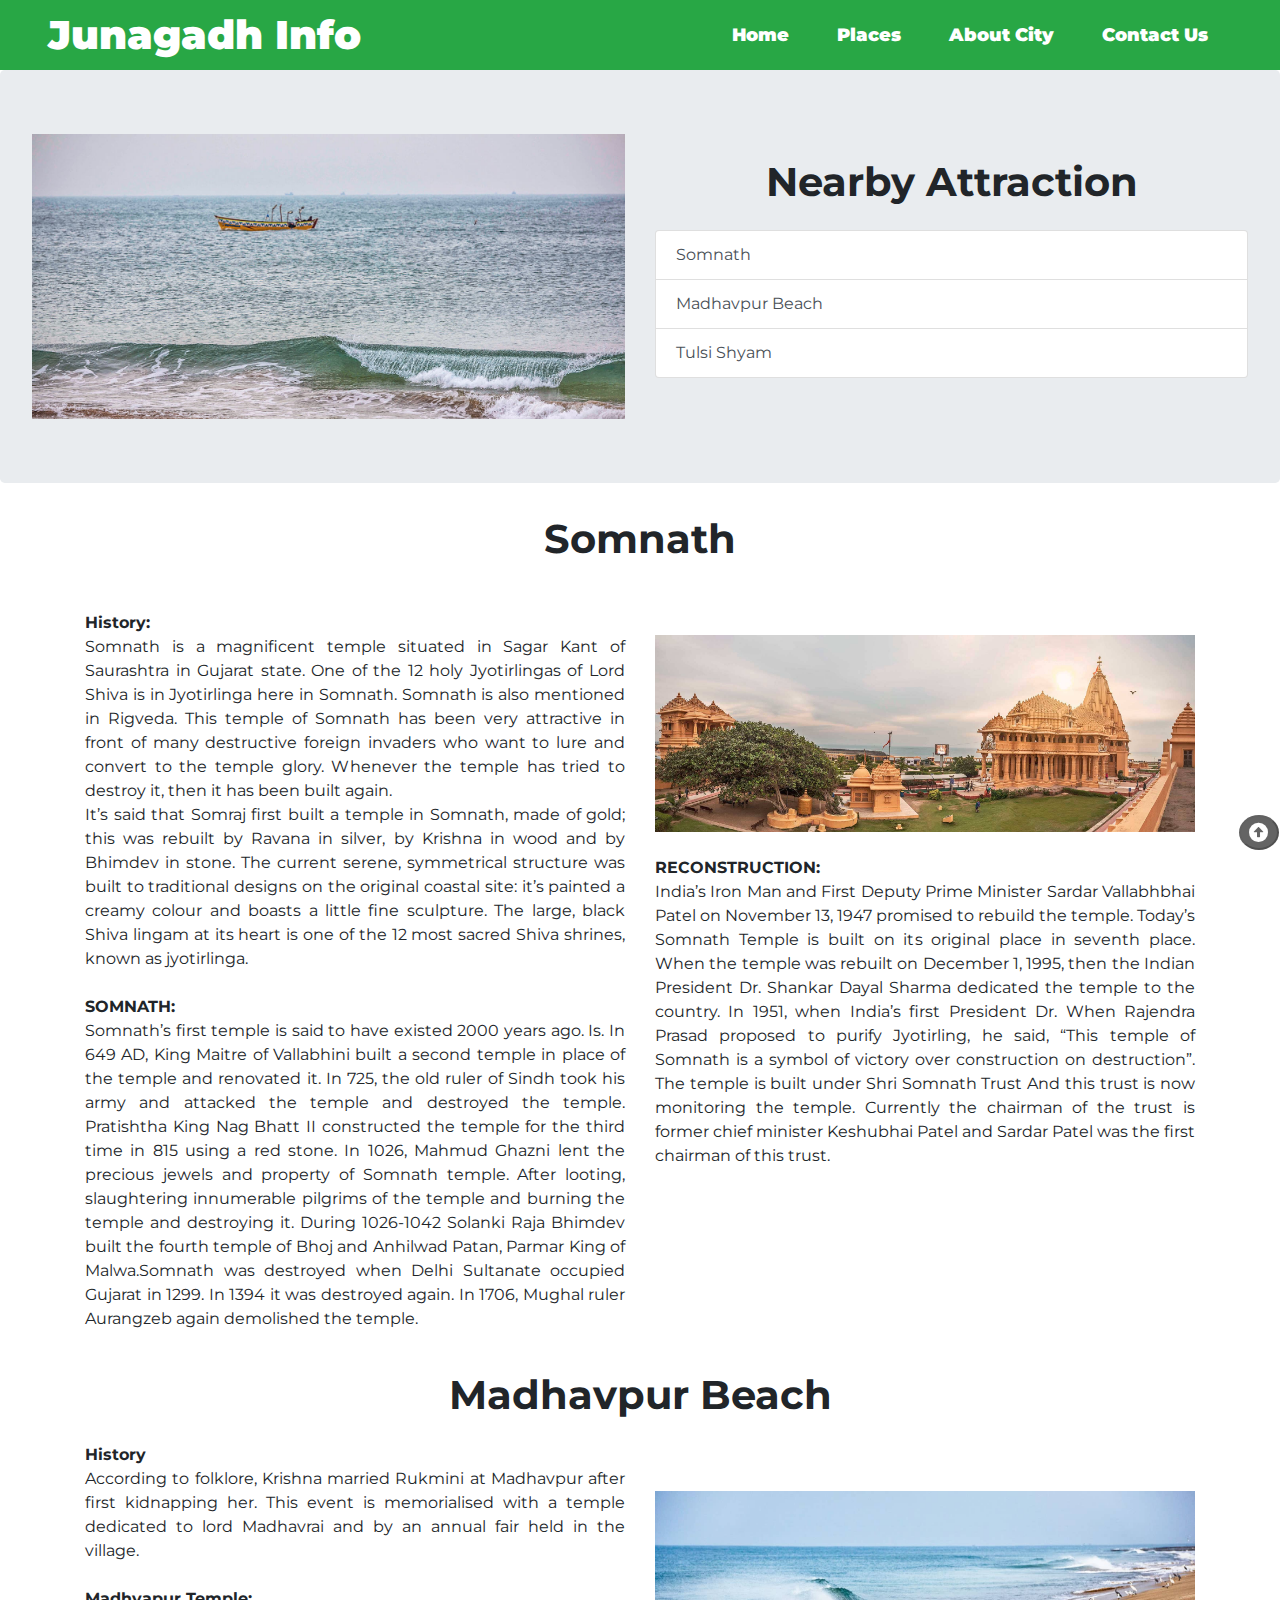
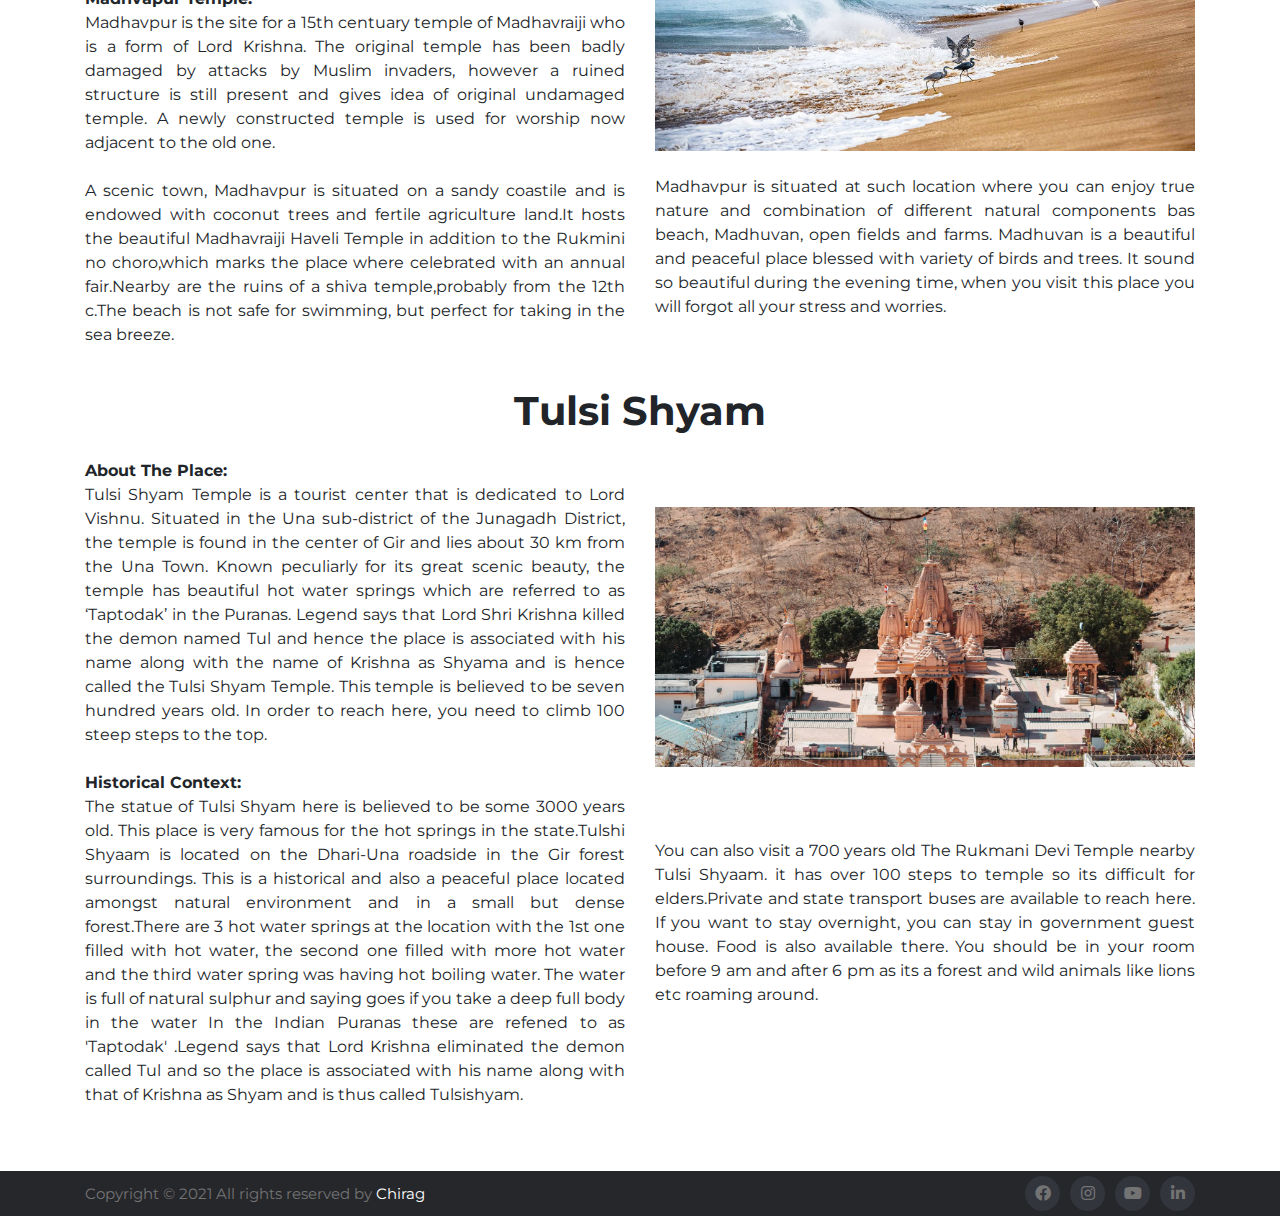
<file: nearby.html>
<!DOCTYPE html>
<html lang="en">

<head>
    <meta charset="UTF-8">
    <meta http-equiv="X-UA-Compatible" content="IE=edge">
    <meta name="viewport" content="width=device-width, initial-scale=1.0">
    <link rel="stylesheet" href="https://cdn.jsdelivr.net/npm/bootstrap@4.6.0/dist/css/bootstrap.min.css">
    <link rel="stylesheet" href="1.css">
    <script src="1.js"></script>
    <link rel="stylesheet" href="https://cdnjs.cloudflare.com/ajax/libs/font-awesome/5.15.2/css/all.min.css">
    <title>Junagadh Info</title>
    <link rel="shortcut icon" href="./images/favicon.ico" type="image/x-icon">
</head>

<body>
    <!-- Navbar -->
    <div class="container-fluid p-0">

        <nav class="navbar navbar-expand-lg navbar-dark bg-success pt-0 pb-0 navshrink">
            <a class="navbar-brand" href="./index.html">Junagadh Info</a>
            <button class="navbar-toggler" type="button" data-toggle="collapse" data-target="#navbarNav"
                aria-controls="navbarNav" aria-expanded="false" aria-label="Toggle navigation">
                <span class="navbar-toggler-icon"></span>
            </button>
            <div class="collapse text-center navbar-collapse" id="navbarNav">
                <ul class="navbar-nav ml-auto">
                    <li class="nav-item">
                        <a class="nav-link" href="./index.html">Home <span class="sr-only">(current)</span></a>
                    </li>
                    <li class="nav-item">
                        <a class="nav-link" href="./index.html#places">Places</a>
                    </li>
                    <li class="nav-item">
                        <a class="nav-link" href="./index.html#city">About City</a>
                    </li>
                    <li class="nav-item">
                        <a class="nav-link" href="./index.html#contact">Contact Us</a>
                    </li>
                </ul>
            </div>
        </nav>
    </div>

    <!-- Navbar -->

    <button id="myBtn"><a href="#top" style="color: white"><i class="fas fa-arrow-alt-circle-up"></i></a>
    </button>

    <div class="jumbotron">
        <div class="row">
            <div class="col-lg-6">
                <img class="img-fluid" src="./images/nearby.jpg" alt="Spiritual Places">
            </div>
            <div class="col-lg-6">
                <div class="title text-center mt-4 mb-4">
                    <h1 class="tt font-weight-bold">Nearby Attraction</h1>
                </div>
                <div class="list-group">
                    <a href="#somnath" class="list-group-item list-group-item-action">Somnath</a>
                    <!-- <a href="#khodaldham" class="list-group-item list-group-item-action">Khodaldham</a> -->
                    <a href="#madhavpur" class="list-group-item list-group-item-action">Madhavpur Beach</a>
                    <a href="#tulsishyam" class="list-group-item list-group-item-action">Tulsi Shyam</a>
                    <!-- <a href="#" class="list-group-item list-group-item-action"></a> -->
                </div>
            </div>
        </div>
    </div>

    <section id="somnath">
        <div class="container">
            <div class="title text-center mt-4 mb-4">
                <h1 class="tt font-weight-bold">Somnath</h1>
            </div>
            <div class="row">

                <div class="col-lg-6">
                    <p class="details text-justify">
                        <br> <strong>History:</strong> <br>
                        Somnath is a magnificent temple situated in Sagar Kant of Saurashtra in Gujarat state. One of
                        the 12 holy Jyotirlingas of Lord Shiva is in Jyotirlinga here in Somnath. Somnath is also
                        mentioned in Rigveda. This temple of Somnath has been very attractive in front of many
                        destructive foreign invaders who want to lure and convert to the temple glory. Whenever the
                        temple has tried to destroy it, then it has been built again.
                        <br>It’s said that Somraj first built a temple in Somnath, made of gold; this
                        was rebuilt by Ravana in silver, by Krishna in wood and by Bhimdev in stone. The current serene,
                        symmetrical structure was built to traditional designs on the original coastal site: it’s
                        painted a creamy colour and boasts a little fine sculpture. The large, black Shiva lingam at its
                        heart is one of the 12 most sacred Shiva shrines, known as jyotirlinga.
                        <br>
                        <br> <strong>SOMNATH:</strong> <br>
                        Somnath’s first temple is said to have existed 2000 years ago. Is. In 649 AD, King Maitre of
                        Vallabhini built a second temple in place of the temple and renovated it. In 725, the old ruler
                        of Sindh took his army and attacked the temple and destroyed the temple. Pratishtha King Nag
                        Bhatt II constructed the temple for the third time in 815 using a red stone.
                        In 1026, Mahmud Ghazni lent the precious jewels and property of Somnath temple. After looting,
                        slaughtering innumerable pilgrims of the temple and burning the temple and destroying it. During
                        1026-1042 Solanki Raja Bhimdev built the fourth temple of Bhoj and Anhilwad Patan, Parmar King
                        of Malwa.Somnath was destroyed when Delhi Sultanate occupied Gujarat in 1299. In 1394 it was
                        destroyed again. In 1706, Mughal ruler Aurangzeb again demolished the temple.
                        <br>


                    </p>
                </div>
                <div class="col-lg-6">
                    <img src="./images/somnath.jpg" alt="" class="img-fluid pt-5">
                    <p class="details text-justify">
                        <br><strong>RECONSTRUCTION:</strong> <br>
                        India’s Iron Man and First Deputy Prime Minister Sardar Vallabhbhai Patel on November 13, 1947
                        promised to rebuild the temple. Today’s Somnath Temple is built on its original place in seventh
                        place. When the temple was rebuilt on December 1, 1995, then the Indian President Dr. Shankar
                        Dayal Sharma dedicated the temple to the country. In 1951, when India’s first President Dr. When
                        Rajendra Prasad proposed to purify Jyotirling, he said, “This temple of Somnath is a symbol of
                        victory over construction on destruction”. The temple is built under Shri
                        Somnath Trust And this trust is now monitoring the temple. Currently the chairman of the trust
                        is former chief minister Keshubhai Patel and Sardar Patel was the first chairman of this trust.
                    </p>
                </div>
            </div>
        </div>
    </section>

    <section id="madhavpur">
        <div class="container">
            <div class="title text-center mt-4 mb-4">
                <h1 class="tt font-weight-bold">Madhavpur Beach</h1>
            </div>
            <div class="row">

                <div class="col-lg-6">
                    <p class="details text-justify">
                        <Strong>History</Strong> <br>
                        According to folklore, Krishna married Rukmini at Madhavpur after first kidnapping her. This
                        event is memorialised with a temple dedicated to lord Madhavrai and by an annual fair held in
                        the village. <br>
                        <br>
                        <Strong>Madhvapur Temple:</Strong> <br>
                        Madhavpur is the site for a 15th centuary temple of Madhavraiji who is a form of Lord Krishna.
                        The original temple has been badly damaged by attacks by Muslim invaders, however a ruined
                        structure is still present and gives idea of original undamaged temple. A newly constructed
                        temple is used for worship now adjacent to the old one.
                        <br>
                        <br>
                        A scenic town, Madhavpur is situated on a sandy coastile and is endowed with coconut trees and
                        fertile agriculture land.It hosts the beautiful Madhavraiji Haveli Temple in addition to the
                        Rukmini no choro,which marks the place where celebrated with an annual fair.Nearby are the ruins
                        of a shiva temple,probably from the 12th c.The beach is not safe for swimming, but perfect for
                        taking in the sea breeze.
                        <br>


                    </p>
                </div>
                <div class="col-lg-6">
                    <img src="./images/madhavpur beach.jpg" alt="" class="img-fluid pt-5">
                    <p class="details text-justify">
                        <br>
                        Madhavpur is situated at such location where you can enjoy true nature and combination of
                        different natural components bas beach, Madhuvan, open fields and farms. Madhuvan is a beautiful
                        and peaceful place blessed with variety of birds and trees. It sound so beautiful during the
                        evening time, when you visit this place you will forgot all your stress and worries.
                    </p>
                </div>
            </div>
        </div>
    </section>

    <section id="tulsishyam">
        <div class="container">
            <div class="title text-center mt-4 mb-4">
                <h1 class="tt font-weight-bold">Tulsi Shyam</h1>
            </div>
            <div class="row">

                <div class="col-lg-6">
                    <p class="details text-justify">
                        <strong>About The Place:</strong> <br> Tulsi Shyam Temple is a tourist center that is dedicated
                        to Lord Vishnu.
                        Situated in the Una sub-district of the Junagadh District, the temple is found in the center of
                        Gir and lies about 30 km from the Una Town. Known peculiarly for its great scenic beauty, the
                        temple has beautiful hot water springs which are referred to as ‘Taptodak’ in the Puranas.
                        Legend says that Lord Shri Krishna killed the demon named Tul and hence the place is associated
                        with his name along with the name of Krishna as Shyama and is hence called the Tulsi Shyam
                        Temple.

                        This temple is believed to be seven hundred years old. In order to reach here, you need to climb
                        100 steep steps to the top.
                        <br><br>

                        <strong>Historical Context:</strong> <br> The statue of Tulsi Shyam here is believed to be some
                        3000
                        years old.

                        This place is very famous for the hot springs in the state.Tulshi Shyaam is located on the
                        Dhari-Una roadside in the Gir forest surroundings. This is a historical and also a peaceful
                        place located amongst natural environment and in a small but dense forest.There are 3 hot water
                        springs at the location with the 1st one filled with hot water, the second one filled with more
                        hot water and the third water spring was having hot boiling water. The water is full of natural
                        sulphur and saying goes if you take a deep full body in the water In the Indian Puranas these
                        are refened to as 'Taptodak' .Legend says that Lord Krishna eliminated the demon called Tul and
                        so the place is associated with his name along with that of Krishna as Shyam and is thus called
                        Tulsishyam.

                    </p>
                </div>
                <div class="col-lg-6">
                    <img src="./images/Tulsishyam-1.jpg" alt="" class="img-fluid pt-5">
                    <br>
                    <br>
                    <p class="details text-justify">
                        <br><br>
                        You can also visit a 700 years old The Rukmani Devi Temple nearby Tulsi Shyaam. it
                        has over 100 steps to temple so its difficult for elders.Private and state transport buses are
                        available to reach here. If you want to stay overnight, you can stay in government guest house.
                        Food is also available there. You should be in your room before 9 am and after 6 pm as its a
                        forest and wild animals like lions etc roaming around.
                    </p>
                </div>
            </div>
        </div>
    </section>

    <!-- Footer Section start -->
    <footer class="site-footer mt-5">
        <div class="container-md">
            <div class="row">
                <div class="col-sm-8">
                    <p class="copyright-text"> Copyright &copy; 2021 All rights reserved by <span
                            style="color: #fff;">Chirag</span></p>
                </div>
                <div class="col-sm-4">
                    <ul class="social-icons">
                        <li><a href="#" class="facebook"><i class="fab fa-facebook"></i></a></li>
                        <li><a href="#" class="instagram"><i class="fab fa-instagram"></i></a></li>
                        <li><a href="#" class="youtube"><i class="fab fa-youtube"></i></a></li>
                        <li><a href="#" class="linkedin"><i class="fab fa-linkedin-in"></i></a></li>
                    </ul>
                </div>
            </div>
        </div>
    </footer>
    <!-- Footer Section End -->


    <!--  jQuery and Bootstrap Bundle (includes Popper) -->
    <script src="https://code.jquery.com/jquery-3.5.1.slim.min.js"></script>
    <script src="https://cdn.jsdelivr.net/npm/bootstrap@4.6.0/dist/js/bootstrap.bundle.min.js"></script>
</body>

</html>
</file>
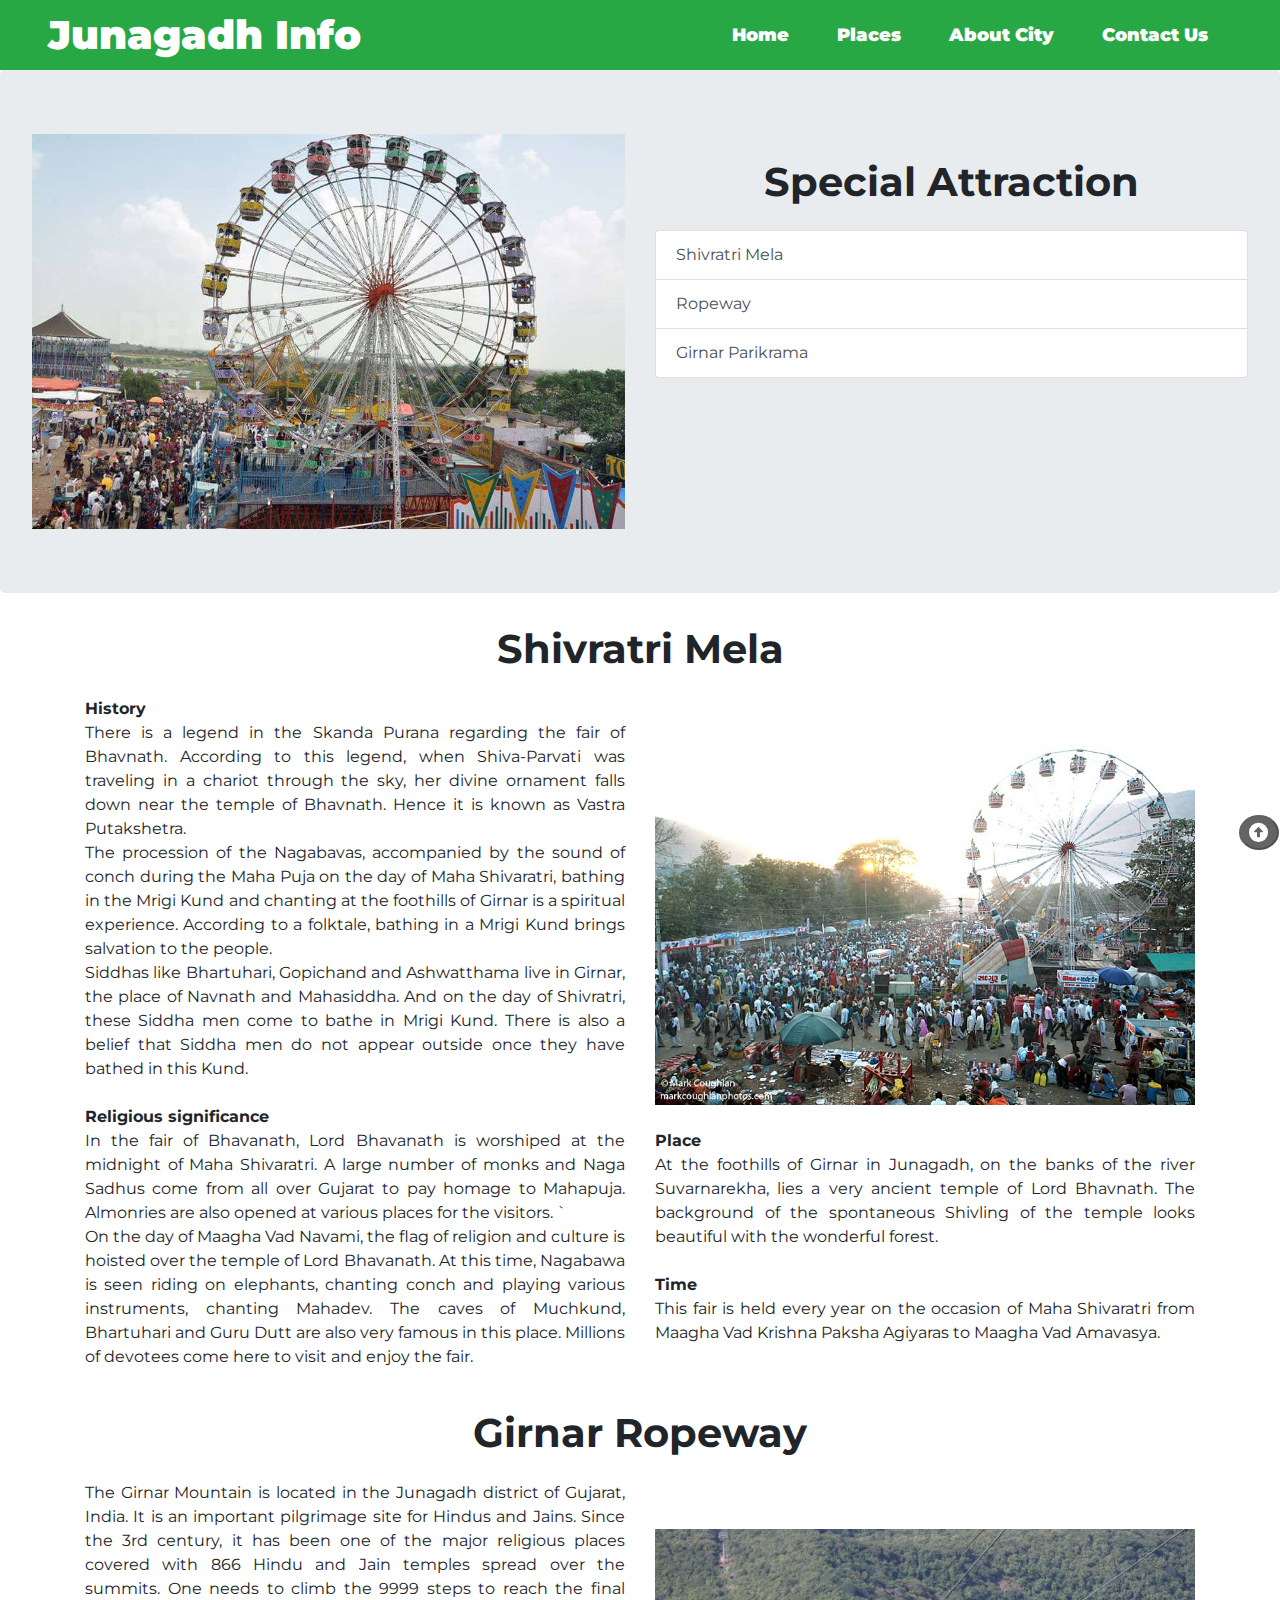
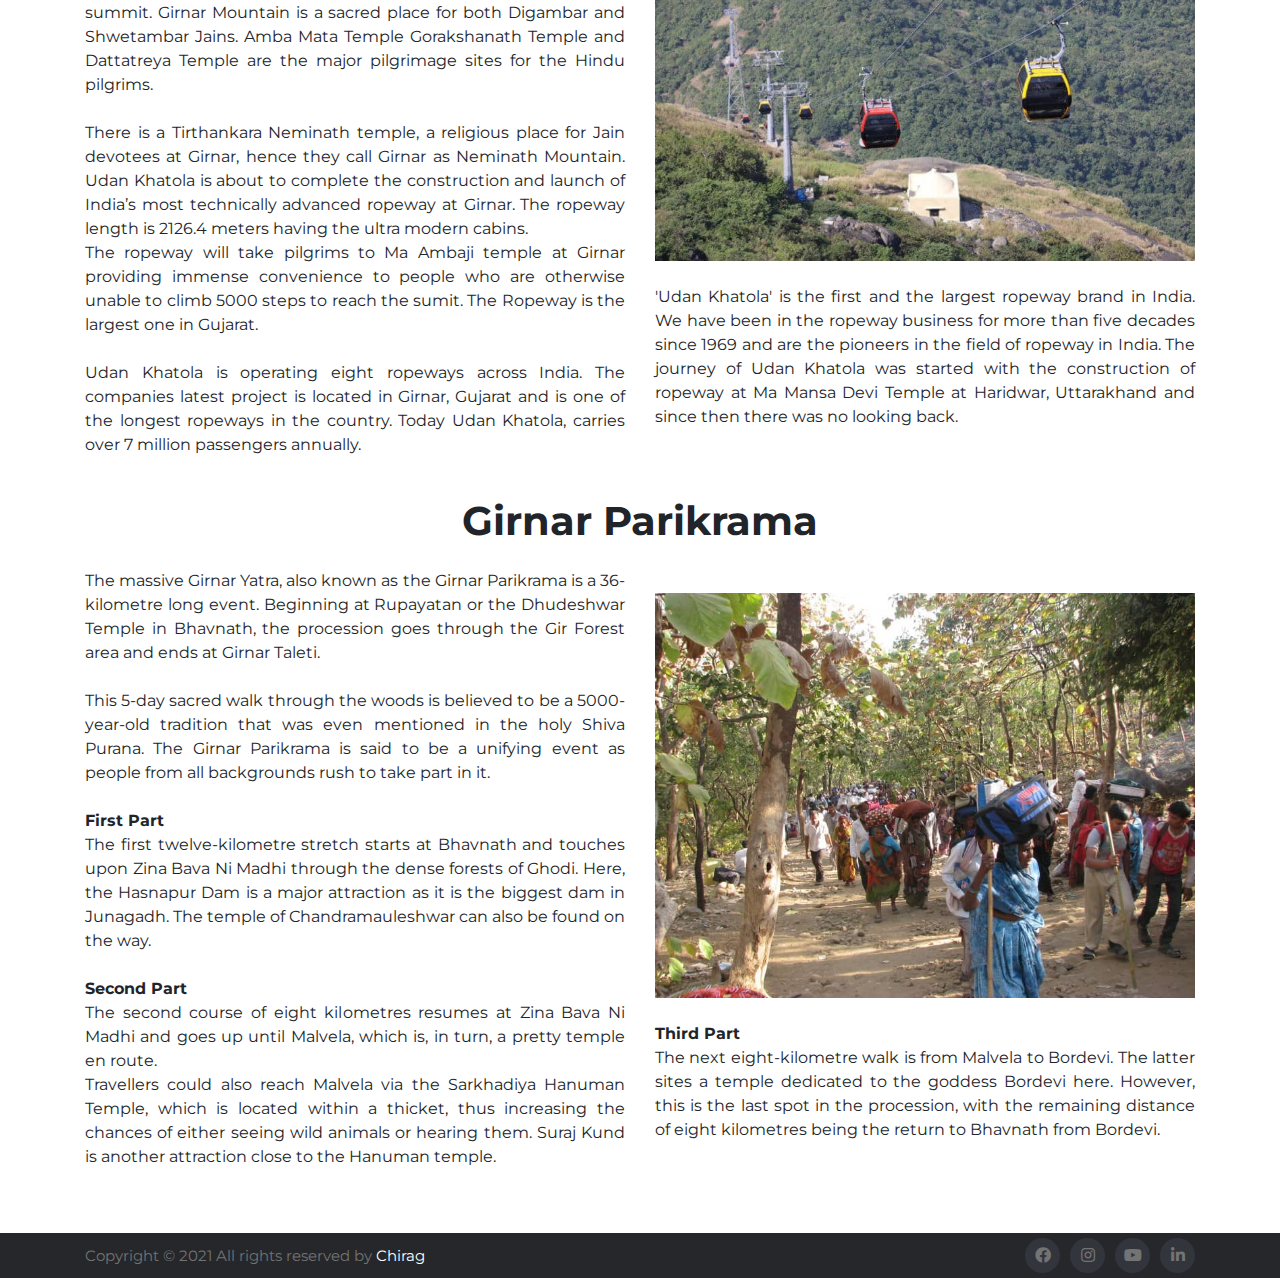
<file: special-attraction.html>
<!DOCTYPE html>
<html lang="en">

<head>
    <meta charset="UTF-8">
    <meta http-equiv="X-UA-Compatible" content="IE=edge">
    <meta name="viewport" content="width=device-width, initial-scale=1.0">
    <link rel="stylesheet" href="https://cdn.jsdelivr.net/npm/bootstrap@4.6.0/dist/css/bootstrap.min.css">
    <link rel="stylesheet" href="1.css">
    <script src="1.js"></script>
    <link rel="stylesheet" href="https://cdnjs.cloudflare.com/ajax/libs/font-awesome/5.15.2/css/all.min.css">
    <title>Junagadh Info</title>
    <link rel="shortcut icon" href="./images/favicon.ico" type="image/x-icon">
</head>

<body>
    <!-- Navbar -->
    <div class="container-fluid p-0">

        <nav class="navbar navbar-expand-lg navbar-dark bg-success pt-0 pb-0 navshrink">
            <a class="navbar-brand" href="./index.html">Junagadh Info</a>
            <button class="navbar-toggler" type="button" data-toggle="collapse" data-target="#navbarNav"
                aria-controls="navbarNav" aria-expanded="false" aria-label="Toggle navigation">
                <span class="navbar-toggler-icon"></span>
            </button>
            <div class="collapse text-center navbar-collapse" id="navbarNav">
                <ul class="navbar-nav ml-auto">
                    <li class="nav-item">
                        <a class="nav-link" href="./index.html">Home <span class="sr-only">(current)</span></a>
                    </li>
                    <li class="nav-item">
                        <a class="nav-link" href="./index.html#places">Places</a>
                    </li>
                    <li class="nav-item">
                        <a class="nav-link" href="./index.html#city">About City</a>
                    </li>
                    <li class="nav-item">
                        <a class="nav-link" href="./index.html#contact">Contact Us</a>
                    </li>
                </ul>
            </div>
        </nav>
    </div>

    <!-- Navbar -->

    <button id="myBtn"><a href="#top" style="color: white"><i class="fas fa-arrow-alt-circle-up"></i></a>
    </button>

    <div class="jumbotron">
        <div class="row">
            <div class="col-lg-6">
                <img class="img-fluid" src="./images/special.jpg" alt="Spiritual Places">
            </div>
            <div class="col-lg-6">
                <div class="title text-center mt-4 mb-4">
                    <h1 class="tt font-weight-bold">Special Attraction</h1>
                </div>
                <div class="list-group">
                    <a href="#mela" class="list-group-item list-group-item-action">Shivratri Mela</a>
                    <a href="#ropeway" class="list-group-item list-group-item-action">Ropeway</a>
                    <a href="#parikrama" class="list-group-item list-group-item-action">Girnar Parikrama</a>
                </div>
            </div>
        </div>
    </div>

    <section id="mela">
        <div class="container">
            <div class="title text-center mt-4 mb-4">
                <h1 class="tt font-weight-bold">Shivratri Mela</h1>
            </div>
            <div class="row">

                <div class="col-lg-6">
                    <p class="details text-justify">
                        <strong>History</strong>
                        <br>There is a legend in the Skanda Purana regarding the fair of Bhavnath. According to this
                        legend, when Shiva-Parvati was traveling in a chariot through the sky, her divine ornament falls
                        down near the temple of Bhavnath. Hence it is known as Vastra Putakshetra.
                        <br>
                        The procession of the Nagabavas, accompanied by the sound of conch during the Maha Puja on the
                        day of Maha Shivaratri, bathing in the Mrigi Kund and chanting at the foothills of Girnar is a
                        spiritual experience. According to a folktale, bathing in a Mrigi Kund brings salvation to the
                        people.<br>
                        Siddhas like Bhartuhari, Gopichand and Ashwatthama live in Girnar, the place of Navnath and
                        Mahasiddha. And on the day of Shivratri, these Siddha men come to bathe in Mrigi Kund. There is
                        also a belief that Siddha men do not appear outside once they have bathed in this Kund.

                        <br>
                        <br>
                        <strong>Religious significance</strong> <br>
                        In the fair of Bhavanath, Lord Bhavanath is worshiped at the midnight of Maha Shivaratri. A
                        large number of monks and Naga Sadhus come from all over Gujarat to pay homage to Mahapuja.
                        Almonries are also opened at various places for the visitors.
                        `<br>
                        On the day of Maagha Vad Navami, the flag of religion and culture is hoisted over the temple of
                        Lord Bhavanath. At this time, Nagabawa is seen riding on elephants, chanting conch and playing
                        various instruments, chanting Mahadev. The caves of Muchkund, Bhartuhari and Guru Dutt are also
                        very famous in this place. Millions of devotees come here to visit and enjoy the fair.
                    </p>
                </div>
                <div class="col-lg-6">
                    <img src="./images/melo.jpg" alt="" class="img-fluid pt-5">
                    <p class="details text-justify">

                        <br>
                        <strong>Place</strong><br>

                        At the foothills of Girnar in Junagadh, on the banks of the river Suvarnarekha, lies a very
                        ancient temple of Lord Bhavnath. The background of the spontaneous Shivling of the temple looks
                        beautiful with the wonderful forest.
                        <br>
                        <br>
                        <strong>Time </strong> <br>
                        This fair is held every year on the occasion of Maha Shivaratri from Maagha Vad Krishna Paksha
                        Agiyaras to Maagha Vad Amavasya.
                    </p>
                </div>
            </div>
        </div>
    </section>

    <section id="ropeway">
        <div class="container">
            <div class="title text-center mt-4 mb-4">
                <h1 class="tt font-weight-bold">Girnar Ropeway</h1>
            </div>
            <div class="row">

                <div class="col-lg-6">
                    <p class="details text-justify">
                        The Girnar Mountain is located in the Junagadh district of Gujarat, India. It is an important
                        pilgrimage site for Hindus and Jains. Since the 3rd century, it has been one of the major
                        religious places covered with 866 Hindu and Jain temples spread over the summits.
                        One needs to climb the 9999 steps to reach the final summit. Girnar Mountain is a sacred place
                        for both Digambar and Shwetambar Jains. Amba Mata Temple Gorakshanath Temple and Dattatreya
                        Temple are the major pilgrimage sites for the Hindu pilgrims.
                        <br>
                        <br>
                        There is a Tirthankara Neminath temple, a religious place for Jain devotees at Girnar, hence
                        they call Girnar as Neminath Mountain. Udan Khatola is about to complete the construction and
                        launch of India’s most technically advanced ropeway at Girnar. The ropeway length is 2126.4
                        meters having the ultra modern cabins.
                        <br>
                        The ropeway will take pilgrims to Ma Ambaji temple at Girnar providing immense convenience to
                        people who are otherwise unable to climb 5000 steps to reach the sumit. The Ropeway is the
                        largest one in Gujarat.
                        <br>
                        <br>
                        Udan Khatola is operating eight ropeways across India. The companies latest project is located
                        in Girnar, Gujarat and is one of the longest ropeways in the country. Today Udan Khatola,
                        carries over 7 million passengers annually.
                        <br>

                    </p>
                </div>
                <div class="col-lg-6">
                    <img src="./images/girnar-mountain-ropeway-features.jpg" alt="" class="img-fluid pt-5">
                    <p class="details text-justify">
                        <br>
                        'Udan Khatola' is the first and the largest ropeway brand in India. We have been in the ropeway
                        business for more than five decades since 1969 and are the pioneers in the field of ropeway in
                        India. The journey of Udan Khatola was started with the construction of ropeway at Ma Mansa Devi
                        Temple at Haridwar, Uttarakhand and since then there was no looking back.
                        <br>

                    </p>
                </div>
            </div>
        </div>
    </section>

    <section id="parikrama">
        <div class="container">
            <div class="title text-center mt-4 mb-4">
                <h1 class="tt font-weight-bold">Girnar Parikrama</h1>
            </div>
            <div class="row">

                <div class="col-lg-6">
                    <p class="details text-justify">
                        The massive Girnar Yatra, also known as the Girnar Parikrama is a 36-kilometre long event.
                        Beginning at Rupayatan or the Dhudeshwar Temple in Bhavnath, the procession goes through the Gir
                        Forest area and ends at Girnar Taleti.
                        <br>
                        <br>
                        This 5-day sacred walk through the woods is believed to be a 5000-year-old tradition that was
                        even mentioned in the holy Shiva Purana. The Girnar Parikrama is said to be a unifying event as
                        people from all backgrounds rush to take part in it.
                        <br>
                        <br>
                        <strong> First Part</strong> <br>
                        The first twelve-kilometre stretch starts at Bhavnath and touches upon Zina Bava Ni Madhi
                        through the dense forests of Ghodi. Here, the Hasnapur Dam is a major attraction as it is the
                        biggest dam in Junagadh. The temple of Chandramauleshwar can also be found on the way.
                        <br>
                        <br>
                        <strong>Second Part</strong> <br>
                        The second course of eight kilometres resumes at Zina Bava Ni Madhi and goes up until Malvela,
                        which is, in turn, a pretty temple en route.
                        <br>
                        Travellers could also reach Malvela via the Sarkhadiya Hanuman Temple, which is located within a
                        thicket, thus increasing the chances of either seeing wild animals or hearing them. Suraj Kund
                        is another attraction close to the Hanuman temple.

                    </p>
                </div>
                <div class="col-lg-6">
                    <img src="./images/parikrama.jpg" alt="" class="img-fluid pt-4">
                    <p class="details text-justify">
                        <br>
                        <strong>Third Part </strong> <br>
                        The next eight-kilometre walk is from Malvela to Bordevi. The latter sites a temple dedicated to
                        the goddess Bordevi here. However, this is the last spot in the procession, with the remaining
                        distance of eight kilometres being the return to Bhavnath from Bordevi.
                    </p>
                </div>
            </div>
        </div>
    </section>

    <!-- Footer Section start -->
    <footer class="site-footer mt-5">
        <div class="container-md">
            <div class="row">
                <div class="col-sm-8">
                    <p class="copyright-text"> Copyright &copy; 2021 All rights reserved by <span
                            style="color: #fff;">Chirag</span></p>
                </div>
                <div class="col-sm-4">
                    <ul class="social-icons">
                        <li><a href="#" class="facebook"><i class="fab fa-facebook"></i></a></li>
                        <li><a href="#" class="instagram"><i class="fab fa-instagram"></i></a></li>
                        <li><a href="#" class="youtube"><i class="fab fa-youtube"></i></a></li>
                        <li><a href="#" class="linkedin"><i class="fab fa-linkedin-in"></i></a></li>
                    </ul>
                </div>
            </div>
        </div>
    </footer>
    <!-- Footer Section End -->


    <!--  jQuery and Bootstrap Bundle (includes Popper) -->
    <script src="https://code.jquery.com/jquery-3.5.1.slim.min.js"></script>
    <script src="https://cdn.jsdelivr.net/npm/bootstrap@4.6.0/dist/js/bootstrap.bundle.min.js"></script>
</body>

</html>
</file>
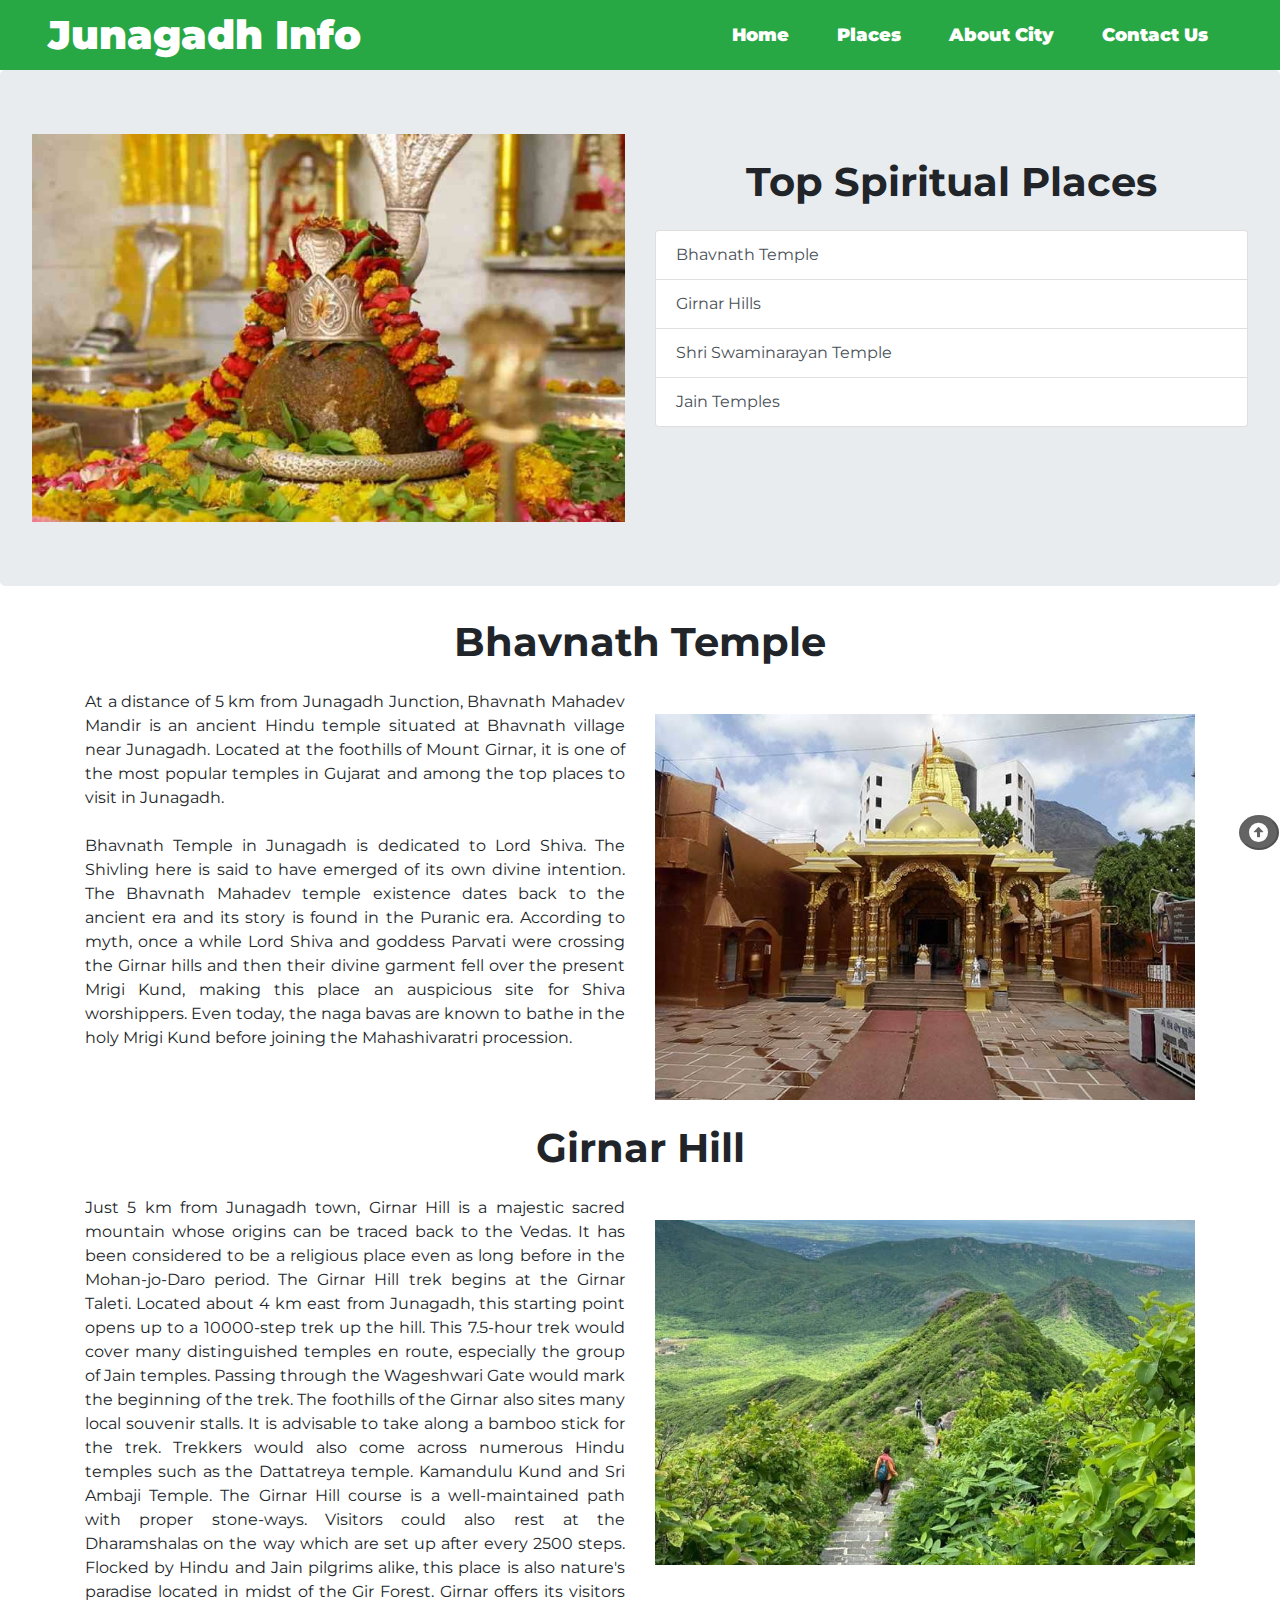
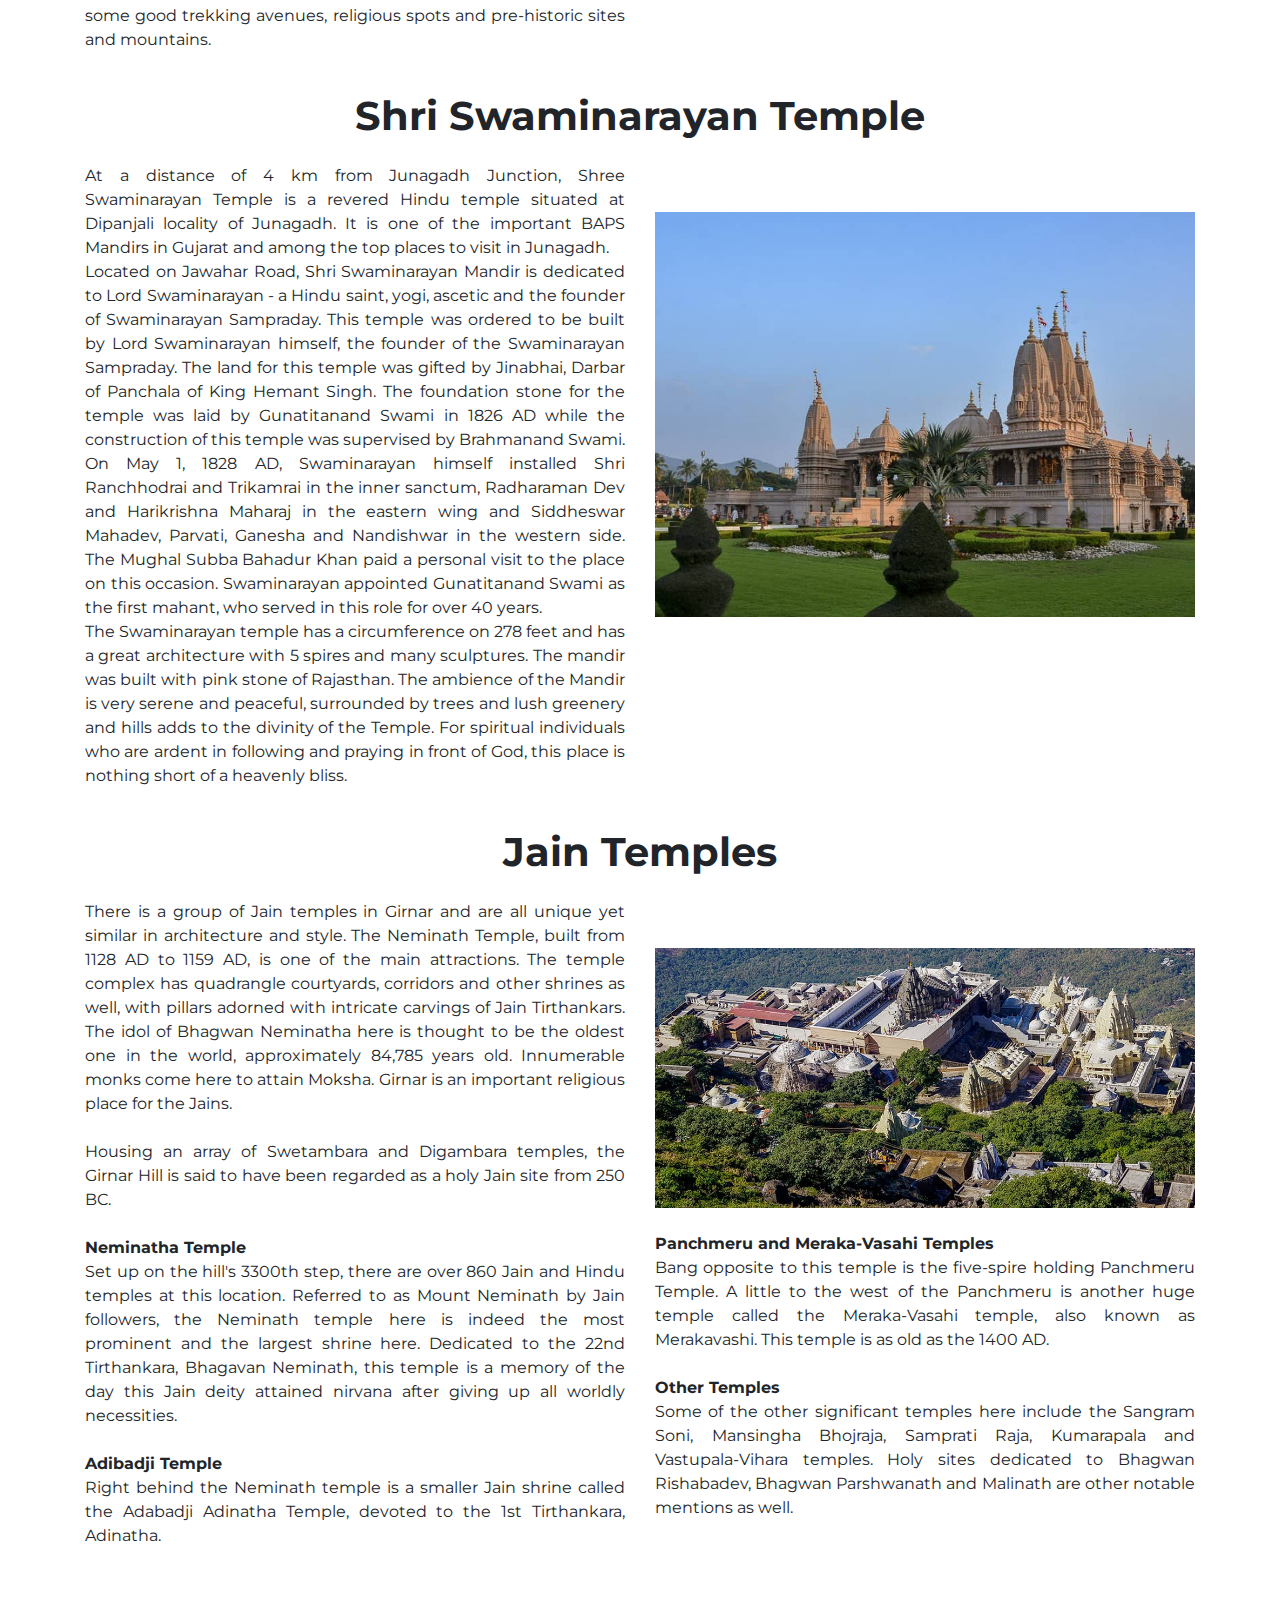
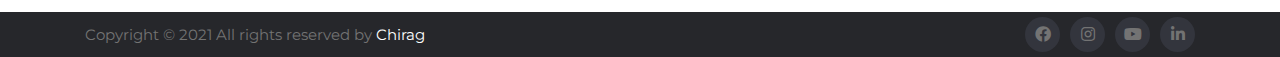
<file: spiritual.html>
<!DOCTYPE html>
<html lang="en">

<head>
    <meta charset="UTF-8">
    <meta http-equiv="X-UA-Compatible" content="IE=edge">
    <meta name="viewport" content="width=device-width, initial-scale=1.0">
    <link rel="stylesheet" href="https://cdn.jsdelivr.net/npm/bootstrap@4.6.0/dist/css/bootstrap.min.css">
    <link rel="stylesheet" href="1.css">
    <script src="1.js"></script>
    <link rel="stylesheet" href="https://cdnjs.cloudflare.com/ajax/libs/font-awesome/5.15.2/css/all.min.css">
    <title>Junagadh Info</title>
    <link rel="shortcut icon" href="./images/favicon.ico" type="image/x-icon">
</head>

<body>
    <!-- Navbar -->
    <div class="container-fluid p-0">

        <nav class="navbar navbar-expand-lg navbar-dark bg-success pt-0 pb-0 navshrink">
            <a class="navbar-brand" href="./index.html">Junagadh Info</a>
            <button class="navbar-toggler" type="button" data-toggle="collapse" data-target="#navbarNav"
                aria-controls="navbarNav" aria-expanded="false" aria-label="Toggle navigation">
                <span class="navbar-toggler-icon"></span>
            </button>
            <div class="collapse text-center navbar-collapse" id="navbarNav">
                <ul class="navbar-nav ml-auto">
                    <li class="nav-item">
                        <a class="nav-link" href="./index.html">Home <span class="sr-only">(current)</span></a>
                    </li>
                    <li class="nav-item">
                        <a class="nav-link" href="./index.html#places">Places</a>
                    </li>
                    <li class="nav-item">
                        <a class="nav-link" href="./index.html#city">About City</a>
                    </li>
                    <li class="nav-item">
                        <a class="nav-link" href="./index.html#contact">Contact Us</a>
                    </li>
                </ul>
            </div>
        </nav>
    </div>

    <!-- Navbar -->

    <button id="myBtn"><a href="#top" style="color: white"><i class="fas fa-arrow-alt-circle-up"></i></a>
    </button>

    <div class="jumbotron">
        <div class="row">
            <div class="col-lg-6">
                <img class="img-fluid" src="./images/spiritual.jpg" alt="Spiritual Places">
            </div>
            <div class="col-lg-6">
                <div class="title text-center mt-4 mb-4">
                    <h1 class="tt font-weight-bold">Top Spiritual Places</h1>
                </div>
                <div class="list-group">
                    <a href="#bhavnathtemple" class="list-group-item list-group-item-action">
                        Bhavnath Temple
                    </a>
                    <a href="#girnarhill" class="list-group-item list-group-item-action">Girnar Hills</a>
                    <a href="#swamimandir" class="list-group-item list-group-item-action">Shri Swaminarayan Temple</a>

                    <a href="#jaintemple" class="list-group-item list-group-item-action">Jain Temples</a>
                </div>
            </div>
        </div>
    </div>

    <section id="bhavnathtemple">
        <div class="container">
            <div class="title text-center mt-4 mb-4">
                <h1 class="tt font-weight-bold">Bhavnath Temple</h1>
            </div>
            <div class="row">

                <div class="col-lg-6">
                    <p class="details text-justify">
                        At a distance of 5 km from Junagadh Junction, Bhavnath Mahadev Mandir is an ancient Hindu temple
                        situated at Bhavnath village near Junagadh. Located at the foothills of Mount Girnar, it is one
                        of the most popular temples in Gujarat and among the top places to visit in Junagadh.
                        <br>
                        <br>
                        Bhavnath Temple in Junagadh is dedicated to Lord Shiva. The Shivling here is said to have
                        emerged of its own divine intention. The Bhavnath Mahadev temple existence dates back to the
                        ancient era and its story is found in the Puranic era. According to myth, once a while Lord
                        Shiva and goddess Parvati were crossing the Girnar hills and then their divine garment fell over
                        the present Mrigi Kund, making this place an auspicious site for Shiva worshippers. Even today,
                        the naga bavas are known to bathe in the holy Mrigi Kund before joining the Mahashivaratri
                        procession.




                    </p>
                </div>
                <div class="col-lg-6">
                    <img src="./images/bhavnath-mahadeva.jpg" alt="" class="img-fluid pt-4">
                </div>
            </div>
        </div>
    </section>

    <section id="girnarhill">
        <div class="container">
            <div class="title text-center mt-4 mb-4">
                <h1 class="tt font-weight-bold">Girnar Hill</h1>
            </div>
            <div class="row">

                <div class="col-lg-6">
                    <p class="details text-justify">
                        Just 5 km from Junagadh town, Girnar Hill is a majestic sacred mountain whose origins can be
                        traced back to the Vedas. It has been considered to be a religious place even as long before in
                        the Mohan-jo-Daro period.

                        The Girnar Hill trek begins at the Girnar Taleti. Located about 4 km east from Junagadh, this
                        starting point opens up to a 10000-step trek up the hill. This 7.5-hour trek would cover many
                        distinguished temples en route, especially the group of Jain temples.

                        Passing through the Wageshwari Gate would mark the beginning of the trek. The foothills of the
                        Girnar also sites many local souvenir stalls. It is advisable to take along a bamboo stick for
                        the trek.

                        Trekkers would also come across numerous Hindu temples such as the Dattatreya temple. Kamandulu
                        Kund and Sri Ambaji Temple. The Girnar Hill course is a well-maintained path with proper
                        stone-ways. Visitors could also rest at the Dharamshalas on the way which are set up after every
                        2500 steps.

                        Flocked by Hindu and Jain pilgrims alike, this place is also nature's paradise located in midst
                        of the Gir Forest. Girnar offers its visitors some good trekking avenues, religious spots and
                        pre-historic sites and mountains.
                    </p>
                </div>
                <div class="col-lg-6">
                    <img src="./images/Girnar-870x555.jpeg" alt="" class="img-fluid pt-4">
                </div>
            </div>
        </div>
    </section>

    <section id="swamimandir">
        <div class="container">
            <div class="title text-center mt-4 mb-4">
                <h1 class="tt font-weight-bold">Shri Swaminarayan Temple</h1>
            </div>
            <div class="row">

                <div class="col-lg-6">
                    <p class="details text-justify">

                        At a distance of 4 km from Junagadh Junction, Shree Swaminarayan Temple is a revered Hindu
                        temple situated at Dipanjali locality of Junagadh. It is one of the important BAPS Mandirs in
                        Gujarat and among the top places to visit in Junagadh.
                        <br>
                        Located on Jawahar Road, Shri Swaminarayan Mandir is dedicated to Lord Swaminarayan - a Hindu
                        saint, yogi, ascetic and the founder of Swaminarayan Sampraday. This temple was ordered to be
                        built by Lord Swaminarayan himself, the founder of the Swaminarayan Sampraday. The land for this
                        temple was gifted by Jinabhai, Darbar of Panchala of King Hemant Singh. The foundation stone for
                        the temple was laid by Gunatitanand Swami in 1826 AD while the construction of this temple was
                        supervised by Brahmanand Swami.
                        <br>
                        On May 1, 1828 AD, Swaminarayan himself installed Shri Ranchhodrai and Trikamrai in the inner
                        sanctum, Radharaman Dev and Harikrishna Maharaj in the eastern wing and Siddheswar Mahadev,
                        Parvati, Ganesha and Nandishwar in the western side. The Mughal Subba Bahadur Khan paid a
                        personal visit to the place on this occasion. Swaminarayan appointed Gunatitanand Swami as the
                        first mahant, who served in this role for over 40 years.
                        <br>
                        The Swaminarayan temple has a circumference on 278 feet and has a great architecture with 5
                        spires and many sculptures. The mandir was built with pink stone of Rajasthan. The ambience of
                        the Mandir is very serene and peaceful, surrounded by trees and lush greenery and hills adds to
                        the divinity of the Temple. For spiritual individuals who are ardent in following and praying in
                        front of God, this place is nothing short of a heavenly bliss.
                    </p>
                </div>
                <div class="col-lg-6">
                    <img src="./images/swamimandir.jpg" alt="" class="img-fluid pt-5">
                </div>
            </div>
        </div>
    </section>

    <section id="jaintemple">
        <div class="container">
            <div class="title text-center mt-4 mb-4">
                <h1 class="tt font-weight-bold">Jain Temples</h1>
            </div>
            <div class="row">

                <div class="col-lg-6">
                    <p class="details text-justify">
                        There is a group of Jain temples in Girnar and are all unique yet similar in architecture and
                        style. The Neminath Temple, built from 1128 AD to 1159 AD, is one of the main attractions.

                        The temple complex has quadrangle courtyards, corridors and other shrines as well, with pillars
                        adorned with intricate carvings of Jain Tirthankars. The idol of Bhagwan Neminatha here is
                        thought to be the oldest one in the world, approximately 84,785 years old. Innumerable monks
                        come here to attain Moksha. Girnar is an important religious place for the Jains.
                        <br>
                        <br>
                        Housing an array of Swetambara and Digambara temples, the Girnar Hill is said to have been
                        regarded as a holy Jain site from 250 BC.
                        <br>
                        <br>
                        <strong> Neminatha Temple </strong> <br>
                        Set up on the hill's 3300th step, there are over 860 Jain and Hindu temples at this location.
                        Referred to as Mount Neminath by Jain followers, the Neminath temple here is indeed the most
                        prominent and the largest shrine here.
                        Dedicated to the 22nd Tirthankara, Bhagavan Neminath, this temple is a memory of the day this
                        Jain deity attained nirvana after giving up all worldly necessities.
                        <br>
                        <br>
                        <strong>Adibadji Temple</strong> <br>
                        Right behind the Neminath temple is a smaller Jain shrine called the Adabadji Adinatha Temple,
                        devoted to the 1st Tirthankara, Adinatha.
                        <br>

                    </p>
                </div>
                <div class="col-lg-6">
                    <img src="./images/jainderasar.jpg" alt="" class="img-fluid pt-5">

                    <p class="details text-justify">
                        <br>
                        <strong> Panchmeru and Meraka-Vasahi Temples </strong> <br>
                        Bang opposite to this temple is the five-spire holding Panchmeru Temple. A little to the west of
                        the Panchmeru is another huge temple called the Meraka-Vasahi temple, also known as Merakavashi.
                        This temple is as old as the 1400 AD.
                        <br>
                        <br>
                        <strong>Other Temples</strong> <br>
                        Some of the other significant temples here include the Sangram Soni, Mansingha Bhojraja,
                        Samprati Raja, Kumarapala and Vastupala-Vihara temples. Holy sites dedicated to Bhagwan
                        Rishabadev, Bhagwan Parshwanath and Malinath are other notable mentions as well.
                    </p>
                </div>
            </div>
        </div>
    </section>

    <!-- Footer Section start -->
    <footer class="site-footer mt-5">
        <div class="container-md">
            <div class="row">
                <div class="col-sm-8">
                    <p class="copyright-text"> Copyright &copy; 2021 All rights reserved by <span
                            style="color: #fff;">Chirag</span></p>
                </div>
                <div class="col-sm-4">
                    <ul class="social-icons">
                        <li><a href="#" class="facebook"><i class="fab fa-facebook"></i></a></li>
                        <li><a href="#" class="instagram"><i class="fab fa-instagram"></i></a></li>
                        <li><a href="#" class="youtube"><i class="fab fa-youtube"></i></a></li>
                        <li><a href="#" class="linkedin"><i class="fab fa-linkedin-in"></i></a></li>
                    </ul>
                </div>
            </div>
        </div>
    </footer>
    <!-- Footer Section End -->


    <!--  jQuery and Bootstrap Bundle (includes Popper) -->
    <script src="https://code.jquery.com/jquery-3.5.1.slim.min.js"></script>
    <script src="https://cdn.jsdelivr.net/npm/bootstrap@4.6.0/dist/js/bootstrap.bundle.min.js"></script>
</body>

</html>
</file>
<file: 1.css>
@import url('https://fonts.googleapis.com/css2?family=Montserrat&display=swap');
@import url('https://fonts.googleapis.com/css2?family=Architects+Daughter&family=Indie+Flower&family=Lobster&display=swap');

/* font-family: 'Architects Daughter', cursive;
font-family: 'Indie Flower', cursive;
font-family: 'Lobster', cursive; */

* {
    margin: 0;
    padding: 0;
    box-sizing: border-box;
    font-family: 'Montserrat', sans-serif;
    scroll-behavior: smooth;
}

/* Navbar Start  */

.navbar {
    padding: 0.5rem 3rem;
    z-index: 2;
    background-color: rgba(20, 2, 3, 0.4);

}


.navbar-dark .navbar-nav .nav-item {
    font-size: 1.1rem;
    font-weight: 900;
    padding: 0 1rem;

}

.navbar-dark .navbar-nav .nav-item .nav-link {
    color: #fff;
}

.navbar-dark .navbar-nav .nav-item .nav-link:hover {
    color: springgreen;
    transform: scale(1.1);
    transition: 0.3s;
}

/* .navbar-dark .navbar-nav .nav-item.active .nav-link{
    color: springgreen !important;
} */

.navbar-dark .navbar-toggler {
    color: rgba(255, 255, 255, .9);
    border-color: rgba(255, 255, 255, 0.8);
}

.navbar .navbar-brand {
    font-size: 2.5rem;
    font-weight: 900;
    text-decoration: none;
    color: #fff;
}

.navbar .navbar-brand:hover {
    color: springgreen;
}

.navbar.scroll {
    background-color: #fff;
}


@media only screen and (max-width : 576px) {
    .navbar {
        padding: 6px 30px;
    }

    .navbar .navbar-brand {
        font-size: 1.5rem;
    }

    .navbar-dark .navbar-toggler {
        font-size: 0.70rem;
        padding: .25rem .35rem;
    }
}

/* Navbar end */

/*Floating Back-To-Top Button*/
#myBtn {
    position: fixed;
    bottom: 50px;
    float: right;
    right: 0.1%;
    /* left: 77.25%; */
    max-width: 40px;
    width: 100%;
    border-radius: 100%;
    font-size: 20px;
    border-color: rgba(85, 85, 85, 0.2);
    background-color: rgb(100, 100, 100);
    padding: .5px;
    /* border-radius: 4px; */
    z-index: 10;
}

/*On Hover Color Change*/
#myBtn:hover {
    background-color: #7dbbf1;
}



/* Hero section Start*/

.hero {
    padding: 0;
    position: relative;
    top: 0;
    left: 0;
    background: url(./images/b1.jpg);
    background-position: center;
    background-size: cover;
    width: 100%;
    height: 100vh;
    overflow: hidden;
    background-repeat: no-repeat;
}

.title-caption {
    position: absolute;
    top: 50%;
    left: 50%;
    padding: 3.5% 3.5%;
    transform: translate(-50%, -50%);
    background: rgba(255, 255, 255, .4);
    box-shadow: 0 15px 20px 0 rgba(0, 0, 0, 0.6), 0 6px 20px 0 rgba(0, 0, 0, 0.7);
    border-radius: 25px;
}

.title-caption .title {
    font-size: 4rem;
    font-family: 'Architects Daughter', cursive;
    font-weight: 900;
    letter-spacing: 3px;
    color: red;
}

.title-caption .sub {
    font-size: 1.75rem;
    font-family: 'Indie Flower', cursive;
    font-weight: 900;
    color: #111;
}

@media only screen and (max-width : 576px) {
    .title-caption .title {
        font-size: 40px;
    }

    .title-caption .sub {
        font-size: 1.1rem;
    }
}

/* Hero End */

/* Places start*/

#places {
    margin-bottom: 5%;
}

.btn:hover {
    box-shadow: 0 0 11px rgba(33, 33, 33, .7);
    transform: scale(1.1);
    transition: .2s all ease;
}

.card-img-top {
    width: 100%;
    height: 35vh;
    object-fit: cover;
}

/* Places End */

/* City Start */
@media only screen and (max-width : 576px) {
    p.details.text-justify {
        font-size: 14px;
        line-height: 1.4;
    }
}


/* City End */

/* footer */

.site-footer {
    background-color: #26272b;
    padding: 5px 0;
    margin-bottom: 0;
    color: #737373;
}

.site-footer p {
    line-height: 35px;
    margin-bottom: 0;
    font-size: 15px;
}

.site-footer a {
    text-decoration: none;
    color: #737373;
    margin-left: auto;
}


.social-icons {
    margin-bottom: 0;
    text-align: right;
    list-style: none;
}

.social-icons li {
    display: inline-block;

}

.site-footer .social-icons a {
    display: inline-block;
    height: 35px;
    width: 35px;
    line-height: 35px;
    margin-bottom: 0;
    color: #737373;
    margin-left: 6px;
    background-color: #33353d;
    border-radius: 100%;
    font-size: 16px;
    text-align: center;
    transition: 0.3s all;
}

.site-footer .social-icons a:active,
.site-footer .social-icons a:focus,
.site-footer .social-icons a:hover {
    transform: scale(1.1);
    color: #fff;
    background-color: #29aafe;
}

.site-footer .social-icons a.facebook:hover {
    background-color: #3b5998;
}

.site-footer .social-icons a.instagram:hover {
    background-color: #8a3ab9;
}

.site-footer .social-icons a.youtube:hover {
    background-color: #ff0000;
}

.site-footer .social-icons a.linkedin:hover {
    background-color: #0e76a8;
}

@media only screen and (max-width : 650px) {
    .site-footer .social-icons a {
        font-size: 15px;
        height: 30px;
        width: 30px;
        line-height: 30px;
    }

    .site-footer p {
        font-size: 14px;
    }

    @media only screen and (max-width : 576px) {
        .site-footer .social-icons {
            text-align: center;
        }

        .site-footer p {
            text-align: center;
        }
    }
}

/* Footer End */
</file>
